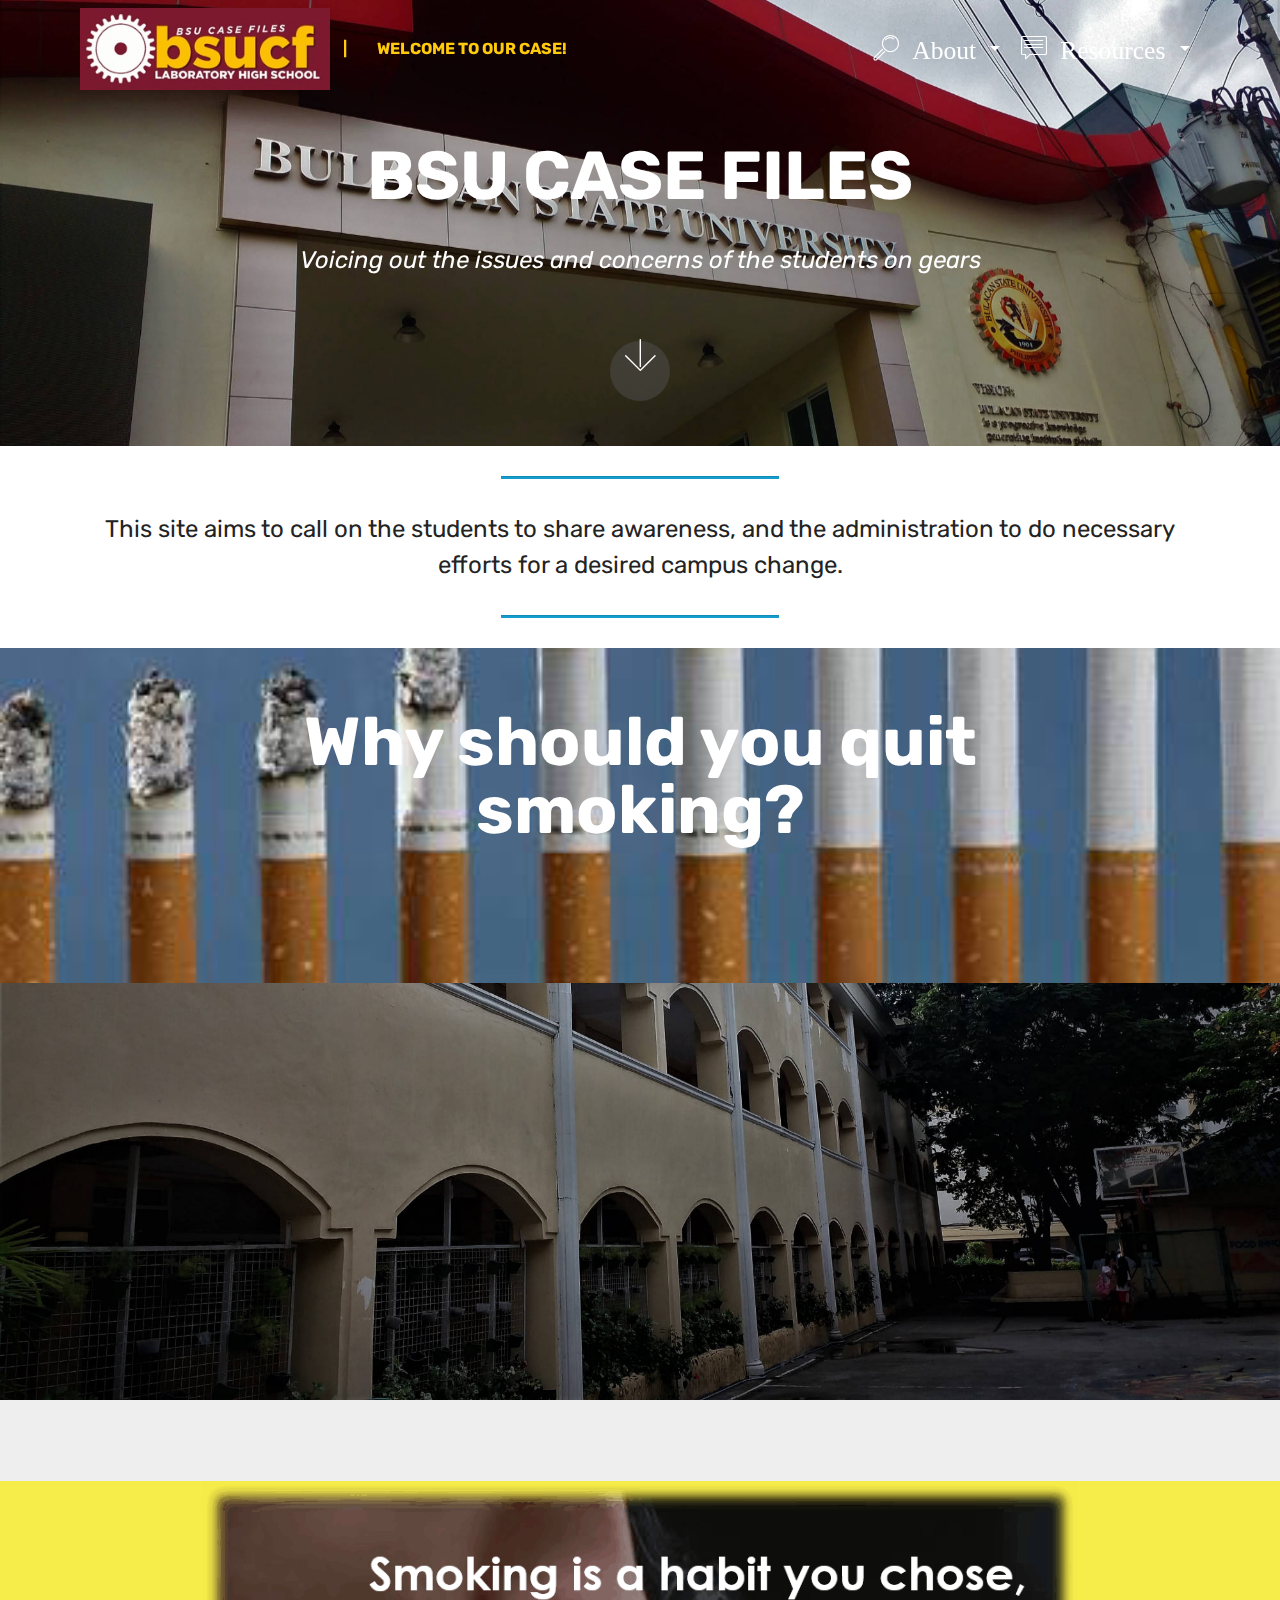
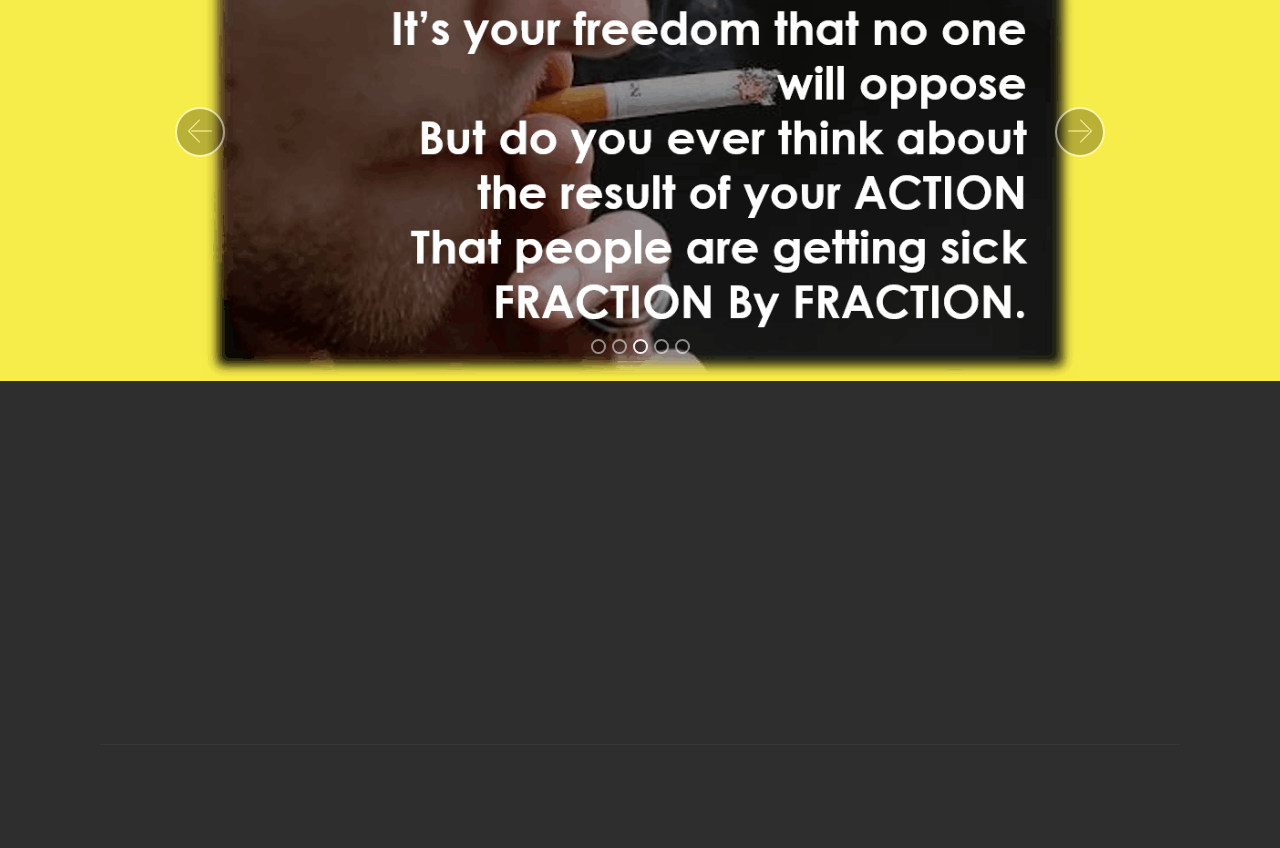
<file: index.html>
<!DOCTYPE html>
<html >
<head>
  <!-- Site made with Mobirise Website Builder v4.8.1, https://mobirise.com -->
  <meta charset="UTF-8">
  <meta http-equiv="X-UA-Compatible" content="IE=edge">
  <meta name="generator" content="Mobirise v4.8.1, mobirise.com">
  <meta name="viewport" content="width=device-width, initial-scale=1, minimum-scale=1">
  <link rel="shortcut icon" href="assets/images/favicon-128x128.png" type="image/x-icon">
  <meta name="description" content="">
  <title>Home</title>
  <link rel="stylesheet" href="assets/web/assets/mobirise-icons/mobirise-icons.css">
  <link rel="stylesheet" href="assets/tether/tether.min.css">
  <link rel="stylesheet" href="assets/bootstrap/css/bootstrap.min.css">
  <link rel="stylesheet" href="assets/bootstrap/css/bootstrap-grid.min.css">
  <link rel="stylesheet" href="assets/bootstrap/css/bootstrap-reboot.min.css">
  <link rel="stylesheet" href="assets/dropdown/css/style.css">
  <link rel="stylesheet" href="assets/socicon/css/styles.css">
  <link rel="stylesheet" href="assets/animatecss/animate.min.css">
  <link rel="stylesheet" href="assets/theme/css/style.css">
  <link rel="stylesheet" href="assets/mobirise/css/mbr-additional.css" type="text/css">
  
  
  
</head>
<body>
  <section class="menu cid-qTkzRZLJNu" once="menu" id="menu1-0">

    

    <nav class="navbar navbar-expand beta-menu navbar-dropdown align-items-center navbar-fixed-top navbar-toggleable-sm bg-color transparent">
        <button class="navbar-toggler navbar-toggler-right" type="button" data-toggle="collapse" data-target="#navbarSupportedContent" aria-controls="navbarSupportedContent" aria-expanded="false" aria-label="Toggle navigation">
            <div class="hamburger">
                <span></span>
                <span></span>
                <span></span>
                <span></span>
            </div>
        </button>
        <div class="menu-logo">
            <div class="navbar-brand">
                <span class="navbar-logo">
                    <a href="index.html">
                         <img src="assets/images/new-logo.gif" alt="Mobirise" title="" style="height: 5.1rem;">
                    </a>
                </span>
                <span class="navbar-caption-wrap"><a class="navbar-caption text-success display-7" href="index.html">| &nbsp; &nbsp; &nbsp; &nbsp; &nbsp;WELCOME TO OUR CASE!</a></span>
            </div>
        </div>
        <div class="collapse navbar-collapse" id="navbarSupportedContent">
            <ul class="navbar-nav nav-dropdown nav-right" data-app-modern-menu="true"><li class="nav-item">
                    <a class="nav-link link text-white display-7" href="https://mobirise.com">
                        </a>
                </li>
                <li class="nav-item">
                    <a class="nav-link link text-white display-7" href="https://mobirise.com">
                        </a>
                </li><li class="nav-item dropdown"><a class="nav-link link dropdown-toggle text-white display-7" href="https://mobirise.com" data-toggle="dropdown-submenu" aria-expanded="false"><span class="mbri-search mbr-iconfont mbr-iconfont-btn">&nbsp;About</span>
                        </a><div class="dropdown-menu"><a class="dropdown-item text-white display-7" href="page1.html">The Creators</a></div></li><li class="nav-item dropdown open"><a class="nav-link link dropdown-toggle text-white display-7" href="https://mobirise.com" data-toggle="dropdown-submenu" aria-expanded="true"><span class="mbri-chat mbr-iconfont mbr-iconfont-btn">&nbsp;Resources</span></a><div class="dropdown-menu"><a class="dropdown-item text-white display-7" href="page4.html">Blog</a><a class="dropdown-item text-white display-7" href="page2.html" aria-expanded="false">Infographics</a><a class="dropdown-item text-white display-7" href="page3.html" aria-expanded="false">Photos</a><a class="text-white dropdown-item display-7" href="page5.html" aria-expanded="false">Community</a></div></li></ul>
            
        </div>
    </nav>
</section>

<section class="engine"><a href="https://mobiri.se/d">free web maker</a></section><section class="cid-qTkA127IK8 mbr-parallax-background" id="header2-1">

    

    

    <div class="container align-center">
        <div class="row justify-content-md-center">
            <div class="mbr-white col-md-10">
                <h1 class="mbr-section-title mbr-bold pb-3 mbr-fonts-style display-1">BSU CASE FILES</h1>
                
                <p class="mbr-text pb-3 mbr-fonts-style display-5"><em>Voicing out the issues and concerns of the students on gears</em></p>
                
            </div>
        </div>
    </div>
    <div class="mbr-arrow hidden-sm-down" aria-hidden="true">
        <a href="#next">
            <i class="mbri-down mbr-iconfont"></i>
        </a>
    </div>
</section>

<section class="mbr-section article content9 cid-r2PkrxFfk8" id="content9-6">
    
     

    <div class="container">
        <div class="inner-container" style="width: 100%;">
            <hr class="line" style="width: 25%;">
            <div class="section-text align-center mbr-fonts-style display-5">
                    This site aims to call on the students to share awareness, and the administration to do necessary efforts for a desired campus change.</div>
            <hr class="line" style="width: 25%;">
        </div>
        </div>
</section>

<section class="mbr-section content5 cid-r2PnZ4PASO mbr-parallax-background" id="content5-9">

    

    

    <div class="container">
        <div class="media-container-row">
            <div class="title col-12 col-md-8">
                <h2 class="align-center mbr-bold mbr-white pb-3 mbr-fonts-style display-1">Why should you quit smoking?</h2>
                <h3 class="mbr-section-subtitle align-center mbr-light mbr-white pb-3 mbr-fonts-style display-5">
                    THIS WEEK'S DISCUSSION</h3>
                
                
            </div>
        </div>
    </div>
</section>

<section class="header7 cid-r4RHWndOwN mbr-parallax-background" id="header7-1h">

    

    

    <div class="container">
        <div class="media-container-row">

            <div class="media-content align-right">
                <h1 class="mbr-section-title mbr-white pb-3 mbr-fonts-style display-1"><strong>ON POINT&nbsp;</strong></h1>
                <div class="mbr-section-text mbr-white pb-3">
                    <p class="mbr-text mbr-fonts-style display-5">
                        It has been very confusing why there are sellers near the campus selling cigarettes especially to students.
                    </p>
                </div>
                <div class="mbr-section-btn"><a class="btn btn-md btn-primary display-4" href="page4.html">CREATORS' BLOG</a>
                        <a class="btn btn-md btn-white-outline display-4" href="page3.html">PHOTO GALLERY</a></div>
            </div>

            <div class="mbr-figure" style="width: 100%;"><iframe class="mbr-embedded-video" src="https://www.youtube.com/embed/vE6XfU8esQk?rel=0&amp;amp;showinfo=0&amp;autoplay=1&amp;loop=1&amp;playlist=vE6XfU8esQk" width="1280" height="720" frameborder="0" allowfullscreen></iframe></div>

        </div>
    </div>
</section>

<section class="carousel slide cid-r2PoutmL9O" data-interval="false" id="slider2-a">

    
    <div class="container content-slider">
        <div class="content-slider-wrap">
            <div><div class="mbr-slider slide carousel" data-pause="true" data-keyboard="false" data-ride="carousel" data-interval="6000"><ol class="carousel-indicators"><li data-app-prevent-settings="" data-target="#slider2-a" data-slide-to="0"></li><li data-app-prevent-settings="" data-target="#slider2-a" data-slide-to="1"></li><li data-app-prevent-settings="" data-target="#slider2-a" class=" active" data-slide-to="2"></li><li data-app-prevent-settings="" data-target="#slider2-a" data-slide-to="3"></li><li data-app-prevent-settings="" data-target="#slider2-a" data-slide-to="4"></li></ol><div class="carousel-inner" role="listbox"><div class="carousel-item slider-fullscreen-image" data-bg-video-slide="false" style="background-image: url(assets/images/picture1-687x393.png);"><div class="container container-slide"><div class="image_wrapper"><img src="assets/images/picture1-687x393.png"><div class="carousel-caption justify-content-center"><div class="col-10 align-center"></div></div></div></div></div><div class="carousel-item slider-fullscreen-image" data-bg-video-slide="false" style="background-image: url(assets/images/picture2-709x460.png);"><div class="container container-slide"><div class="image_wrapper"><img src="assets/images/picture2-709x460.png"><div class="carousel-caption justify-content-center"><div class="col-10 align-center"></div></div></div></div></div><div class="carousel-item slider-fullscreen-image active" data-bg-video-slide="false" style="background-image: url(assets/images/picture4-961x549.png);"><div class="container container-slide"><div class="image_wrapper"><img src="assets/images/picture4-961x549.png"><div class="carousel-caption justify-content-center"><div class="col-10 align-center"></div></div></div></div></div><div class="carousel-item slider-fullscreen-image" data-bg-video-slide="false" style="background-image: url(assets/images/picture5-674x431.png);"><div class="container container-slide"><div class="image_wrapper"><img src="assets/images/picture5-674x431.png"><div class="carousel-caption justify-content-center"><div class="col-10 align-center"></div></div></div></div></div><div class="carousel-item slider-fullscreen-image" data-bg-video-slide="false" style="background-image: url(assets/images/picture3-691x461.png);"><div class="container container-slide"><div class="image_wrapper"><img src="assets/images/picture3-691x461.png"><div class="carousel-caption justify-content-center"><div class="col-10 align-center"></div></div></div></div></div></div><a data-app-prevent-settings="" class="carousel-control carousel-control-prev" role="button" data-slide="prev" href="#slider2-a"><span aria-hidden="true" class="mbri-left mbr-iconfont"></span><span class="sr-only">Previous</span></a><a data-app-prevent-settings="" class="carousel-control carousel-control-next" role="button" data-slide="next" href="#slider2-a"><span aria-hidden="true" class="mbri-right mbr-iconfont"></span><span class="sr-only">Next</span></a></div></div> 
        </div>
    </div>
</section>

<section class="footer4 cid-r4cFCJTnIX" id="footer4-16">

    

    

    <div class="container">
        <div class="media-container-row content mbr-white">
            <div class="col-md-3 col-sm-4">
                <div class="mb-3 img-logo">
                    <a href="index.html">
                        <img src="assets/images/logo-164x187.png" alt="Mobirise" title="">
                    </a>
                </div>
                <p class="mb-3 mbr-fonts-style foot-title display-7">
                    BSU CASE FILES</p>
                <p class="mbr-text mbr-fonts-style mbr-links-column display-7">
                    <a href="#" class="text-white">About Us</a>
                    <br><a href="#" class="text-white">Services</a>
                    <br><a href="#" class="text-white">Selected Work</a>
                    <br><a href="#" class="text-white">Get In Touch</a>
                </p>
            </div>
            <div class="col-md-4 col-sm-8">
                <p class="mb-4 foot-title mbr-fonts-style display-7">
                    BSU CASE FILES</p>
                <p class="mbr-text mbr-fonts-style foot-text display-7">About us:
<br><br>	This site is a collection of case files about the prominent use of cigarettes around the vicinity of the campus which is prohibited by the school and the law. It aims to provide awareness to the school, students and the community to eliminate this kind of action.&nbsp;<br></p>
            </div>
            <div class="col-md-4 offset-md-1 col-sm-12">
                <p class="mb-4 foot-title mbr-fonts-style display-7">
                    SUBSCRIBE
                </p>
                <p class="mbr-text mbr-fonts-style form-text display-7">
                    Get monthly updates and free resources.
                </p>
                <div class="media-container-column" data-form-type="formoid">
                    

                    <form class="form-inline" action="https://mobirise.com/" method="post">
                        
                        <div class="form-group">
                            <input type="email" class="form-control input-sm input-inverse my-2" name="email" required="" data-form-field="Email" placeholder="Email" id="email-footer4-16">
                        </div>
                        <div class="input-group-btn m-2">
                            <button href="" class="btn btn-primary display-4" type="submit" role="button">Subscribe</button>
                        </div>
                    </form>
                </div>
                <p class="mb-4 mbr-fonts-style foot-title display-7">
                    CONNECT WITH US
                </p>
                <div class="social-list pl-0 mb-0">
                        <div class="soc-item">
                            <a href="https://twitter.com/mobirise" target="_blank">
                                <span class="socicon-twitter socicon mbr-iconfont mbr-iconfont-social"></span>
                            </a>
                        </div>
                        <div class="soc-item">
                            <a href="https://www.facebook.com/pages/Mobirise/1616226671953247" target="_blank">
                                <span class="socicon-facebook socicon mbr-iconfont mbr-iconfont-social"></span>
                            </a>
                        </div>
                        <div class="soc-item">
                            <a href="https://www.youtube.com/c/mobirise" target="_blank">
                                <span class="socicon-youtube socicon mbr-iconfont mbr-iconfont-social"></span>
                            </a>
                        </div>
                        <div class="soc-item">
                            <a href="https://instagram.com/mobirise" target="_blank">
                                <span class="socicon-instagram socicon mbr-iconfont mbr-iconfont-social"></span>
                            </a>
                        </div>
                        <div class="soc-item">
                            <a href="https://plus.google.com/u/0/+Mobirise" target="_blank">
                                <span class="socicon-googleplus socicon mbr-iconfont mbr-iconfont-social"></span>
                            </a>
                        </div>
                        <div class="soc-item">
                            <a href="https://www.behance.net/Mobirise" target="_blank">
                                <span class="socicon-behance socicon mbr-iconfont mbr-iconfont-social"></span>
                            </a>
                        </div>
                </div>
            </div>
        </div>
        <div class="footer-lower">
            <div class="media-container-row">
                <div class="col-sm-12">
                    <hr>
                </div>
            </div>
            <div class="media-container-row mbr-white">
                <div class="col-sm-12 copyright">
                    <p class="mbr-text mbr-fonts-style display-7">
                        © Copyright 2018 BSU CASE FILES - All Rights Reserved
                    </p>
                </div>
            </div>
        </div>
    </div>
</section>


  <script src="assets/web/assets/jquery/jquery.min.js"></script>
  <script src="assets/popper/popper.min.js"></script>
  <script src="assets/tether/tether.min.js"></script>
  <script src="assets/bootstrap/js/bootstrap.min.js"></script>
  <script src="assets/smoothscroll/smooth-scroll.js"></script>
  <script src="assets/dropdown/js/script.min.js"></script>
  <script src="assets/touchswipe/jquery.touch-swipe.min.js"></script>
  <script src="assets/viewportchecker/jquery.viewportchecker.js"></script>
  <script src="assets/parallax/jarallax.min.js"></script>
  <script src="assets/ytplayer/jquery.mb.ytplayer.min.js"></script>
  <script src="assets/vimeoplayer/jquery.mb.vimeo_player.js"></script>
  <script src="assets/bootstrapcarouselswipe/bootstrap-carousel-swipe.js"></script>
  <script src="assets/theme/js/script.js"></script>
  <script src="assets/slidervideo/script.js"></script>
  
  
  <input name="animation" type="hidden">
  </body>
</html>
</file>
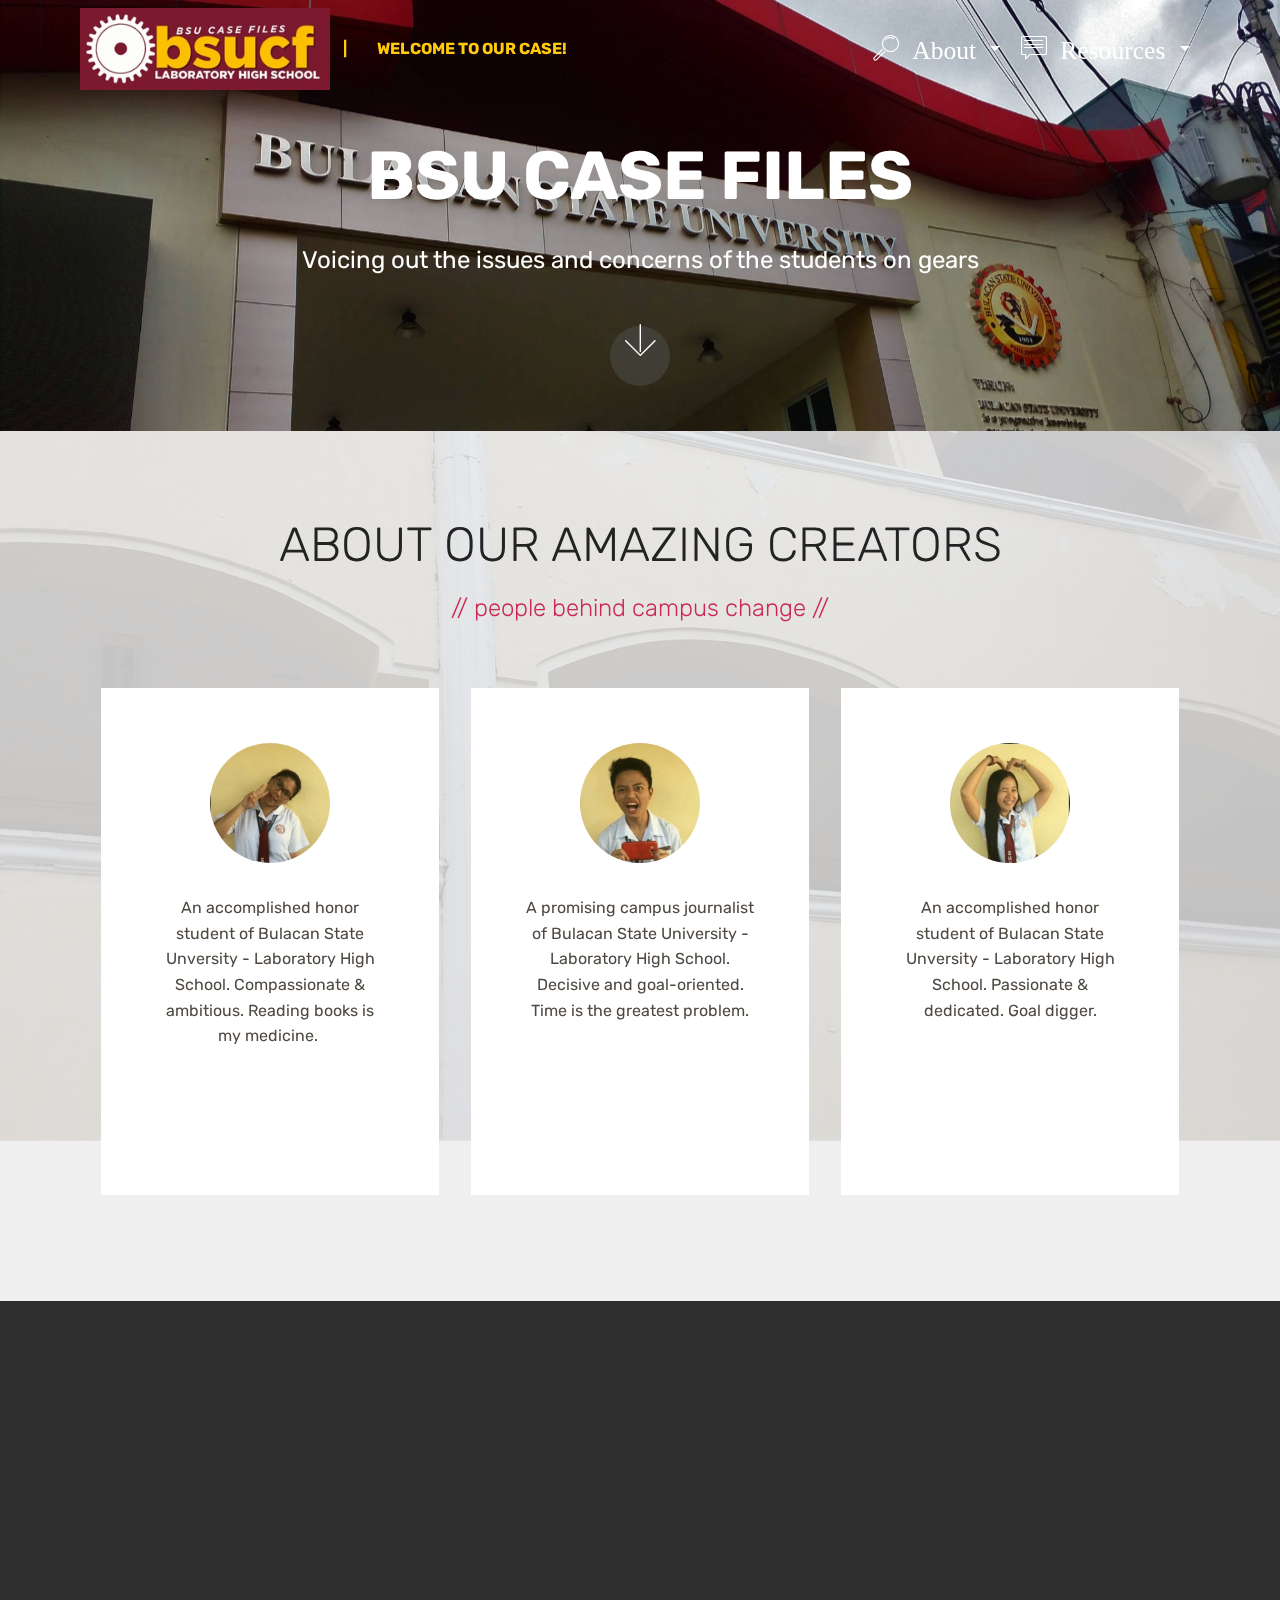
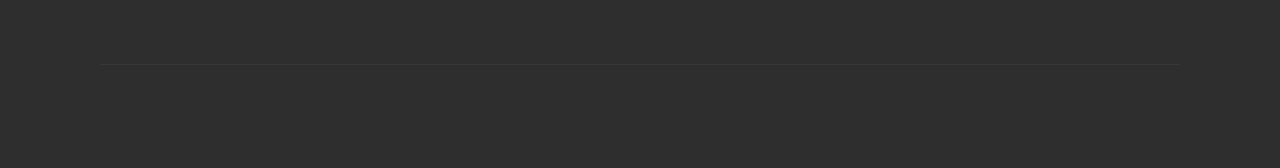
<file: page1.html>
<!DOCTYPE html>
<html >
<head>
  <!-- Site made with Mobirise Website Builder v4.8.1, https://mobirise.com -->
  <meta charset="UTF-8">
  <meta http-equiv="X-UA-Compatible" content="IE=edge">
  <meta name="generator" content="Mobirise v4.8.1, mobirise.com">
  <meta name="viewport" content="width=device-width, initial-scale=1, minimum-scale=1">
  <link rel="shortcut icon" href="assets/images/favicon-128x128.png" type="image/x-icon">
  <meta name="description" content="">
  <title>About</title>
  <link rel="stylesheet" href="assets/web/assets/mobirise-icons/mobirise-icons.css">
  <link rel="stylesheet" href="assets/tether/tether.min.css">
  <link rel="stylesheet" href="assets/bootstrap/css/bootstrap.min.css">
  <link rel="stylesheet" href="assets/bootstrap/css/bootstrap-grid.min.css">
  <link rel="stylesheet" href="assets/bootstrap/css/bootstrap-reboot.min.css">
  <link rel="stylesheet" href="assets/dropdown/css/style.css">
  <link rel="stylesheet" href="assets/animatecss/animate.min.css">
  <link rel="stylesheet" href="assets/socicon/css/styles.css">
  <link rel="stylesheet" href="assets/theme/css/style.css">
  <link rel="stylesheet" href="assets/mobirise/css/mbr-additional.css" type="text/css">
  
  
  
</head>
<body>
  <section class="menu cid-r2PpHRVXXI" once="menu" id="menu1-c">

    

    <nav class="navbar navbar-expand beta-menu navbar-dropdown align-items-center navbar-fixed-top navbar-toggleable-sm bg-color transparent">
        <button class="navbar-toggler navbar-toggler-right" type="button" data-toggle="collapse" data-target="#navbarSupportedContent" aria-controls="navbarSupportedContent" aria-expanded="false" aria-label="Toggle navigation">
            <div class="hamburger">
                <span></span>
                <span></span>
                <span></span>
                <span></span>
            </div>
        </button>
        <div class="menu-logo">
            <div class="navbar-brand">
                <span class="navbar-logo">
                    <a href="index.html">
                         <img src="assets/images/new-logo.gif" alt="Mobirise" title="" style="height: 5.1rem;">
                    </a>
                </span>
                <span class="navbar-caption-wrap"><a class="navbar-caption text-success display-7" href="index.html">| &nbsp; &nbsp; &nbsp; &nbsp; &nbsp;WELCOME TO OUR CASE!</a></span>
            </div>
        </div>
        <div class="collapse navbar-collapse" id="navbarSupportedContent">
            <ul class="navbar-nav nav-dropdown nav-right" data-app-modern-menu="true"><li class="nav-item">
                    <a class="nav-link link text-white display-7" href="https://mobirise.com">
                        </a>
                </li>
                <li class="nav-item">
                    <a class="nav-link link text-white display-7" href="https://mobirise.com">
                        </a>
                </li><li class="nav-item dropdown"><a class="nav-link link dropdown-toggle text-white display-7" href="https://mobirise.com" data-toggle="dropdown-submenu" aria-expanded="false"><span class="mbri-search mbr-iconfont mbr-iconfont-btn">&nbsp;About</span>
                        </a><div class="dropdown-menu"><a class="dropdown-item text-white display-7" href="page1.html">The Creators</a></div></li><li class="nav-item dropdown open"><a class="nav-link link dropdown-toggle text-white display-7" href="https://mobirise.com" data-toggle="dropdown-submenu" aria-expanded="true"><span class="mbri-chat mbr-iconfont mbr-iconfont-btn">&nbsp;Resources</span></a><div class="dropdown-menu"><a class="dropdown-item text-white display-7" href="page4.html">Blog</a><a class="dropdown-item text-white display-7" href="page2.html" aria-expanded="false">Infographics</a><a class="dropdown-item text-white display-7" href="page3.html" aria-expanded="false">Photos</a><a class="text-white dropdown-item display-7" href="page5.html" aria-expanded="false">Community</a></div></li></ul>
            
        </div>
    </nav>
</section>

<section class="engine"><a href="https://mobiri.se/k">develop your own website</a></section><section class="cid-r2PpHV3OyN mbr-parallax-background" id="header2-d">

    

    

    <div class="container align-center">
        <div class="row justify-content-md-center">
            <div class="mbr-white col-md-10">
                <h1 class="mbr-section-title mbr-bold pb-3 mbr-fonts-style display-1">BSU CASE FILES</h1>
                
                <p class="mbr-text pb-3 mbr-fonts-style display-5">Voicing out the issues and concerns of the students on gears</p>
                
            </div>
        </div>
    </div>
    <div class="mbr-arrow hidden-sm-down" aria-hidden="true">
        <a href="#next">
            <i class="mbri-down mbr-iconfont"></i>
        </a>
    </div>
</section>

<section class="testimonials1 cid-r2PpZ6hIc4 mbr-parallax-background" id="testimonials1-j">

    

    <div class="mbr-overlay" style="opacity: 0.8; background-color: rgb(239, 239, 239);">
    </div>
    <div class="container">
        <div class="media-container-row">
            <div class="title col-12 align-center">
                <h2 class="pb-3 mbr-fonts-style display-2">ABOUT OUR AMAZING CREATORS</h2>
                <h3 class="mbr-section-subtitle mbr-light pb-3 mbr-fonts-style display-5">// people behind campus change //</h3>
            </div>
        </div>
    </div>

    <div class="container pt-3 mt-2">
        <div class="media-container-row">
            <div class="mbr-testimonial p-3 align-center col-12 col-md-6 col-lg-4">
                <div class="panel-item p-3">
                    <div class="card-block">
                        <div class="testimonial-photo">
                            <img src="assets/images/thea-4.gif" alt="" title="">
                        </div>
                        <p class="mbr-text mbr-fonts-style display-7">An accomplished honor student of Bulacan State Unversity - Laboratory High School. Compassionate &amp; ambitious.&nbsp;Reading books is my medicine.&nbsp;<br></p>
                    </div>
                    <div class="card-footer">
                        <div class="mbr-author-name mbr-bold mbr-fonts-style display-5">
                             Althea Averion</div>
                        <small class="mbr-author-desc mbr-italic mbr-light mbr-fonts-style display-7">
                               Student</small>
                    </div>
                </div>
            </div>

            <div class="mbr-testimonial p-3 align-center col-12 col-md-6 col-lg-4">
                <div class="panel-item p-3">
                    <div class="card-block">
                        <div class="testimonial-photo">
                            <img src="assets/images/rencie.gif" alt="" title="">
                        </div>
                        <p class="mbr-text mbr-fonts-style display-7">A promising campus journalist
<br>of Bulacan State University - Laboratory High School. Decisive and goal-oriented. Time is the greatest problem.<br>&nbsp;<br></p>
                    </div>
                    <div class="card-footer">
                        <div class="mbr-author-name mbr-bold mbr-fonts-style display-5">
                             Reynald Castro</div>
                        <small class="mbr-author-desc mbr-italic mbr-light mbr-fonts-style display-7">
                               Student</small>
                    </div>
                </div>
            </div>

            <div class="mbr-testimonial p-3 align-center col-12 col-md-6 col-lg-4">
                <div class="panel-item p-3">
                    <div class="card-block">
                        <div class="testimonial-photo">
                            <img src="assets/images/lae.gif" alt="" title="">
                        </div>
                        <p class="mbr-text mbr-fonts-style display-7">An accomplished honor student of Bulacan State Unversity - Laboratory High School. Passionate &amp; dedicated.
Goal digger.<br><br></p>
                    </div>
                    <div class="card-footer">
                        <div class="mbr-author-name mbr-bold mbr-fonts-style display-5">
                             Lae De Castro</div>
                        <small class="mbr-author-desc mbr-italic mbr-light mbr-fonts-style display-7">
                               Student</small>
                    </div>
                </div>
            </div>

            

            

            
        </div>
    </div>   
</section>

<section class="footer4 cid-r2PtMQkcZW" id="footer4-z">

    

    

    <div class="container">
        <div class="media-container-row content mbr-white">
            <div class="col-md-3 col-sm-4">
                <div class="mb-3 img-logo">
                    <a href="index.html">
                        <img src="assets/images/logo-172x196.png" alt="Mobirise" title="">
                    </a>
                </div>
                <p class="mb-3 mbr-fonts-style foot-title display-7">
                    BSU CASE FILES</p>
                <p class="mbr-text mbr-fonts-style mbr-links-column display-7">
                    <a href="page1.html" class="text-white">About Us</a>
                    <br><a href="#" class="text-white">Services</a>
                    <br><a href="#" class="text-white">Selected Work</a>
                    <br><a href="#" class="text-white">Get In Touch</a>
                </p>
            </div>
            <div class="col-md-4 col-sm-8">
                <p class="mb-4 foot-title mbr-fonts-style display-7">
                    BSU CASE FILES</p>
                <p class="mbr-text mbr-fonts-style foot-text display-7">About us:
<br><br>	This site is a collection of case files about the prominent use of cigarettes around the vicinity of the campus which is prohibited by the school and the law. It aims to provide awareness to the school, students and the community to eliminate this kind of action.&nbsp;<br></p>
            </div>
            <div class="col-md-4 offset-md-1 col-sm-12">
                <p class="mb-4 foot-title mbr-fonts-style display-7">
                    SUBSCRIBE
                </p>
                <p class="mbr-text mbr-fonts-style form-text display-7">
                    Get monthly updates and free resources.
                </p>
                <div class="media-container-column" data-form-type="formoid">
                    <div data-form-alert="" hidden="" class="align-center">
                        Thanks for filling out the form!
                    </div>

                    <form class="form-inline" action="https://mobirise.com/" method="post" data-form-title="Mobirise Form">
                        <input type="hidden" value="506f+umJa6wUCTUI/rHVUyTXTfQAgsA64LsMs0a82w8DetXdzW6M+K4Kj9dFDF/zambPYsZXI4IWZIPndSjZRcbLDoAWRklVKnJWqCN+XzGmWz1oWJ22II+xY8/CSvqf" data-form-email="true">
                        <div class="form-group">
                            <input type="email" class="form-control input-sm input-inverse my-2" name="email" required="" data-form-field="Email" placeholder="Email" id="email-footer4-z">
                        </div>
                        <div class="input-group-btn m-2">
                            <button href="" class="btn btn-primary display-4" type="submit" role="button">Subscribe</button>
                        </div>
                    </form>
                </div>
                <p class="mb-4 mbr-fonts-style foot-title display-7">
                    CONNECT WITH US
                </p>
                <div class="social-list pl-0 mb-0">
                        <div class="soc-item">
                            <a href="https://twitter.com/mobirise" target="_blank">
                                <span class="socicon-twitter socicon mbr-iconfont mbr-iconfont-social"></span>
                            </a>
                        </div>
                        <div class="soc-item">
                            <a href="https://www.facebook.com/pages/Mobirise/1616226671953247" target="_blank">
                                <span class="socicon-facebook socicon mbr-iconfont mbr-iconfont-social"></span>
                            </a>
                        </div>
                        <div class="soc-item">
                            <a href="https://www.youtube.com/c/mobirise" target="_blank">
                                <span class="socicon-youtube socicon mbr-iconfont mbr-iconfont-social"></span>
                            </a>
                        </div>
                        <div class="soc-item">
                            <a href="https://instagram.com/mobirise" target="_blank">
                                <span class="socicon-instagram socicon mbr-iconfont mbr-iconfont-social"></span>
                            </a>
                        </div>
                        <div class="soc-item">
                            <a href="https://plus.google.com/u/0/+Mobirise" target="_blank">
                                <span class="socicon-googleplus socicon mbr-iconfont mbr-iconfont-social"></span>
                            </a>
                        </div>
                        <div class="soc-item">
                            <a href="https://www.behance.net/Mobirise" target="_blank">
                                <span class="socicon-behance socicon mbr-iconfont mbr-iconfont-social"></span>
                            </a>
                        </div>
                </div>
            </div>
        </div>
        <div class="footer-lower">
            <div class="media-container-row">
                <div class="col-sm-12">
                    <hr>
                </div>
            </div>
            <div class="media-container-row mbr-white">
                <div class="col-sm-12 copyright">
                    <p class="mbr-text mbr-fonts-style display-7">
                        © Copyright 2018 BSU CASE FILES - All Rights Reserved
                    </p>
                </div>
            </div>
        </div>
    </div>
</section>


  <script src="assets/web/assets/jquery/jquery.min.js"></script>
  <script src="assets/popper/popper.min.js"></script>
  <script src="assets/tether/tether.min.js"></script>
  <script src="assets/bootstrap/js/bootstrap.min.js"></script>
  <script src="assets/smoothscroll/smooth-scroll.js"></script>
  <script src="assets/dropdown/js/script.min.js"></script>
  <script src="assets/touchswipe/jquery.touch-swipe.min.js"></script>
  <script src="assets/viewportchecker/jquery.viewportchecker.js"></script>
  <script src="assets/parallax/jarallax.min.js"></script>
  <script src="assets/theme/js/script.js"></script>
  <script src="assets/formoid/formoid.min.js"></script>
  
  
  <input name="animation" type="hidden">
  </body>
</html>
</file>
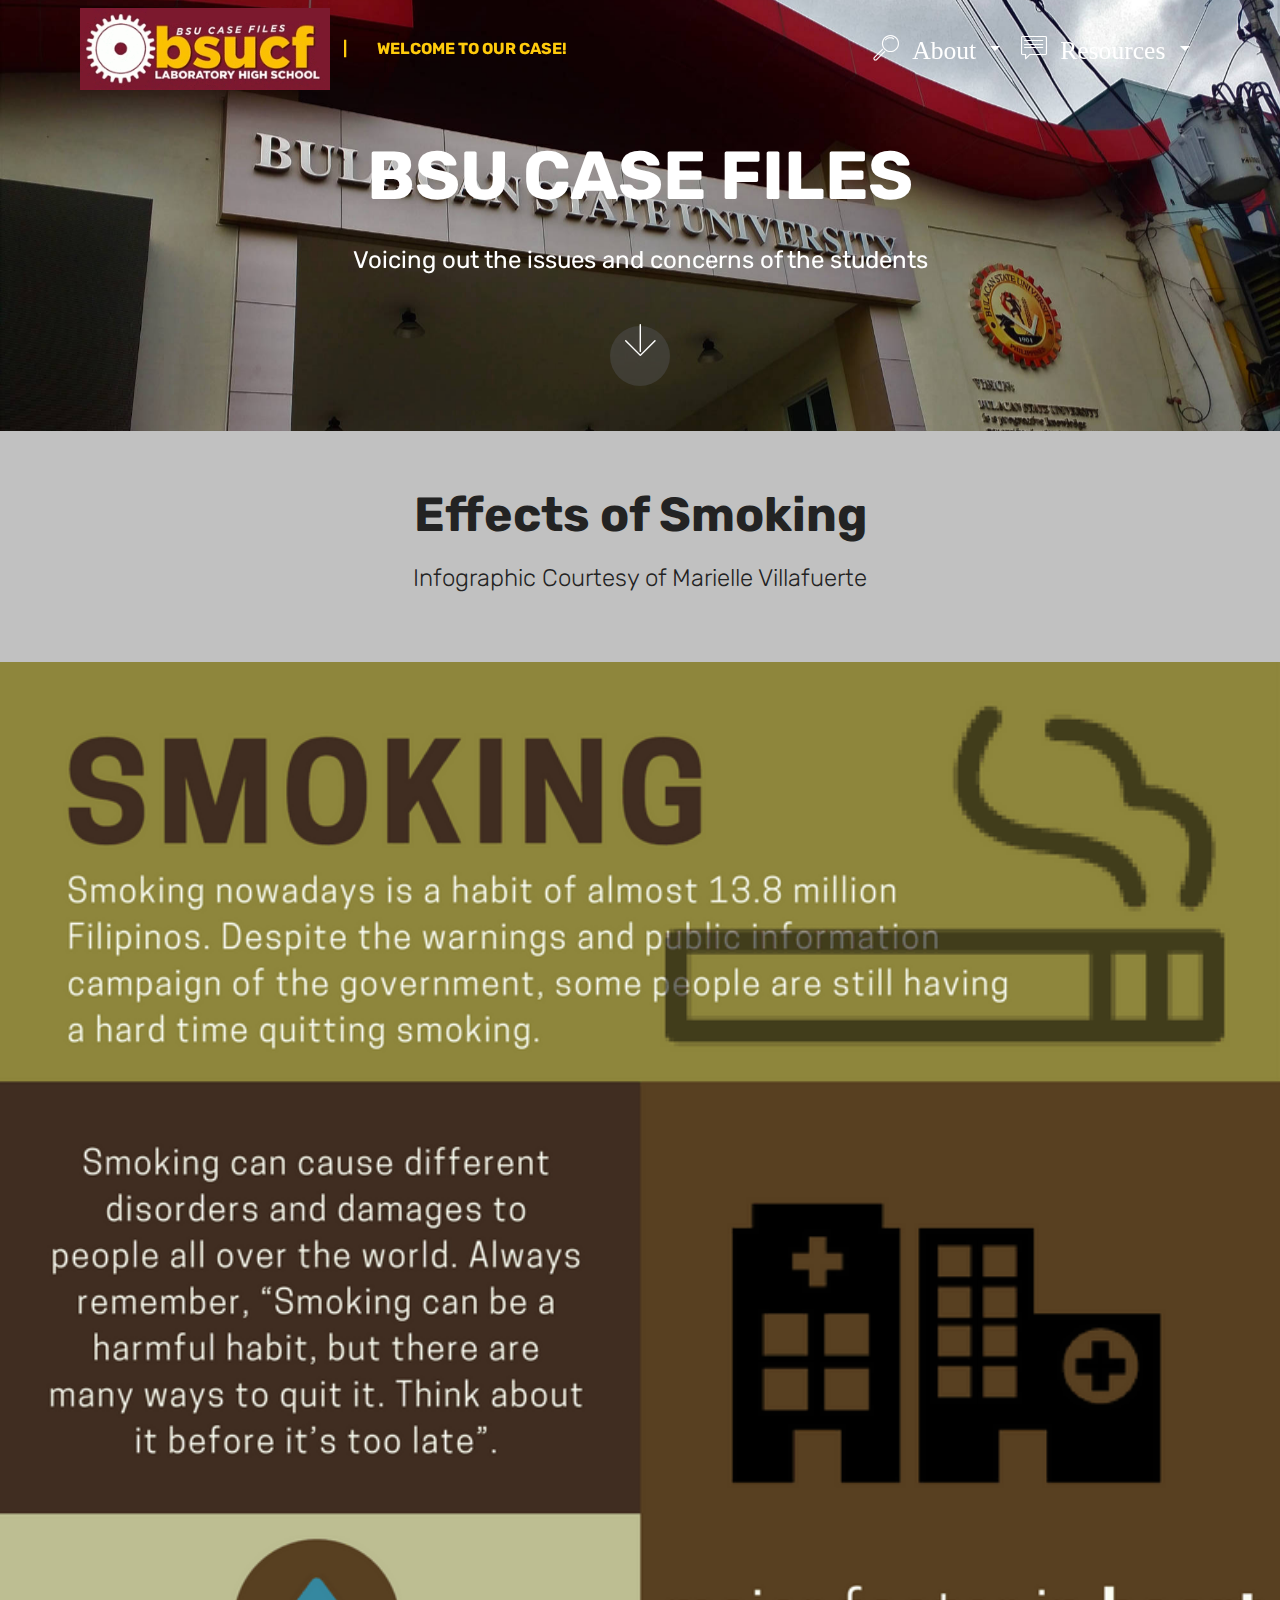
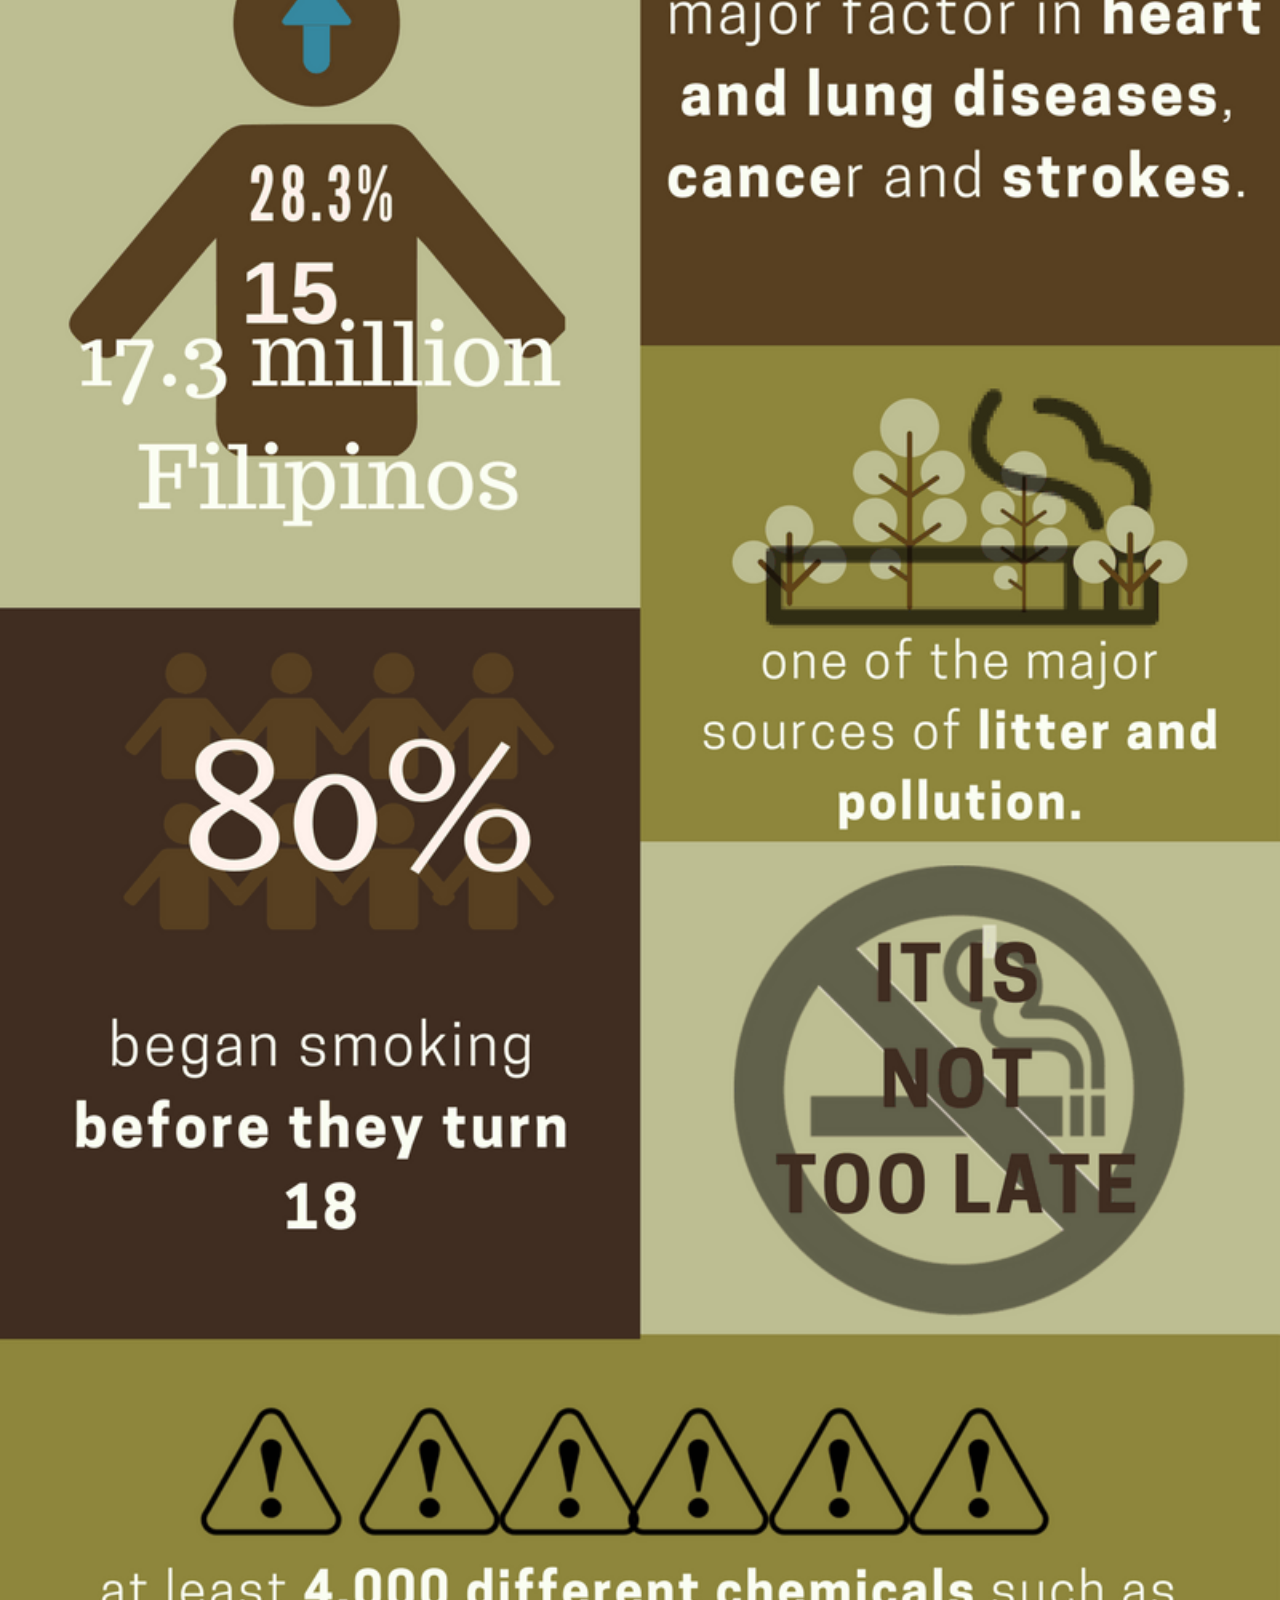
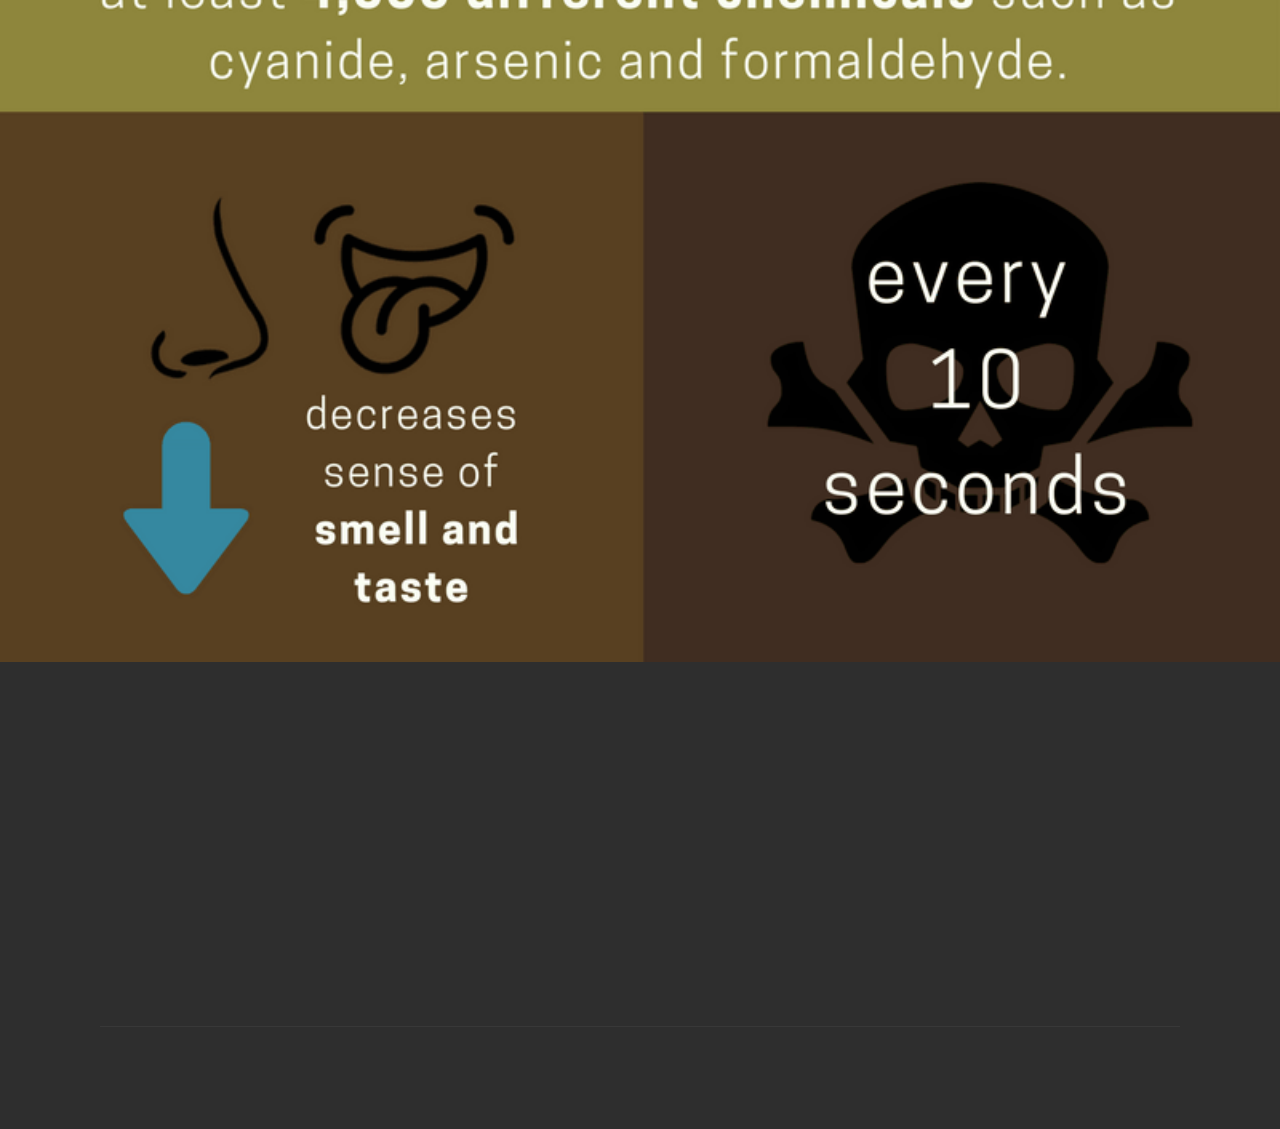
<file: page2.html>
<!DOCTYPE html>
<html >
<head>
  <!-- Site made with Mobirise Website Builder v4.8.1, https://mobirise.com -->
  <meta charset="UTF-8">
  <meta http-equiv="X-UA-Compatible" content="IE=edge">
  <meta name="generator" content="Mobirise v4.8.1, mobirise.com">
  <meta name="viewport" content="width=device-width, initial-scale=1, minimum-scale=1">
  <link rel="shortcut icon" href="assets/images/favicon-128x128.png" type="image/x-icon">
  <meta name="description" content="">
  <title>Infographics</title>
  <link rel="stylesheet" href="assets/web/assets/mobirise-icons/mobirise-icons.css">
  <link rel="stylesheet" href="assets/tether/tether.min.css">
  <link rel="stylesheet" href="assets/bootstrap/css/bootstrap.min.css">
  <link rel="stylesheet" href="assets/bootstrap/css/bootstrap-grid.min.css">
  <link rel="stylesheet" href="assets/bootstrap/css/bootstrap-reboot.min.css">
  <link rel="stylesheet" href="assets/dropdown/css/style.css">
  <link rel="stylesheet" href="assets/animatecss/animate.min.css">
  <link rel="stylesheet" href="assets/socicon/css/styles.css">
  <link rel="stylesheet" href="assets/theme/css/style.css">
  <link rel="stylesheet" href="assets/mobirise/css/mbr-additional.css" type="text/css">
  
  
  
</head>
<body>
  <section class="menu cid-r2Pr5rE7dZ" once="menu" id="menu1-l">

    

    <nav class="navbar navbar-expand beta-menu navbar-dropdown align-items-center navbar-fixed-top navbar-toggleable-sm bg-color transparent">
        <button class="navbar-toggler navbar-toggler-right" type="button" data-toggle="collapse" data-target="#navbarSupportedContent" aria-controls="navbarSupportedContent" aria-expanded="false" aria-label="Toggle navigation">
            <div class="hamburger">
                <span></span>
                <span></span>
                <span></span>
                <span></span>
            </div>
        </button>
        <div class="menu-logo">
            <div class="navbar-brand">
                <span class="navbar-logo">
                    <a href="index.html">
                         <img src="assets/images/new-logo.gif" alt="Mobirise" title="" style="height: 5.1rem;">
                    </a>
                </span>
                <span class="navbar-caption-wrap"><a class="navbar-caption text-success display-7" href="index.html">| &nbsp; &nbsp; &nbsp; &nbsp; &nbsp;WELCOME TO OUR CASE!</a></span>
            </div>
        </div>
        <div class="collapse navbar-collapse" id="navbarSupportedContent">
            <ul class="navbar-nav nav-dropdown nav-right" data-app-modern-menu="true"><li class="nav-item">
                    <a class="nav-link link text-white display-7" href="https://mobirise.com">
                        </a>
                </li>
                <li class="nav-item">
                    <a class="nav-link link text-white display-7" href="https://mobirise.com">
                        </a>
                </li><li class="nav-item dropdown"><a class="nav-link link dropdown-toggle text-white display-7" href="https://mobirise.com" data-toggle="dropdown-submenu" aria-expanded="false"><span class="mbri-search mbr-iconfont mbr-iconfont-btn">&nbsp;About</span>
                        </a><div class="dropdown-menu"><a class="dropdown-item text-white display-7" href="page1.html">The Creators</a></div></li><li class="nav-item dropdown open"><a class="nav-link link dropdown-toggle text-white display-7" href="https://mobirise.com" data-toggle="dropdown-submenu" aria-expanded="true"><span class="mbri-chat mbr-iconfont mbr-iconfont-btn">&nbsp;Resources</span></a><div class="dropdown-menu"><a class="dropdown-item text-white display-7" href="page4.html">Blog</a><a class="dropdown-item text-white display-7" href="page2.html" aria-expanded="false">Infographics</a><a class="dropdown-item text-white display-7" href="page3.html" aria-expanded="false">Photos</a><a class="text-white dropdown-item display-7" href="page5.html" aria-expanded="false">Community</a></div></li></ul>
            
        </div>
    </nav>
</section>

<section class="engine"><a href="https://mobiri.se/x">free css templates</a></section><section class="cid-r2Pr5sYIqk mbr-parallax-background" id="header2-m">

    

    

    <div class="container align-center">
        <div class="row justify-content-md-center">
            <div class="mbr-white col-md-10">
                <h1 class="mbr-section-title mbr-bold pb-3 mbr-fonts-style display-1">BSU CASE FILES</h1>
                
                <p class="mbr-text pb-3 mbr-fonts-style display-5">Voicing out the issues and concerns of the students</p>
                
            </div>
        </div>
    </div>
    <div class="mbr-arrow hidden-sm-down" aria-hidden="true">
        <a href="#next">
            <i class="mbri-down mbr-iconfont"></i>
        </a>
    </div>
</section>

<section class="mbr-section content4 cid-r2PsKVVzCx" id="content4-y">

    

    <div class="container">
        <div class="media-container-row">
            <div class="title col-12 col-md-8">
                <h2 class="align-center pb-3 mbr-fonts-style display-2"><strong>
                    Effects of Smoking</strong></h2>
                <h3 class="mbr-section-subtitle align-center mbr-light mbr-fonts-style display-5">
                    Infographic Courtesy of Marielle Villafuerte</h3>
                
            </div>
        </div>
    </div>
</section>

<section class="cid-r2Psbtvfqn" id="image2-x">

    

    <figure class="mbr-figure">
        <div class="image-block" style="width: 100%;">
            <img src="assets/images/received-1722322984506941-800x2000.png" alt="Mobirise" title="">
            
        </div>
    </figure>
</section>

<section class="footer4 cid-r2PtWB5EZ6" id="footer4-10">

    

    

    <div class="container">
        <div class="media-container-row content mbr-white">
            <div class="col-md-3 col-sm-4">
                <div class="mb-3 img-logo">
                    <a href="index.html">
                        <img src="assets/images/logo-172x196.png" alt="Mobirise" title="">
                    </a>
                </div>
                <p class="mb-3 mbr-fonts-style foot-title display-7">
                    BSU CASE FILES</p>
                <p class="mbr-text mbr-fonts-style mbr-links-column display-7">
                    <a href="page1.html" class="text-white">About Us</a>
                    <br><a href="#" class="text-white">Services</a>
                    <br><a href="#" class="text-white">Selected Work</a>
                    <br><a href="#" class="text-white">Get In Touch</a>
                </p>
            </div>
            <div class="col-md-4 col-sm-8">
                <p class="mb-4 foot-title mbr-fonts-style display-7">
                    BSU CASE FILES</p>
                <p class="mbr-text mbr-fonts-style foot-text display-7">About us:
<br><br>	This site is a collection of case files about the prominent use of cigarettes around the vicinity of the campus which is prohibited by the school and the law. It aims to provide awareness to the school, students and the community to eliminate this kind of action.&nbsp;<br></p>
            </div>
            <div class="col-md-4 offset-md-1 col-sm-12">
                <p class="mb-4 foot-title mbr-fonts-style display-7">
                    SUBSCRIBE
                </p>
                <p class="mbr-text mbr-fonts-style form-text display-7">
                    Get monthly updates and free resources.
                </p>
                <div class="media-container-column" data-form-type="formoid">
                    <div data-form-alert="" hidden="" class="align-center">
                        Thanks for filling out the form!
                    </div>

                    <form class="form-inline" action="https://mobirise.com/" method="post" data-form-title="Mobirise Form">
                        <input type="hidden" value="GP+ws1zsfnSjA4C2XWMhj+j0CFblyC/8abii1mDuzIOGmLBbILSe2Mz4ooqucux4p/cXykKAsPc3V3LytNaxD+QxeEDTB7KiLMsCsehVTV1gO6GZqcEBaUoj14Z5caaB" data-form-email="true">
                        <div class="form-group">
                            <input type="email" class="form-control input-sm input-inverse my-2" name="email" required="" data-form-field="Email" placeholder="Email" id="email-footer4-10">
                        </div>
                        <div class="input-group-btn m-2">
                            <button href="" class="btn btn-primary display-4" type="submit" role="button">Subscribe</button>
                        </div>
                    </form>
                </div>
                <p class="mb-4 mbr-fonts-style foot-title display-7">
                    CONNECT WITH US
                </p>
                <div class="social-list pl-0 mb-0">
                        <div class="soc-item">
                            <a href="https://twitter.com/mobirise" target="_blank">
                                <span class="socicon-twitter socicon mbr-iconfont mbr-iconfont-social"></span>
                            </a>
                        </div>
                        <div class="soc-item">
                            <a href="https://www.facebook.com/pages/Mobirise/1616226671953247" target="_blank">
                                <span class="socicon-facebook socicon mbr-iconfont mbr-iconfont-social"></span>
                            </a>
                        </div>
                        <div class="soc-item">
                            <a href="https://www.youtube.com/c/mobirise" target="_blank">
                                <span class="socicon-youtube socicon mbr-iconfont mbr-iconfont-social"></span>
                            </a>
                        </div>
                        <div class="soc-item">
                            <a href="https://instagram.com/mobirise" target="_blank">
                                <span class="socicon-instagram socicon mbr-iconfont mbr-iconfont-social"></span>
                            </a>
                        </div>
                        <div class="soc-item">
                            <a href="https://plus.google.com/u/0/+Mobirise" target="_blank">
                                <span class="socicon-googleplus socicon mbr-iconfont mbr-iconfont-social"></span>
                            </a>
                        </div>
                        <div class="soc-item">
                            <a href="https://www.behance.net/Mobirise" target="_blank">
                                <span class="socicon-behance socicon mbr-iconfont mbr-iconfont-social"></span>
                            </a>
                        </div>
                </div>
            </div>
        </div>
        <div class="footer-lower">
            <div class="media-container-row">
                <div class="col-sm-12">
                    <hr>
                </div>
            </div>
            <div class="media-container-row mbr-white">
                <div class="col-sm-12 copyright">
                    <p class="mbr-text mbr-fonts-style display-7">
                        © Copyright 2018 BSU CASE FILES - All Rights Reserved
                    </p>
                </div>
            </div>
        </div>
    </div>
</section>


  <script src="assets/web/assets/jquery/jquery.min.js"></script>
  <script src="assets/popper/popper.min.js"></script>
  <script src="assets/tether/tether.min.js"></script>
  <script src="assets/bootstrap/js/bootstrap.min.js"></script>
  <script src="assets/smoothscroll/smooth-scroll.js"></script>
  <script src="assets/dropdown/js/script.min.js"></script>
  <script src="assets/touchswipe/jquery.touch-swipe.min.js"></script>
  <script src="assets/viewportchecker/jquery.viewportchecker.js"></script>
  <script src="assets/parallax/jarallax.min.js"></script>
  <script src="assets/theme/js/script.js"></script>
  <script src="assets/formoid/formoid.min.js"></script>
  
  
  <input name="animation" type="hidden">
  </body>
</html>
</file>
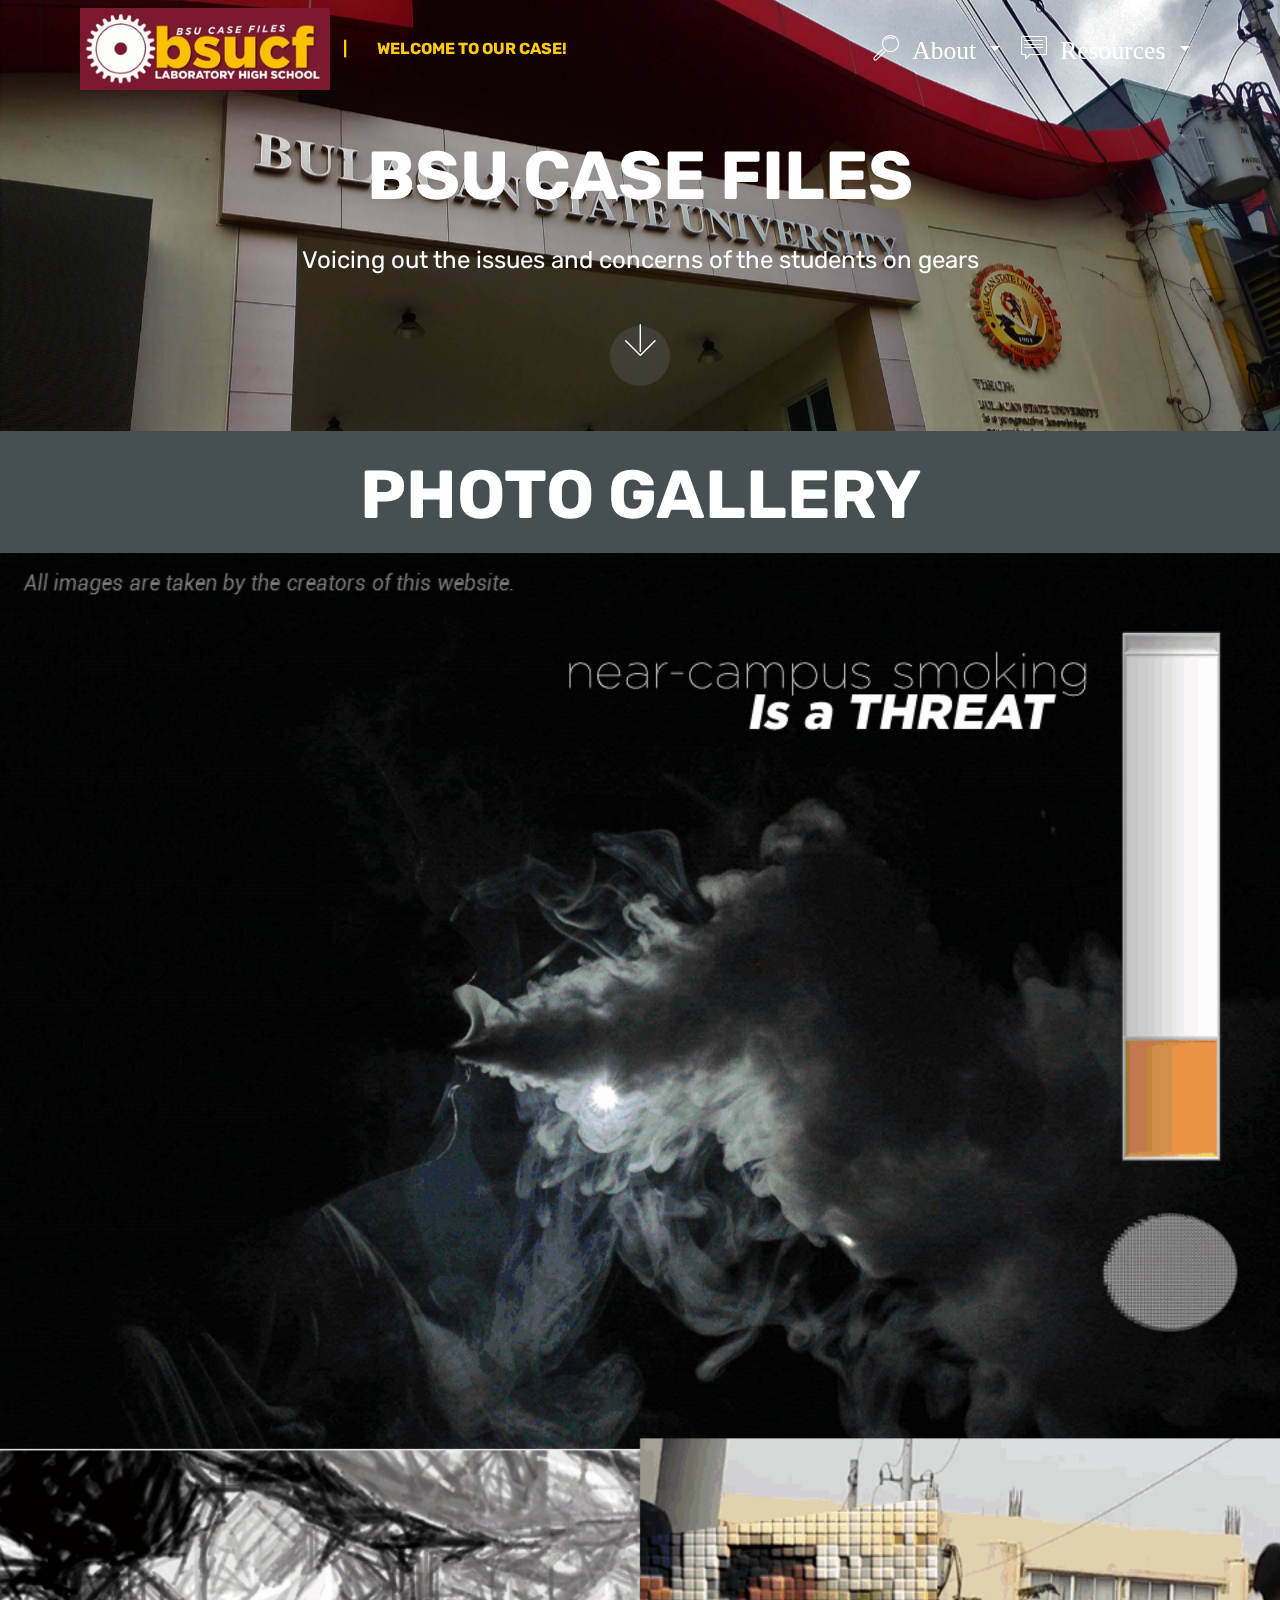
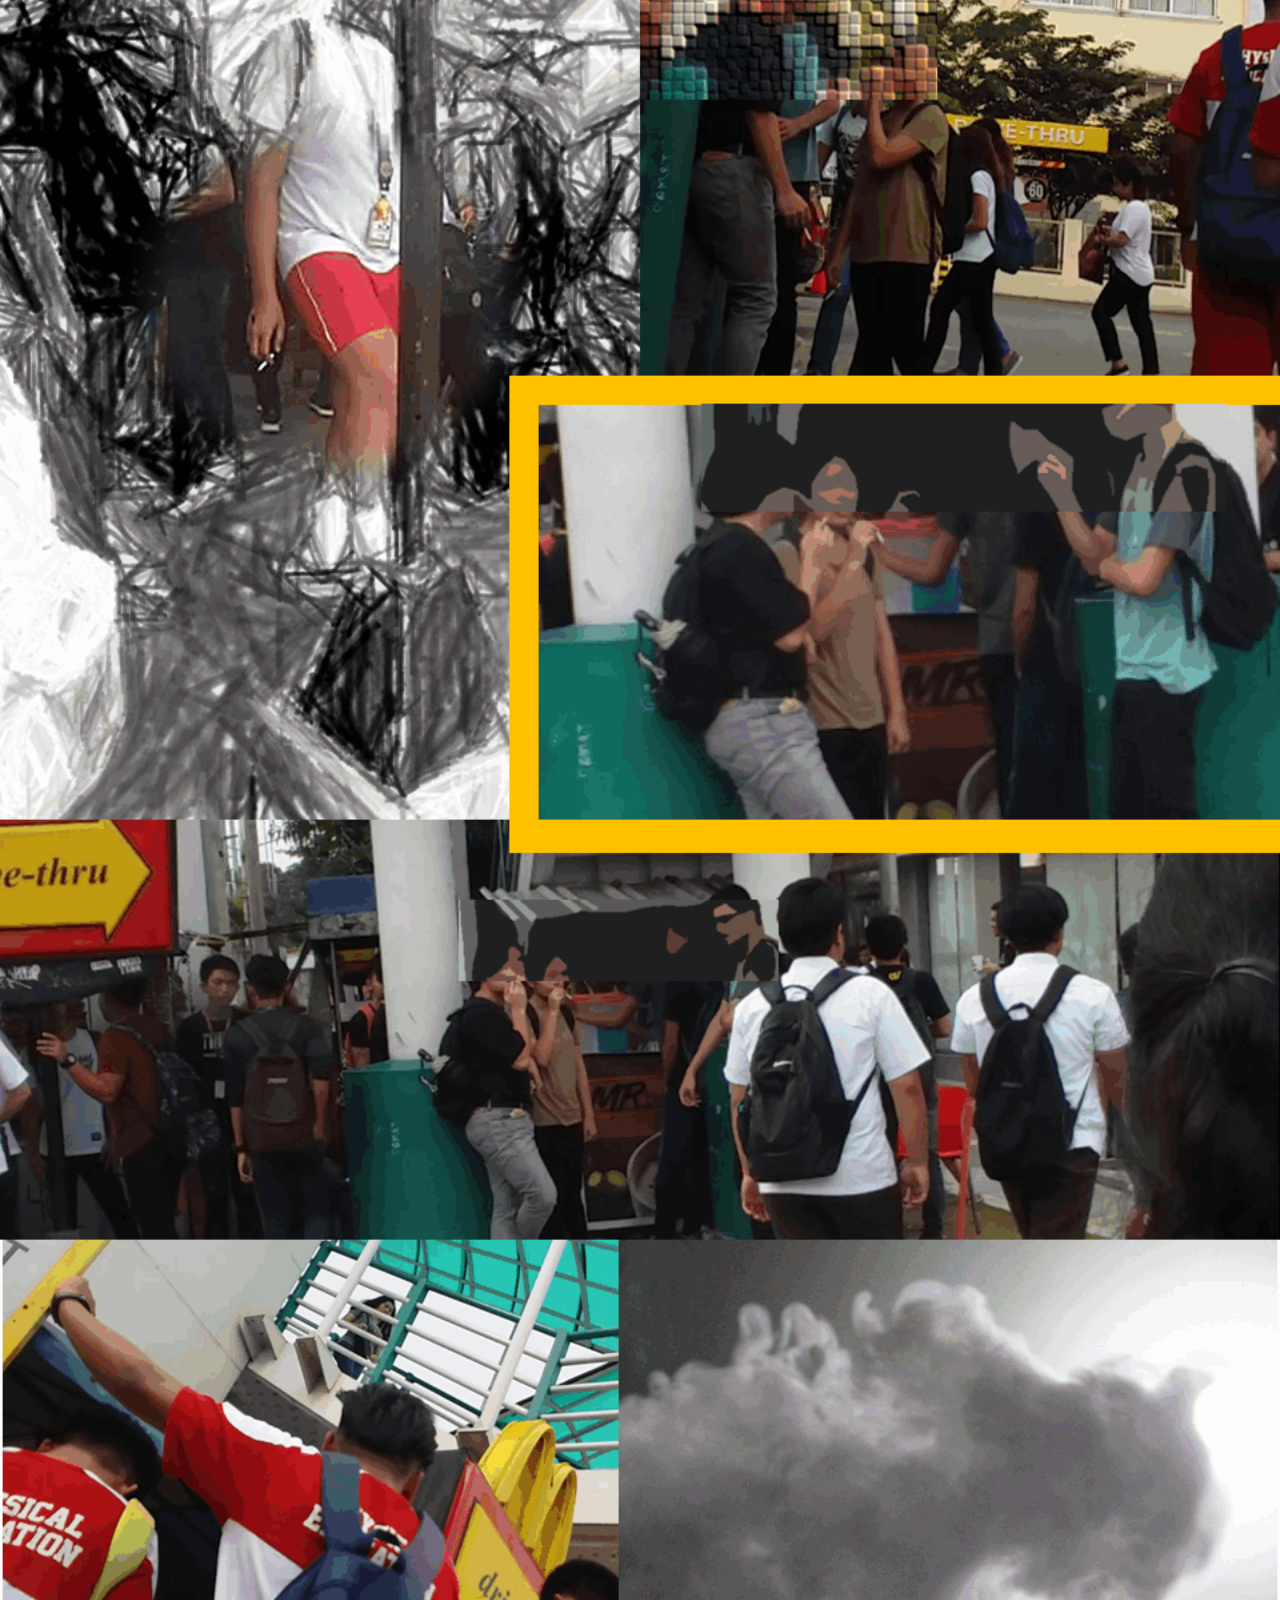
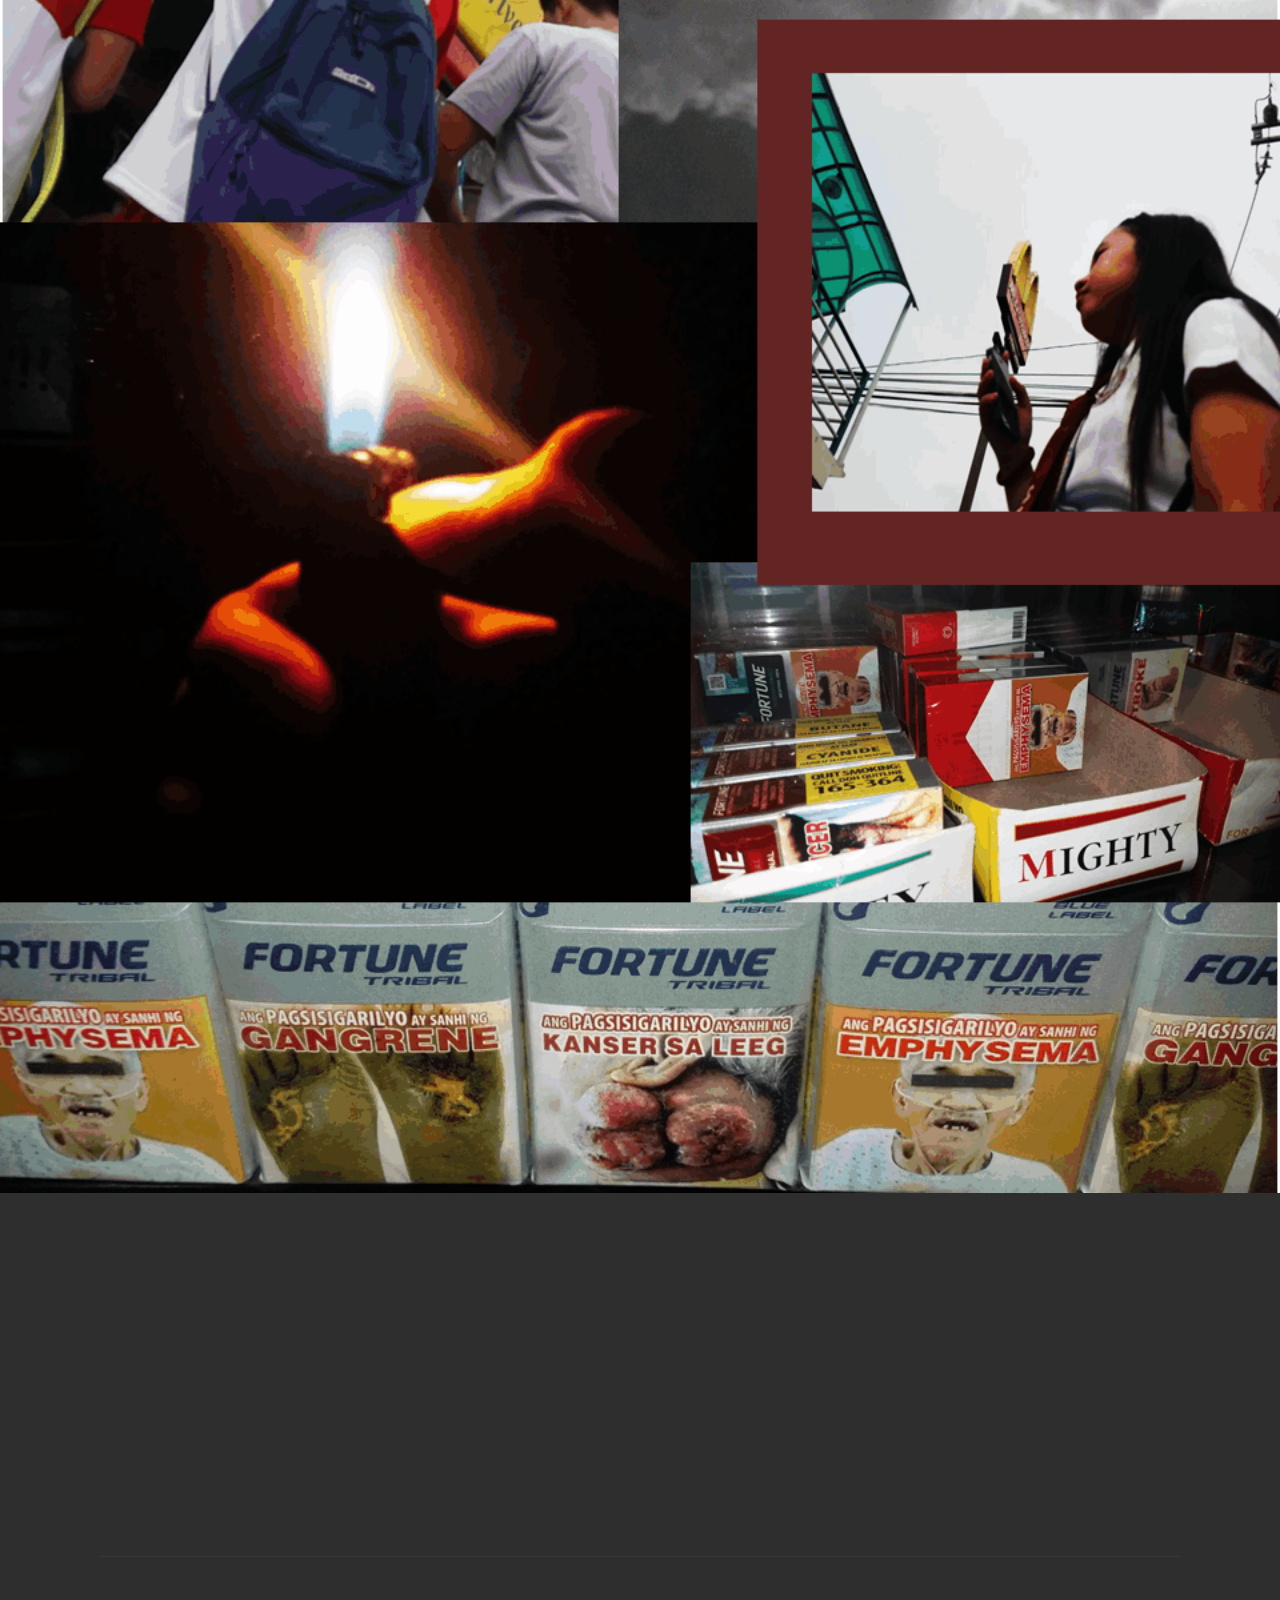
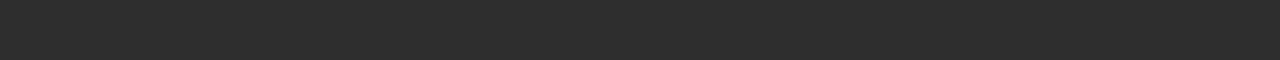
<file: page3.html>
<!DOCTYPE html>
<html >
<head>
  <!-- Site made with Mobirise Website Builder v4.8.1, https://mobirise.com -->
  <meta charset="UTF-8">
  <meta http-equiv="X-UA-Compatible" content="IE=edge">
  <meta name="generator" content="Mobirise v4.8.1, mobirise.com">
  <meta name="viewport" content="width=device-width, initial-scale=1, minimum-scale=1">
  <link rel="shortcut icon" href="assets/images/favicon-128x128.png" type="image/x-icon">
  <meta name="description" content="">
  <title>Photos</title>
  <link rel="stylesheet" href="assets/web/assets/mobirise-icons/mobirise-icons.css">
  <link rel="stylesheet" href="assets/tether/tether.min.css">
  <link rel="stylesheet" href="assets/bootstrap/css/bootstrap.min.css">
  <link rel="stylesheet" href="assets/bootstrap/css/bootstrap-grid.min.css">
  <link rel="stylesheet" href="assets/bootstrap/css/bootstrap-reboot.min.css">
  <link rel="stylesheet" href="assets/dropdown/css/style.css">
  <link rel="stylesheet" href="assets/animatecss/animate.min.css">
  <link rel="stylesheet" href="assets/socicon/css/styles.css">
  <link rel="stylesheet" href="assets/theme/css/style.css">
  <link rel="stylesheet" href="assets/mobirise/css/mbr-additional.css" type="text/css">
  
  
  
</head>
<body>
  <section class="menu cid-r2Pr9yTpd8" once="menu" id="menu1-p">

    

    <nav class="navbar navbar-expand beta-menu navbar-dropdown align-items-center navbar-fixed-top navbar-toggleable-sm bg-color transparent">
        <button class="navbar-toggler navbar-toggler-right" type="button" data-toggle="collapse" data-target="#navbarSupportedContent" aria-controls="navbarSupportedContent" aria-expanded="false" aria-label="Toggle navigation">
            <div class="hamburger">
                <span></span>
                <span></span>
                <span></span>
                <span></span>
            </div>
        </button>
        <div class="menu-logo">
            <div class="navbar-brand">
                <span class="navbar-logo">
                    <a href="index.html">
                         <img src="assets/images/new-logo.gif" alt="Mobirise" title="" style="height: 5.1rem;">
                    </a>
                </span>
                <span class="navbar-caption-wrap"><a class="navbar-caption text-success display-7" href="index.html">| &nbsp; &nbsp; &nbsp; &nbsp; &nbsp;WELCOME TO OUR CASE!</a></span>
            </div>
        </div>
        <div class="collapse navbar-collapse" id="navbarSupportedContent">
            <ul class="navbar-nav nav-dropdown nav-right" data-app-modern-menu="true"><li class="nav-item">
                    <a class="nav-link link text-white display-7" href="https://mobirise.com">
                        </a>
                </li>
                <li class="nav-item">
                    <a class="nav-link link text-white display-7" href="https://mobirise.com">
                        </a>
                </li><li class="nav-item dropdown"><a class="nav-link link dropdown-toggle text-white display-7" href="https://mobirise.com" data-toggle="dropdown-submenu" aria-expanded="false"><span class="mbri-search mbr-iconfont mbr-iconfont-btn">&nbsp;About</span>
                        </a><div class="dropdown-menu"><a class="dropdown-item text-white display-7" href="page1.html">The Creators</a></div></li><li class="nav-item dropdown open"><a class="nav-link link dropdown-toggle text-white display-7" href="https://mobirise.com" data-toggle="dropdown-submenu" aria-expanded="true"><span class="mbri-chat mbr-iconfont mbr-iconfont-btn">&nbsp;Resources</span></a><div class="dropdown-menu"><a class="dropdown-item text-white display-7" href="page4.html">Blog</a><a class="dropdown-item text-white display-7" href="page2.html" aria-expanded="false">Infographics</a><a class="dropdown-item text-white display-7" href="page3.html" aria-expanded="false">Photos</a><a class="text-white dropdown-item display-7" href="page5.html" aria-expanded="false">Community</a></div></li></ul>
            
        </div>
    </nav>
</section>

<section class="engine"><a href="https://mobiri.se/w">free html5 templates</a></section><section class="cid-r2Pr9AoBaF mbr-parallax-background" id="header2-q">

    

    

    <div class="container align-center">
        <div class="row justify-content-md-center">
            <div class="mbr-white col-md-10">
                <h1 class="mbr-section-title mbr-bold pb-3 mbr-fonts-style display-1">BSU CASE FILES</h1>
                
                <p class="mbr-text pb-3 mbr-fonts-style display-5">Voicing out the issues and concerns of the students on gears</p>
                
            </div>
        </div>
    </div>
    <div class="mbr-arrow hidden-sm-down" aria-hidden="true">
        <a href="#next">
            <i class="mbri-down mbr-iconfont"></i>
        </a>
    </div>
</section>

<section class="mbr-section content5 cid-r4RthkvE3l" id="content5-1g">

    

    

    <div class="container">
        <div class="media-container-row">
            <div class="title col-12 col-md-8">
                <h2 class="align-center mbr-bold mbr-white pb-3 mbr-fonts-style display-1">PHOTO GALLERY</h2>
                
                
                
            </div>
        </div>
    </div>
</section>

<section class="cid-r4OabLY4dG" id="image2-1f">

    

    <figure class="mbr-figure">
        <div class="image-block" style="width: 100%;">
            <img src="assets/images/image-gallery-960x2880.png" alt="Mobirise" title="">
            
        </div>
    </figure>
</section>

<section class="footer4 cid-r2Pu39sL4x" id="footer4-11">

    

    

    <div class="container">
        <div class="media-container-row content mbr-white">
            <div class="col-md-3 col-sm-4">
                <div class="mb-3 img-logo">
                    <a href="index.html">
                        <img src="assets/images/logo-172x196.png" alt="Mobirise" title="">
                    </a>
                </div>
                <p class="mb-3 mbr-fonts-style foot-title display-7">
                    BSU CASE FILES</p>
                <p class="mbr-text mbr-fonts-style mbr-links-column display-7">
                    <a href="page1.html" class="text-white">About Us</a>
                    <br><a href="#" class="text-white">Services</a>
                    <br><a href="#" class="text-white">Selected Work</a>
                    <br><a href="#" class="text-white">Get In Touch</a>
                </p>
            </div>
            <div class="col-md-4 col-sm-8">
                <p class="mb-4 foot-title mbr-fonts-style display-7">
                    BSU CASE FILES</p>
                <p class="mbr-text mbr-fonts-style foot-text display-7">About us:
<br><br>	This site is a collection of case files about the prominent use of cigarettes around the vicinity of the campus which is prohibited by the school and the law. It aims to provide awareness to the school, students and the community to eliminate this kind of action.&nbsp;<br></p>
            </div>
            <div class="col-md-4 offset-md-1 col-sm-12">
                <p class="mb-4 foot-title mbr-fonts-style display-7">
                    SUBSCRIBE
                </p>
                <p class="mbr-text mbr-fonts-style form-text display-7">
                    Get monthly updates and free resources.
                </p>
                <div class="media-container-column" data-form-type="formoid">
                    <div data-form-alert="" hidden="" class="align-center">
                        Thanks for filling out the form!
                    </div>

                    <form class="form-inline" action="https://mobirise.com/" method="post" data-form-title="Mobirise Form">
                        <input type="hidden" value="Q3wJyEFCYveNlpvib7V1pEYWtawyRWJVIRf6t8g2+RURZl29sJggJIgn9Rlbnu2SDaJQkq0VQpybOkjkXaMRUPbAuPpwDqbtOHvpVmfOM0zfHzh312aHjQ10PVka978y" data-form-email="true">
                        <div class="form-group">
                            <input type="email" class="form-control input-sm input-inverse my-2" name="email" required="" data-form-field="Email" placeholder="Email" id="email-footer4-11">
                        </div>
                        <div class="input-group-btn m-2">
                            <button href="" class="btn btn-primary display-4" type="submit" role="button">Subscribe</button>
                        </div>
                    </form>
                </div>
                <p class="mb-4 mbr-fonts-style foot-title display-7">
                    CONNECT WITH US
                </p>
                <div class="social-list pl-0 mb-0">
                        <div class="soc-item">
                            <a href="https://twitter.com/mobirise" target="_blank">
                                <span class="socicon-twitter socicon mbr-iconfont mbr-iconfont-social"></span>
                            </a>
                        </div>
                        <div class="soc-item">
                            <a href="https://www.facebook.com/pages/Mobirise/1616226671953247" target="_blank">
                                <span class="socicon-facebook socicon mbr-iconfont mbr-iconfont-social"></span>
                            </a>
                        </div>
                        <div class="soc-item">
                            <a href="https://www.youtube.com/c/mobirise" target="_blank">
                                <span class="socicon-youtube socicon mbr-iconfont mbr-iconfont-social"></span>
                            </a>
                        </div>
                        <div class="soc-item">
                            <a href="https://instagram.com/mobirise" target="_blank">
                                <span class="socicon-instagram socicon mbr-iconfont mbr-iconfont-social"></span>
                            </a>
                        </div>
                        <div class="soc-item">
                            <a href="https://plus.google.com/u/0/+Mobirise" target="_blank">
                                <span class="socicon-googleplus socicon mbr-iconfont mbr-iconfont-social"></span>
                            </a>
                        </div>
                        <div class="soc-item">
                            <a href="https://www.behance.net/Mobirise" target="_blank">
                                <span class="socicon-behance socicon mbr-iconfont mbr-iconfont-social"></span>
                            </a>
                        </div>
                </div>
            </div>
        </div>
        <div class="footer-lower">
            <div class="media-container-row">
                <div class="col-sm-12">
                    <hr>
                </div>
            </div>
            <div class="media-container-row mbr-white">
                <div class="col-sm-12 copyright">
                    <p class="mbr-text mbr-fonts-style display-7">
                        © Copyright 2018 BSU CASE FILES - All Rights Reserved
                    </p>
                </div>
            </div>
        </div>
    </div>
</section>


  <script src="assets/web/assets/jquery/jquery.min.js"></script>
  <script src="assets/popper/popper.min.js"></script>
  <script src="assets/tether/tether.min.js"></script>
  <script src="assets/bootstrap/js/bootstrap.min.js"></script>
  <script src="assets/smoothscroll/smooth-scroll.js"></script>
  <script src="assets/dropdown/js/script.min.js"></script>
  <script src="assets/touchswipe/jquery.touch-swipe.min.js"></script>
  <script src="assets/viewportchecker/jquery.viewportchecker.js"></script>
  <script src="assets/parallax/jarallax.min.js"></script>
  <script src="assets/theme/js/script.js"></script>
  <script src="assets/formoid/formoid.min.js"></script>
  
  
  <input name="animation" type="hidden">
  </body>
</html>
</file>
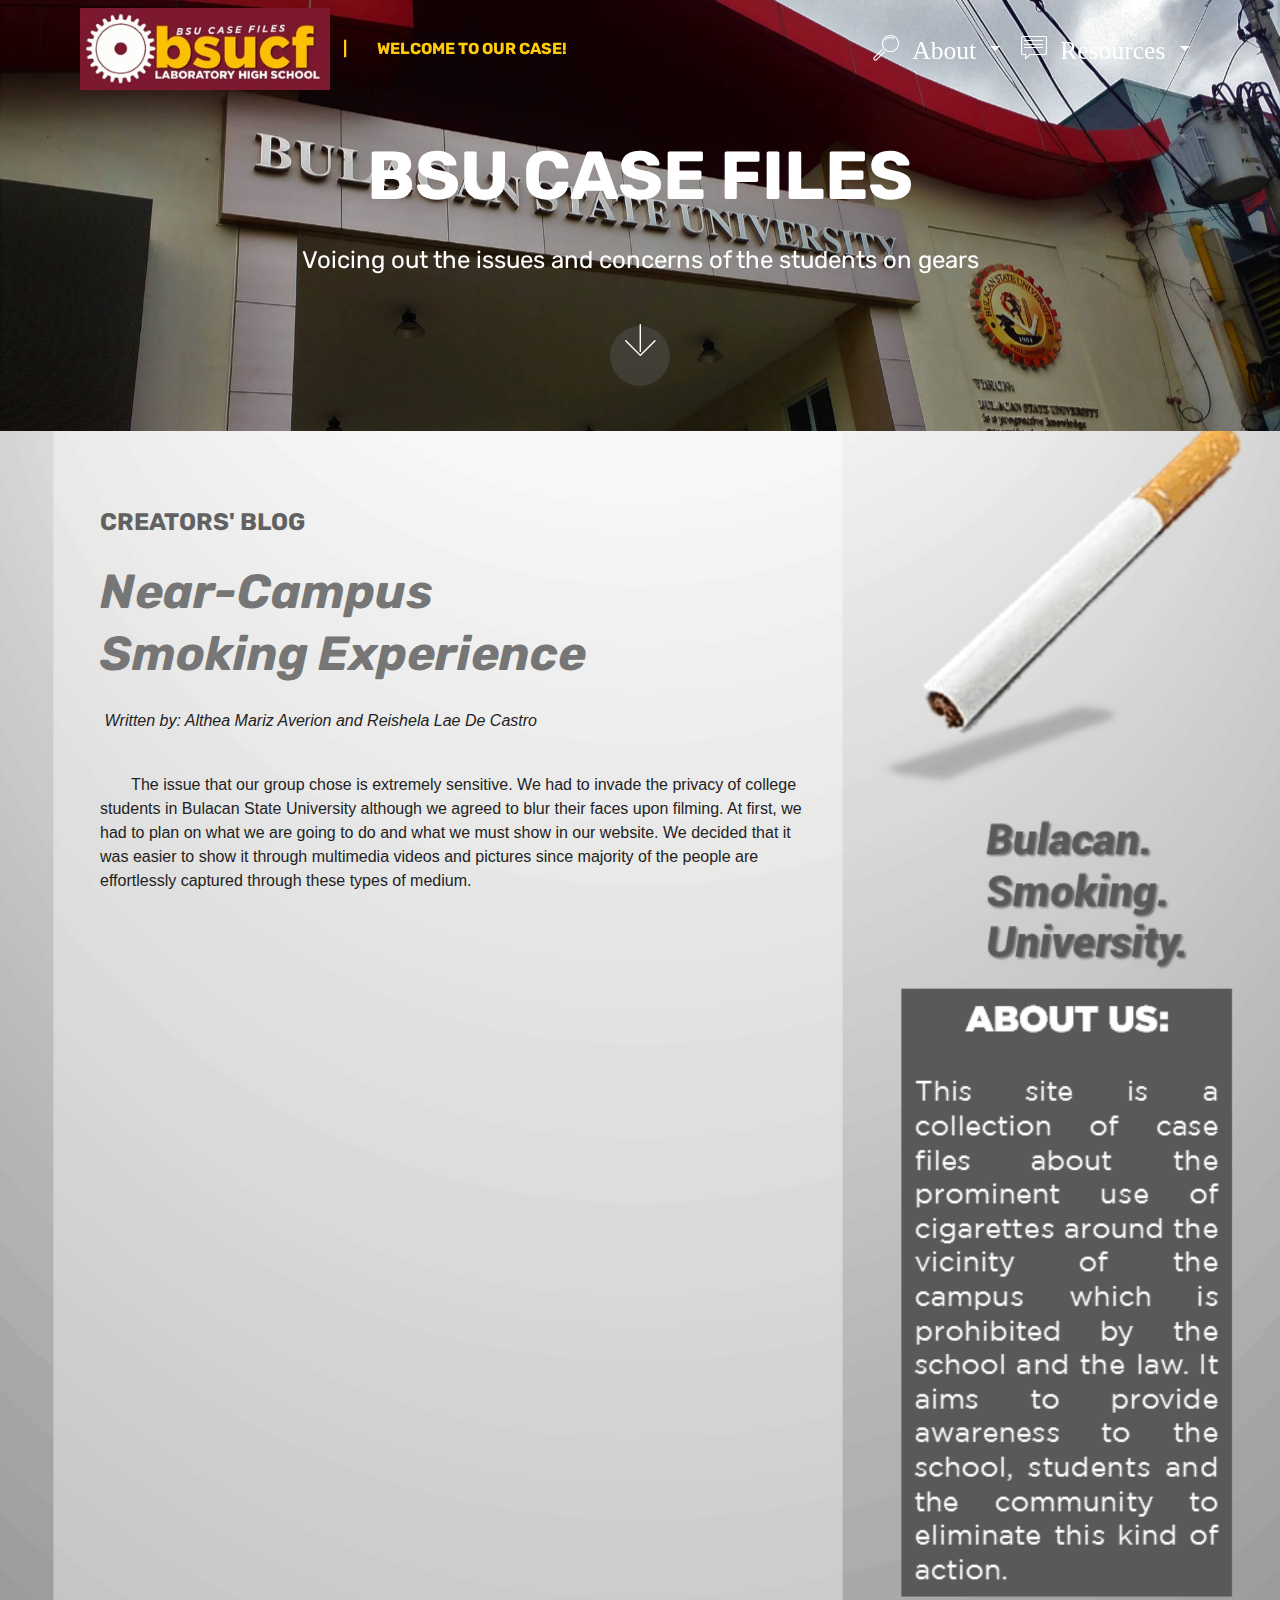
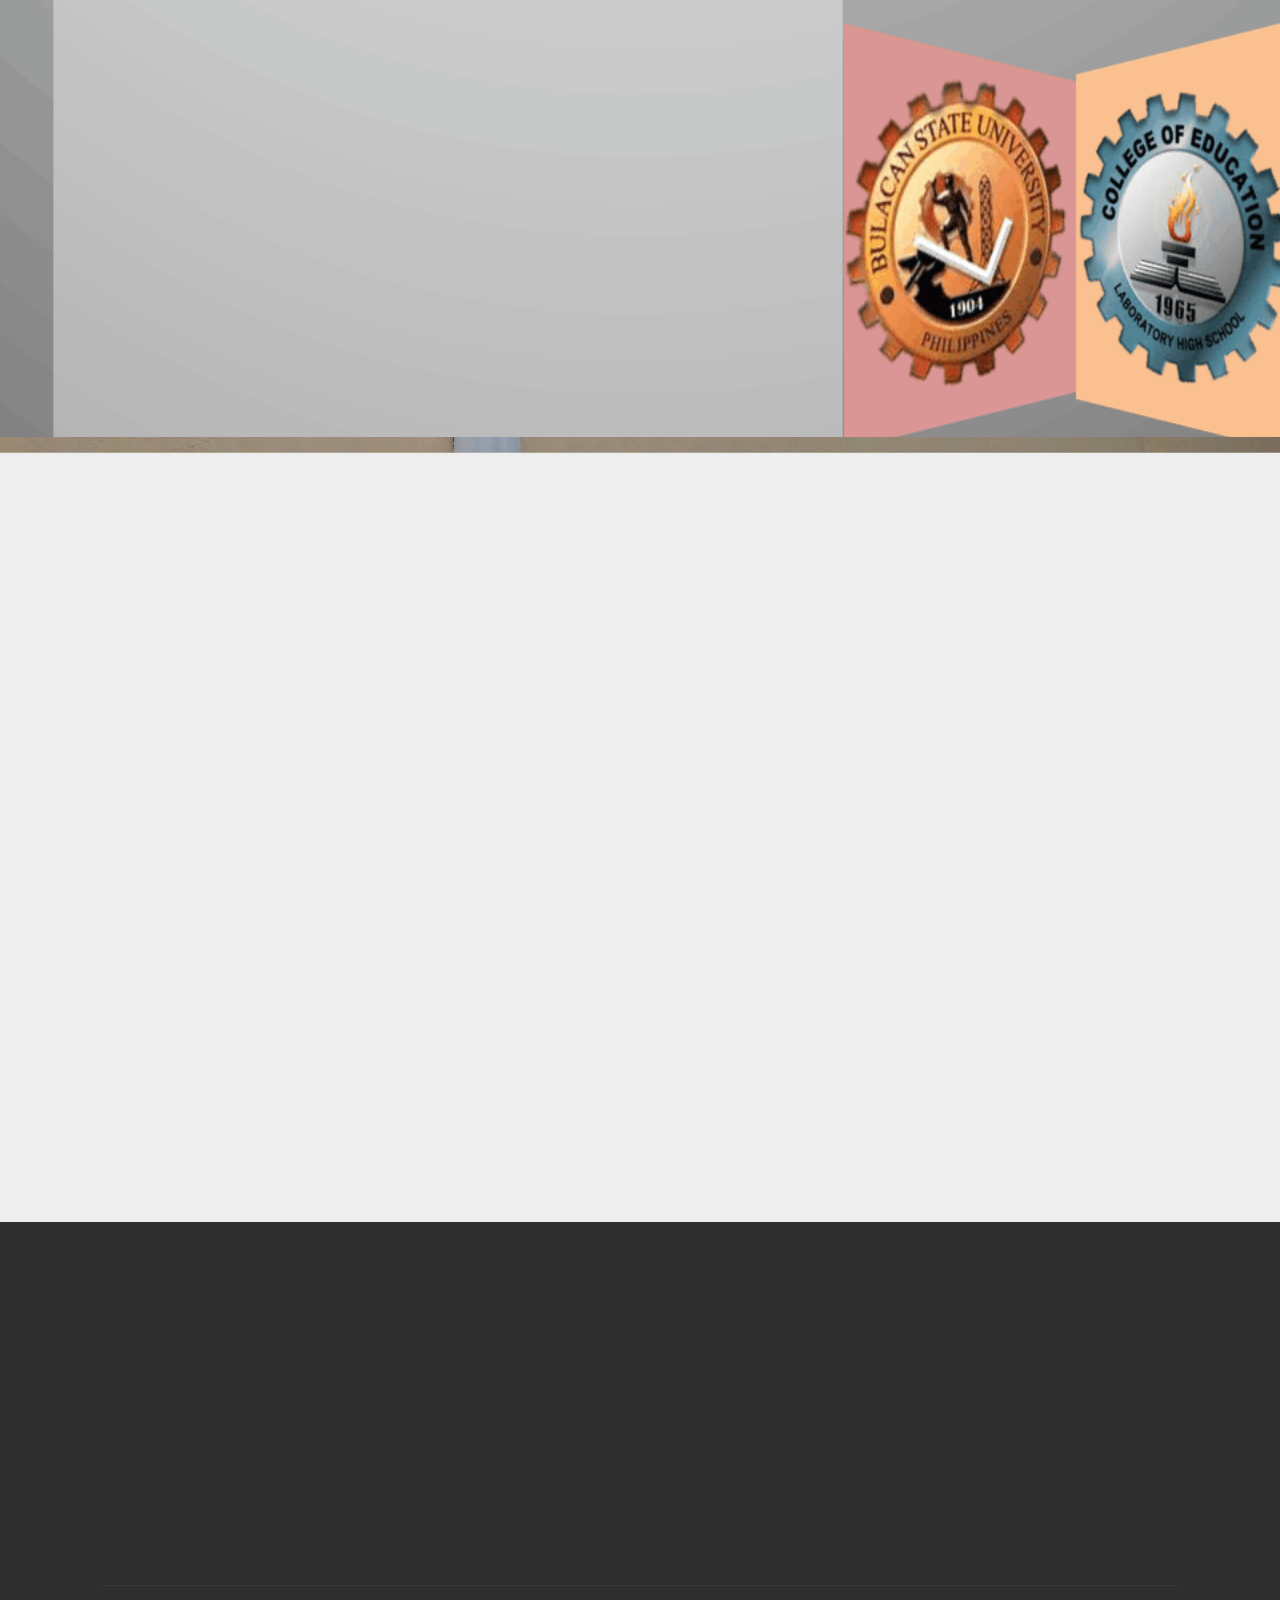
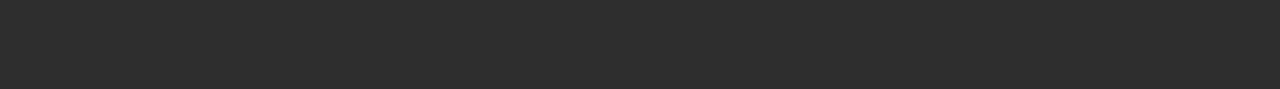
<file: page4.html>
<!DOCTYPE html>
<html >
<head>
  <!-- Site made with Mobirise Website Builder v4.8.1, https://mobirise.com -->
  <meta charset="UTF-8">
  <meta http-equiv="X-UA-Compatible" content="IE=edge">
  <meta name="generator" content="Mobirise v4.8.1, mobirise.com">
  <meta name="viewport" content="width=device-width, initial-scale=1, minimum-scale=1">
  <link rel="shortcut icon" href="assets/images/favicon-128x128.png" type="image/x-icon">
  <meta name="description" content="">
  <title>Blog</title>
  <link rel="stylesheet" href="assets/web/assets/mobirise-icons/mobirise-icons.css">
  <link rel="stylesheet" href="assets/tether/tether.min.css">
  <link rel="stylesheet" href="assets/bootstrap/css/bootstrap.min.css">
  <link rel="stylesheet" href="assets/bootstrap/css/bootstrap-grid.min.css">
  <link rel="stylesheet" href="assets/bootstrap/css/bootstrap-reboot.min.css">
  <link rel="stylesheet" href="assets/dropdown/css/style.css">
  <link rel="stylesheet" href="assets/animatecss/animate.min.css">
  <link rel="stylesheet" href="assets/socicon/css/styles.css">
  <link rel="stylesheet" href="assets/theme/css/style.css">
  <link rel="stylesheet" href="assets/mobirise/css/mbr-additional.css" type="text/css">
  
  
  
</head>
<body>
  <section class="menu cid-r2Prh9smRN" once="menu" id="menu1-t">

    

    <nav class="navbar navbar-expand beta-menu navbar-dropdown align-items-center navbar-fixed-top navbar-toggleable-sm bg-color transparent">
        <button class="navbar-toggler navbar-toggler-right" type="button" data-toggle="collapse" data-target="#navbarSupportedContent" aria-controls="navbarSupportedContent" aria-expanded="false" aria-label="Toggle navigation">
            <div class="hamburger">
                <span></span>
                <span></span>
                <span></span>
                <span></span>
            </div>
        </button>
        <div class="menu-logo">
            <div class="navbar-brand">
                <span class="navbar-logo">
                    <a href="index.html">
                         <img src="assets/images/new-logo.gif" alt="Mobirise" title="" style="height: 5.1rem;">
                    </a>
                </span>
                <span class="navbar-caption-wrap"><a class="navbar-caption text-success display-7" href="index.html">| &nbsp; &nbsp; &nbsp; &nbsp; &nbsp;WELCOME TO OUR CASE!</a></span>
            </div>
        </div>
        <div class="collapse navbar-collapse" id="navbarSupportedContent">
            <ul class="navbar-nav nav-dropdown nav-right" data-app-modern-menu="true"><li class="nav-item">
                    <a class="nav-link link text-white display-7" href="https://mobirise.com">
                        </a>
                </li>
                <li class="nav-item">
                    <a class="nav-link link text-white display-7" href="https://mobirise.com">
                        </a>
                </li><li class="nav-item dropdown"><a class="nav-link link dropdown-toggle text-white display-7" href="https://mobirise.com" data-toggle="dropdown-submenu" aria-expanded="false"><span class="mbri-search mbr-iconfont mbr-iconfont-btn">&nbsp;About</span>
                        </a><div class="dropdown-menu"><a class="dropdown-item text-white display-7" href="page1.html">The Creators</a></div></li><li class="nav-item dropdown open"><a class="nav-link link dropdown-toggle text-white display-7" href="https://mobirise.com" data-toggle="dropdown-submenu" aria-expanded="true"><span class="mbri-chat mbr-iconfont mbr-iconfont-btn">&nbsp;Resources</span></a><div class="dropdown-menu"><a class="dropdown-item text-white display-7" href="page4.html">Blog</a><a class="dropdown-item text-white display-7" href="page2.html" aria-expanded="false">Infographics</a><a class="dropdown-item text-white display-7" href="page3.html" aria-expanded="false">Photos</a><a class="text-white dropdown-item display-7" href="page5.html" aria-expanded="false">Community</a></div></li></ul>
            
        </div>
    </nav>
</section>

<section class="engine"><a href="https://mobiri.se/r">bootstrap templates</a></section><section class="cid-r2PrhbN1hZ mbr-parallax-background" id="header2-u">

    

    

    <div class="container align-center">
        <div class="row justify-content-md-center">
            <div class="mbr-white col-md-10">
                <h1 class="mbr-section-title mbr-bold pb-3 mbr-fonts-style display-1">BSU CASE FILES</h1>
                
                <p class="mbr-text pb-3 mbr-fonts-style display-5">Voicing out the issues and concerns of the students on gears</p>
                
            </div>
        </div>
    </div>
    <div class="mbr-arrow hidden-sm-down" aria-hidden="true">
        <a href="#next">
            <i class="mbri-down mbr-iconfont"></i>
        </a>
    </div>
</section>

<section class="header9 cid-r4f40UpDtn mbr-fullscreen" id="header9-1c">

    

    

    <div class="container">
        <div class="media-container-column mbr-white col-md-8">
            <h1 class="mbr-section-title align-left mbr-bold pb-3 mbr-fonts-style display-5"><br>CREATORS' BLOG<br></h1>
            <h3 class="mbr-section-subtitle align-left mbr-light pb-3 mbr-fonts-style display-2"><strong>Near-Campus </strong><br><strong>Smoking Experience</strong></h3>
            <p><em>&nbsp;Written by: Althea Mariz Averion and Reishela Lae De Castro</em></p><br><p>&nbsp;&nbsp;&nbsp;&nbsp;&nbsp;&nbsp;&nbsp;The issue that our group chose is extremely sensitive. We had to invade the privacy of college students in Bulacan State University although we agreed to blur their faces upon filming. At first, we had to plan on what we are going to do and what we must show in our website. We decided that it was easier to show it through multimedia videos and pictures since majority of the people are effortlessly captured through these types of medium.</p><p><br></p><p> &nbsp;&nbsp;&nbsp;&nbsp;&nbsp;&nbsp;&nbsp;&nbsp;It was hard for us to get material such as videos and pictures. When we went outside the campus, catching the smoking college students near the BSU McDonalds was harder that it looks. We had the perfect timing but filming videos and capturing pictures made it hard because the students were compiled in a single place and it looked like they were hiding each other. We loitered in different areas near the university where we can spot smoking students. Our videos were not so vivid because we had to do it in secret. We even thought that some students caught our motives.&nbsp;</p><p><br></p><p>&nbsp;&nbsp;&nbsp;&nbsp;&nbsp;&nbsp;&nbsp;&nbsp;We know that it was wrong for us to invade their privacy, but we also believe that it will raise awareness to these students to stop doing such acts within the vicinity of the institution and notify the university and the community.</p><p><br></p><p>&nbsp;&nbsp;&nbsp;&nbsp;&nbsp;&nbsp;&nbsp;&nbsp;<span style="font-size: 1rem;">We also had to research about the rules of the university and the law implemented by the government regarding this issue.&nbsp;</span></p><p><span style="font-size: 1rem;"><br></span></p><p>&nbsp;&nbsp;&nbsp;&nbsp;&nbsp;&nbsp;&nbsp;&nbsp;We decided that we want to achieve a smoke free campus and promote mindfulness to the smokers that their actions can affect the passerby students since they do their bad habit just beside the campus main gate where students come and go.</p><p><br></p><p>&nbsp;&nbsp;&nbsp;&nbsp;&nbsp;&nbsp;&nbsp;<em>&nbsp;<span style="font-size: 1rem;">Isa rin itong paraan upang mabawasan ang kaso ng lung cancer at mga kabataang nalululong sa ganitong bisyo. Prevention is better than cure kaya bilang kabataan ay nais naming mabuksan ang isipan ng bawat isa upang maipagpatuloy ang pagiging pag-asa ng ating bayan. Hindi lang ito para sa mga estudyante ng Bulacan State University kung hindi para sa iyo rin. Ipalaganap ang magandang intensiyon ng aming group para makatulong sa iyong kapwa. Sa maliit na mapaparaan kapag ito ay pinagsamasama ay malaking epekto sa pagbabago ng ating bansa. Malaking tulong din ito hindi lang sa ating kalusugan pati na rin sa ating kalikasan at para rin sa mga susunod na henerasyon. Iparanas natin ang malinis na hangin na ating nalanghap.&nbsp;</span></em></p><br><br><br><br><br><br><br><br><br><p><em><span style="font-size: 1rem;"><br></span></em></p><p></p>
            
        </div>
    </div>

    
</section>

<section class="mbr-section form1 cid-r4NYNbs9yb mbr-parallax-background" id="form1-1d">

    

    
    <div class="container">
        <div class="row justify-content-center">
            <div class="title col-12 col-lg-8">
                <h2 class="mbr-section-title align-center pb-3 mbr-fonts-style display-1"><strong>
                    COMMENT SECTION</strong></h2>
                <h3 class="mbr-section-subtitle align-center mbr-light pb-3 mbr-fonts-style display-5"><strong><em>
                    Share to us your thoughts!</em></strong></h3>
            </div>
        </div>
    </div>
    <div class="container">
        <div class="row justify-content-center">
            <div class="media-container-column col-lg-8" data-form-type="formoid">
                    <div data-form-alert="" hidden="">
                        Thanks for filling out the form!
                    </div>
            
                    <form class="mbr-form" action="https://mobirise.com/" method="post" data-form-title="Mobirise Form"><input type="hidden" name="email" data-form-email="true" value="hF/OBuFVeooiheENW3y3UcAC9NVAZrGyPKMiUVIKFid+jKSQm3E5YWFiLHQABKiDXPAlyxJT7SD5B3qh2TM1chYtgD4VXVT2lFkDIJnXugpOu3YFRV8B4UrEEBGB3j9o" data-form-field="Email">
                        <div class="row row-sm-offset">
                            <div class="col-md-4 multi-horizontal" data-for="name">
                                <div class="form-group">
                                    <label class="form-control-label mbr-fonts-style display-7" for="name-form1-1d"><strong>Name</strong></label>
                                    <input type="text" class="form-control" name="name" data-form-field="Name" required="" id="name-form1-1d">
                                </div>
                            </div>
                            <div class="col-md-4 multi-horizontal" data-for="email">
                                <div class="form-group">
                                    <label class="form-control-label mbr-fonts-style display-7" for="email-form1-1d"><strong>Email</strong></label>
                                    <input type="email" class="form-control" name="email" data-form-field="Email" required="" id="email-form1-1d">
                                </div>
                            </div>
                            <div class="col-md-4 multi-horizontal" data-for="phone">
                                <div class="form-group">
                                    <label class="form-control-label mbr-fonts-style display-7" for="phone-form1-1d"><strong>Phone</strong></label>
                                    <input type="tel" class="form-control" name="phone" data-form-field="Phone" id="phone-form1-1d">
                                </div>
                            </div>
                        </div>
                        <div class="form-group" data-for="message">
                            <label class="form-control-label mbr-fonts-style display-7" for="message-form1-1d"><strong>Message</strong></label>
                            <textarea type="text" class="form-control" name="message" rows="7" data-form-field="Message" id="message-form1-1d"></textarea>
                        </div>
            
                        <span class="input-group-btn"><button href="" type="submit" class="btn btn-primary btn-form display-4">SEND FORM</button></span>
                    </form>
            </div>
        </div>
    </div>
</section>

<section class="footer4 cid-r2Pud1UxMX" id="footer4-12">

    

    

    <div class="container">
        <div class="media-container-row content mbr-white">
            <div class="col-md-3 col-sm-4">
                <div class="mb-3 img-logo">
                    <a href="index.html">
                        <img src="assets/images/logo-138x157.png" alt="Mobirise" title="">
                    </a>
                </div>
                <p class="mb-3 mbr-fonts-style foot-title display-7">
                    BSU CASE FILES</p>
                <p class="mbr-text mbr-fonts-style mbr-links-column display-7">
                    <a href="page1.html" class="text-white">About Us</a>
                    <br><a href="#" class="text-white">Services</a>
                    <br><a href="#" class="text-white">Selected Work</a>
                    <br><a href="#" class="text-white">Get In Touch</a>
                </p>
            </div>
            <div class="col-md-4 col-sm-8">
                <p class="mb-4 foot-title mbr-fonts-style display-7">
                    BSU CASE FILES</p>
                <p class="mbr-text mbr-fonts-style foot-text display-7">About us:
<br><br>	This site is a collection of case files about the prominent use of cigarettes around the vicinity of the campus which is prohibited by the school and the law. It aims to provide awareness to the school, students and the community to eliminate this kind of action.&nbsp;<br></p>
            </div>
            <div class="col-md-4 offset-md-1 col-sm-12">
                <p class="mb-4 foot-title mbr-fonts-style display-7">
                    SUBSCRIBE
                </p>
                <p class="mbr-text mbr-fonts-style form-text display-7">
                    Get monthly updates and free resources.
                </p>
                <div class="media-container-column" data-form-type="formoid">
                    <div data-form-alert="" hidden="" class="align-center">
                        Thanks for filling out the form!
                    </div>

                    <form class="form-inline" action="https://mobirise.com/" method="post" data-form-title="Mobirise Form">
                        <input type="hidden" value="eoXZ9/stTmut2740rA42Zr+gk+hT6GgvjcwdMKJyUtd1IjfPYhIqUqR1q9g/aCGX28tT69+QqXDQhFPgCjhbxfAjlE6WZ6WcTc06mxwRAUUIoXT7o2w2ojeYT8bPX8vE" data-form-email="true">
                        <div class="form-group">
                            <input type="email" class="form-control input-sm input-inverse my-2" name="email" required="" data-form-field="Email" placeholder="Email" id="email-footer4-12">
                        </div>
                        <div class="input-group-btn m-2">
                            <button href="" class="btn btn-primary display-4" type="submit" role="button">Subscribe</button>
                        </div>
                    </form>
                </div>
                <p class="mb-4 mbr-fonts-style foot-title display-7">
                    CONNECT WITH US
                </p>
                <div class="social-list pl-0 mb-0">
                        <div class="soc-item">
                            <a href="https://twitter.com/mobirise" target="_blank">
                                <span class="socicon-twitter socicon mbr-iconfont mbr-iconfont-social"></span>
                            </a>
                        </div>
                        <div class="soc-item">
                            <a href="https://www.facebook.com/pages/Mobirise/1616226671953247" target="_blank">
                                <span class="socicon-facebook socicon mbr-iconfont mbr-iconfont-social"></span>
                            </a>
                        </div>
                        <div class="soc-item">
                            <a href="https://www.youtube.com/c/mobirise" target="_blank">
                                <span class="socicon-youtube socicon mbr-iconfont mbr-iconfont-social"></span>
                            </a>
                        </div>
                        <div class="soc-item">
                            <a href="https://instagram.com/mobirise" target="_blank">
                                <span class="socicon-instagram socicon mbr-iconfont mbr-iconfont-social"></span>
                            </a>
                        </div>
                        <div class="soc-item">
                            <a href="https://plus.google.com/u/0/+Mobirise" target="_blank">
                                <span class="socicon-googleplus socicon mbr-iconfont mbr-iconfont-social"></span>
                            </a>
                        </div>
                        <div class="soc-item">
                            <a href="https://www.behance.net/Mobirise" target="_blank">
                                <span class="socicon-behance socicon mbr-iconfont mbr-iconfont-social"></span>
                            </a>
                        </div>
                </div>
            </div>
        </div>
        <div class="footer-lower">
            <div class="media-container-row">
                <div class="col-sm-12">
                    <hr>
                </div>
            </div>
            <div class="media-container-row mbr-white">
                <div class="col-sm-12 copyright">
                    <p class="mbr-text mbr-fonts-style display-7">
                        © Copyright 2018 BSU CASE FILES - All Rights Reserved
                    </p>
                </div>
            </div>
        </div>
    </div>
</section>


  <script src="assets/web/assets/jquery/jquery.min.js"></script>
  <script src="assets/popper/popper.min.js"></script>
  <script src="assets/tether/tether.min.js"></script>
  <script src="assets/bootstrap/js/bootstrap.min.js"></script>
  <script src="assets/smoothscroll/smooth-scroll.js"></script>
  <script src="assets/dropdown/js/script.min.js"></script>
  <script src="assets/touchswipe/jquery.touch-swipe.min.js"></script>
  <script src="assets/viewportchecker/jquery.viewportchecker.js"></script>
  <script src="assets/parallax/jarallax.min.js"></script>
  <script src="assets/theme/js/script.js"></script>
  <script src="assets/formoid/formoid.min.js"></script>
  
  
  <input name="animation" type="hidden">
  </body>
</html>
</file>
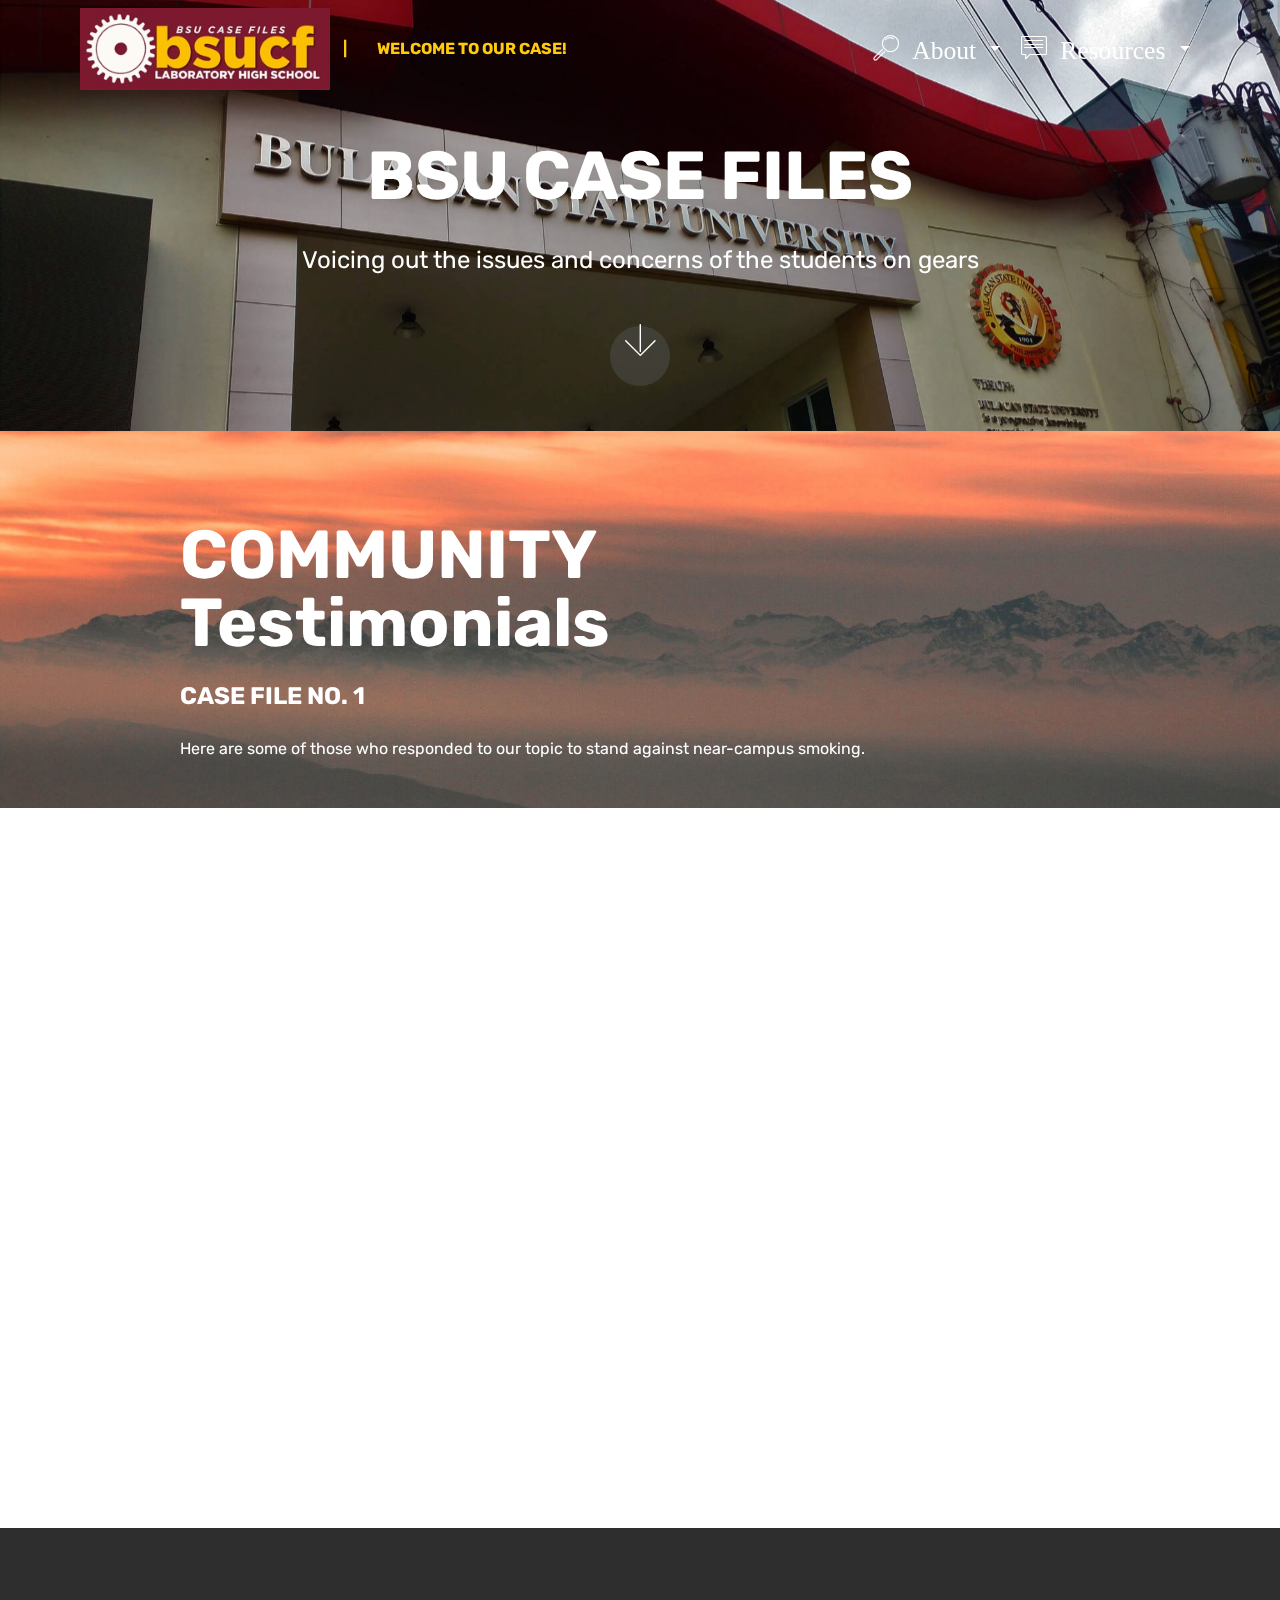
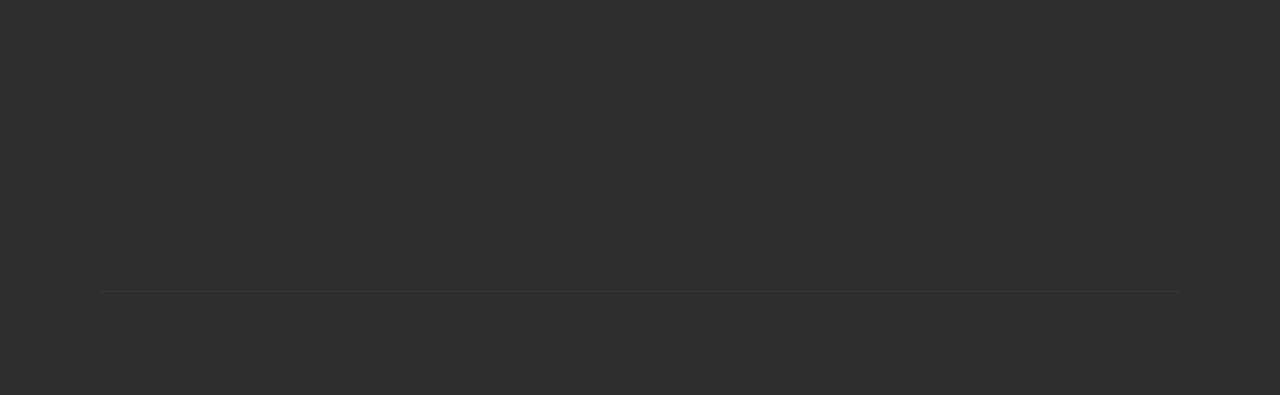
<file: page5.html>
<!DOCTYPE html>
<html >
<head>
  <!-- Site made with Mobirise Website Builder v4.8.1, https://mobirise.com -->
  <meta charset="UTF-8">
  <meta http-equiv="X-UA-Compatible" content="IE=edge">
  <meta name="generator" content="Mobirise v4.8.1, mobirise.com">
  <meta name="viewport" content="width=device-width, initial-scale=1, minimum-scale=1">
  <link rel="shortcut icon" href="assets/images/favicon-128x128.png" type="image/x-icon">
  <meta name="description" content="">
  <title>Community</title>
  <link rel="stylesheet" href="assets/web/assets/mobirise-icons/mobirise-icons.css">
  <link rel="stylesheet" href="assets/tether/tether.min.css">
  <link rel="stylesheet" href="assets/bootstrap/css/bootstrap.min.css">
  <link rel="stylesheet" href="assets/bootstrap/css/bootstrap-grid.min.css">
  <link rel="stylesheet" href="assets/bootstrap/css/bootstrap-reboot.min.css">
  <link rel="stylesheet" href="assets/dropdown/css/style.css">
  <link rel="stylesheet" href="assets/animatecss/animate.min.css">
  <link rel="stylesheet" href="assets/socicon/css/styles.css">
  <link rel="stylesheet" href="assets/theme/css/style.css">
  <link rel="stylesheet" href="assets/mobirise/css/mbr-additional.css" type="text/css">
  
  
  
</head>
<body>
  <section class="menu cid-r4eYJluzYs" once="menu" id="menu1-17">

    

    <nav class="navbar navbar-expand beta-menu navbar-dropdown align-items-center navbar-fixed-top navbar-toggleable-sm bg-color transparent">
        <button class="navbar-toggler navbar-toggler-right" type="button" data-toggle="collapse" data-target="#navbarSupportedContent" aria-controls="navbarSupportedContent" aria-expanded="false" aria-label="Toggle navigation">
            <div class="hamburger">
                <span></span>
                <span></span>
                <span></span>
                <span></span>
            </div>
        </button>
        <div class="menu-logo">
            <div class="navbar-brand">
                <span class="navbar-logo">
                    <a href="index.html">
                         <img src="assets/images/new-logo.gif" alt="Mobirise" title="" style="height: 5.1rem;">
                    </a>
                </span>
                <span class="navbar-caption-wrap"><a class="navbar-caption text-success display-7" href="index.html">| &nbsp; &nbsp; &nbsp; &nbsp; &nbsp;WELCOME TO OUR CASE!</a></span>
            </div>
        </div>
        <div class="collapse navbar-collapse" id="navbarSupportedContent">
            <ul class="navbar-nav nav-dropdown nav-right" data-app-modern-menu="true"><li class="nav-item">
                    <a class="nav-link link text-white display-7" href="https://mobirise.com">
                        </a>
                </li>
                <li class="nav-item">
                    <a class="nav-link link text-white display-7" href="https://mobirise.com">
                        </a>
                </li><li class="nav-item dropdown"><a class="nav-link link dropdown-toggle text-white display-7" href="https://mobirise.com" data-toggle="dropdown-submenu" aria-expanded="false"><span class="mbri-search mbr-iconfont mbr-iconfont-btn">&nbsp;About</span>
                        </a><div class="dropdown-menu"><a class="dropdown-item text-white display-7" href="page1.html">The Creators</a></div></li><li class="nav-item dropdown open"><a class="nav-link link dropdown-toggle text-white display-7" href="https://mobirise.com" data-toggle="dropdown-submenu" aria-expanded="true"><span class="mbri-chat mbr-iconfont mbr-iconfont-btn">&nbsp;Resources</span></a><div class="dropdown-menu"><a class="dropdown-item text-white display-7" href="page4.html">Blog</a><a class="dropdown-item text-white display-7" href="page2.html" aria-expanded="false">Infographics</a><a class="dropdown-item text-white display-7" href="page3.html" aria-expanded="false">Photos</a><a class="text-white dropdown-item display-7" href="page5.html" aria-expanded="false">Community</a></div></li></ul>
            
        </div>
    </nav>
</section>

<section class="engine"><a href="https://mobiri.se/y">html site templates</a></section><section class="cid-r4eYJo8s0d mbr-parallax-background" id="header2-18">

    

    

    <div class="container align-center">
        <div class="row justify-content-md-center">
            <div class="mbr-white col-md-10">
                <h1 class="mbr-section-title mbr-bold pb-3 mbr-fonts-style display-1">BSU CASE FILES</h1>
                
                <p class="mbr-text pb-3 mbr-fonts-style display-5">Voicing out the issues and concerns of the students on gears</p>
                
            </div>
        </div>
    </div>
    <div class="mbr-arrow hidden-sm-down" aria-hidden="true">
        <a href="#next">
            <i class="mbri-down mbr-iconfont"></i>
        </a>
    </div>
</section>

<section class="mbr-section info3 cid-r4O3RtvQpo mbr-parallax-background" id="info3-1e">

    

    

    <div class="container">
        <div class="row justify-content-center">
            <div class="media-container-column title col-12 col-md-10">
                <h2 class="align-left mbr-bold mbr-white pb-3 mbr-fonts-style display-1">
                    COMMUNITY
                <div>Testimonials</div></h2>
                <h3 class="mbr-section-subtitle align-left mbr-light mbr-white pb-3 mbr-fonts-style display-5"><strong>
                    CASE FILE NO. 1</strong></h3>
                <p class="mbr-text align-left mbr-white mbr-fonts-style display-7">
                    Here are some of those who responded to our topic to stand against near-campus smoking.
                </p>
                
            </div>
        </div>
    </div>
</section>

<section class="cid-r4f1PrCaz3" id="video2-1b">

    
    
    <figure class="mbr-figure align-center">
        <div class="video-block" style="width: 100%;">
            <div><iframe class="mbr-embedded-video" src="https://www.youtube.com/embed/vsmr8QYNaV8?rel=0&amp;amp;showinfo=0&amp;autoplay=0&amp;loop=0" width="1280" height="720" frameborder="0" allowfullscreen></iframe></div>
        </div>
    </figure>
</section>

<section class="footer4 cid-r4eYJs0wSQ" id="footer4-1a">

    

    

    <div class="container">
        <div class="media-container-row content mbr-white">
            <div class="col-md-3 col-sm-4">
                <div class="mb-3 img-logo">
                    <a href="index.html">
                        <img src="assets/images/logo-172x196.png" alt="Mobirise" title="">
                    </a>
                </div>
                <p class="mb-3 mbr-fonts-style foot-title display-7">
                    BSU CASE FILES</p>
                <p class="mbr-text mbr-fonts-style mbr-links-column display-7">
                    <a href="page1.html" class="text-white">About Us</a>
                    <br><a href="#" class="text-white">Services</a>
                    <br><a href="#" class="text-white">Selected Work</a>
                    <br><a href="#" class="text-white">Get In Touch</a>
                </p>
            </div>
            <div class="col-md-4 col-sm-8">
                <p class="mb-4 foot-title mbr-fonts-style display-7">
                    BSU CASE FILES</p>
                <p class="mbr-text mbr-fonts-style foot-text display-7">About us:
<br><br>	This site is a collection of case files about the prominent use of cigarettes around the vicinity of the campus which is prohibited by the school and the law. It aims to provide awareness to the school, students and the community to eliminate this kind of action.&nbsp;<br></p>
            </div>
            <div class="col-md-4 offset-md-1 col-sm-12">
                <p class="mb-4 foot-title mbr-fonts-style display-7">
                    SUBSCRIBE
                </p>
                <p class="mbr-text mbr-fonts-style form-text display-7">
                    Get monthly updates and free resources.
                </p>
                <div class="media-container-column" data-form-type="formoid">
                    <div data-form-alert="" hidden="" class="align-center">
                        Thanks for filling out the form!
                    </div>

                    <form class="form-inline" action="https://mobirise.com/" method="post" data-form-title="Mobirise Form">
                        <input type="hidden" value="dNIKsalPiQ/d0TrSXt+fX0t64wlbFrwmIzCrqZKEZfXGQmKXXvzbBSATwpEN/NxBK/8b+K0QVJzoCfyPHHJX7+m/VUg62CeytvbRSAwLF8WCYK9aNMISlX1HuMO1CedM" data-form-email="true">
                        <div class="form-group">
                            <input type="email" class="form-control input-sm input-inverse my-2" name="email" required="" data-form-field="Email" placeholder="Email" id="email-footer4-1a">
                        </div>
                        <div class="input-group-btn m-2">
                            <button href="" class="btn btn-primary display-4" type="submit" role="button">Subscribe</button>
                        </div>
                    </form>
                </div>
                <p class="mb-4 mbr-fonts-style foot-title display-7">
                    CONNECT WITH US
                </p>
                <div class="social-list pl-0 mb-0">
                        <div class="soc-item">
                            <a href="https://twitter.com/mobirise" target="_blank">
                                <span class="socicon-twitter socicon mbr-iconfont mbr-iconfont-social"></span>
                            </a>
                        </div>
                        <div class="soc-item">
                            <a href="https://www.facebook.com/pages/Mobirise/1616226671953247" target="_blank">
                                <span class="socicon-facebook socicon mbr-iconfont mbr-iconfont-social"></span>
                            </a>
                        </div>
                        <div class="soc-item">
                            <a href="https://www.youtube.com/c/mobirise" target="_blank">
                                <span class="socicon-youtube socicon mbr-iconfont mbr-iconfont-social"></span>
                            </a>
                        </div>
                        <div class="soc-item">
                            <a href="https://instagram.com/mobirise" target="_blank">
                                <span class="socicon-instagram socicon mbr-iconfont mbr-iconfont-social"></span>
                            </a>
                        </div>
                        <div class="soc-item">
                            <a href="https://plus.google.com/u/0/+Mobirise" target="_blank">
                                <span class="socicon-googleplus socicon mbr-iconfont mbr-iconfont-social"></span>
                            </a>
                        </div>
                        <div class="soc-item">
                            <a href="https://www.behance.net/Mobirise" target="_blank">
                                <span class="socicon-behance socicon mbr-iconfont mbr-iconfont-social"></span>
                            </a>
                        </div>
                </div>
            </div>
        </div>
        <div class="footer-lower">
            <div class="media-container-row">
                <div class="col-sm-12">
                    <hr>
                </div>
            </div>
            <div class="media-container-row mbr-white">
                <div class="col-sm-12 copyright">
                    <p class="mbr-text mbr-fonts-style display-7">
                        © Copyright 2018 BSU CASE FILES - All Rights Reserved
                    </p>
                </div>
            </div>
        </div>
    </div>
</section>


  <script src="assets/web/assets/jquery/jquery.min.js"></script>
  <script src="assets/popper/popper.min.js"></script>
  <script src="assets/tether/tether.min.js"></script>
  <script src="assets/bootstrap/js/bootstrap.min.js"></script>
  <script src="assets/smoothscroll/smooth-scroll.js"></script>
  <script src="assets/dropdown/js/script.min.js"></script>
  <script src="assets/touchswipe/jquery.touch-swipe.min.js"></script>
  <script src="assets/viewportchecker/jquery.viewportchecker.js"></script>
  <script src="assets/parallax/jarallax.min.js"></script>
  <script src="assets/theme/js/script.js"></script>
  <script src="assets/formoid/formoid.min.js"></script>
  
  
  <input name="animation" type="hidden">
  </body>
</html>
</file>
<file: assets/web/assets/mobirise-icons/mobirise-icons.css>
@font-face {
  font-family: 'MobiriseIcons';
  src:  url('mobirise-icons.eot?spat4u');
  src:  url('mobirise-icons.eot?spat4u#iefix') format('embedded-opentype'),
    url('mobirise-icons.ttf?spat4u') format('truetype'),
    url('mobirise-icons.woff?spat4u') format('woff'),
    url('mobirise-icons.svg?spat4u#MobiriseIcons') format('svg');
  font-weight: normal;
  font-style: normal;
}

[class^="mbri-"], [class*=" mbri-"] {
  /* use !important to prevent issues with browser extensions that change fonts */
  font-family: MobiriseIcons !important;
  speak: none;
  font-style: normal;
  font-weight: normal;
  font-variant: normal;
  text-transform: none;
  line-height: 1;

  /* Better Font Rendering =========== */
  -webkit-font-smoothing: antialiased;
  -moz-osx-font-smoothing: grayscale;
}

.mbri-add-submenu:before {
  content: "\e900";
}
.mbri-alert:before {
  content: "\e901";
}
.mbri-align-center:before {
  content: "\e902";
}
.mbri-align-justify:before {
  content: "\e903";
}
.mbri-align-left:before {
  content: "\e904";
}
.mbri-align-right:before {
  content: "\e905";
}
.mbri-android:before {
  content: "\e906";
}
.mbri-apple:before {
  content: "\e907";
}
.mbri-arrow-down:before {
  content: "\e908";
}
.mbri-arrow-next:before {
  content: "\e909";
}
.mbri-arrow-prev:before {
  content: "\e90a";
}
.mbri-arrow-up:before {
  content: "\e90b";
}
.mbri-bold:before {
  content: "\e90c";
}
.mbri-bookmark:before {
  content: "\e90d";
}
.mbri-bootstrap:before {
  content: "\e90e";
}
.mbri-briefcase:before {
  content: "\e90f";
}
.mbri-browse:before {
  content: "\e910";
}
.mbri-bulleted-list:before {
  content: "\e911";
}
.mbri-calendar:before {
  content: "\e912";
}
.mbri-camera:before {
  content: "\e913";
}
.mbri-cart-add:before {
  content: "\e914";
}
.mbri-cart-full:before {
  content: "\e915";
}
.mbri-cash:before {
  content: "\e916";
}
.mbri-change-style:before {
  content: "\e917";
}
.mbri-chat:before {
  content: "\e918";
}
.mbri-clock:before {
  content: "\e919";
}
.mbri-close:before {
  content: "\e91a";
}
.mbri-cloud:before {
  content: "\e91b";
}
.mbri-code:before {
  content: "\e91c";
}
.mbri-contact-form:before {
  content: "\e91d";
}
.mbri-credit-card:before {
  content: "\e91e";
}
.mbri-cursor-click:before {
  content: "\e91f";
}
.mbri-cust-feedback:before {
  content: "\e920";
}
.mbri-database:before {
  content: "\e921";
}
.mbri-delivery:before {
  content: "\e922";
}
.mbri-desktop:before {
  content: "\e923";
}
.mbri-devices:before {
  content: "\e924";
}
.mbri-down:before {
  content: "\e925";
}
.mbri-download:before {
  content: "\e989";
}
.mbri-drag-n-drop:before {
  content: "\e927";
}
.mbri-drag-n-drop2:before {
  content: "\e928";
}
.mbri-edit:before {
  content: "\e929";
}
.mbri-edit2:before {
  content: "\e92a";
}
.mbri-error:before {
  content: "\e92b";
}
.mbri-extension:before {
  content: "\e92c";
}
.mbri-features:before {
  content: "\e92d";
}
.mbri-file:before {
  content: "\e92e";
}
.mbri-flag:before {
  content: "\e92f";
}
.mbri-folder:before {
  content: "\e930";
}
.mbri-gift:before {
  content: "\e931";
}
.mbri-github:before {
  content: "\e932";
}
.mbri-globe:before {
  content: "\e933";
}
.mbri-globe-2:before {
  content: "\e934";
}
.mbri-growing-chart:before {
  content: "\e935";
}
.mbri-hearth:before {
  content: "\e936";
}
.mbri-help:before {
  content: "\e937";
}
.mbri-home:before {
  content: "\e938";
}
.mbri-hot-cup:before {
  content: "\e939";
}
.mbri-idea:before {
  content: "\e93a";
}
.mbri-image-gallery:before {
  content: "\e93b";
}
.mbri-image-slider:before {
  content: "\e93c";
}
.mbri-info:before {
  content: "\e93d";
}
.mbri-italic:before {
  content: "\e93e";
}
.mbri-key:before {
  content: "\e93f";
}
.mbri-laptop:before {
  content: "\e940";
}
.mbri-layers:before {
  content: "\e941";
}
.mbri-left-right:before {
  content: "\e942";
}
.mbri-left:before {
  content: "\e943";
}
.mbri-letter:before {
  content: "\e944";
}
.mbri-like:before {
  content: "\e945";
}
.mbri-link:before {
  content: "\e946";
}
.mbri-lock:before {
  content: "\e947";
}
.mbri-login:before {
  content: "\e948";
}
.mbri-logout:before {
  content: "\e949";
}
.mbri-magic-stick:before {
  content: "\e94a";
}
.mbri-map-pin:before {
  content: "\e94b";
}
.mbri-menu:before {
  content: "\e94c";
}
.mbri-mobile:before {
  content: "\e94d";
}
.mbri-mobile2:before {
  content: "\e94e";
}
.mbri-mobirise:before {
  content: "\e94f";
}
.mbri-more-horizontal:before {
  content: "\e950";
}
.mbri-more-vertical:before {
  content: "\e951";
}
.mbri-music:before {
  content: "\e952";
}
.mbri-new-file:before {
  content: "\e953";
}
.mbri-numbered-list:before {
  content: "\e954";
}
.mbri-opened-folder:before {
  content: "\e955";
}
.mbri-pages:before {
  content: "\e956";
}
.mbri-paper-plane:before {
  content: "\e957";
}
.mbri-paperclip:before {
  content: "\e958";
}
.mbri-photo:before {
  content: "\e959";
}
.mbri-photos:before {
  content: "\e95a";
}
.mbri-pin:before {
  content: "\e95b";
}
.mbri-play:before {
  content: "\e95c";
}
.mbri-plus:before {
  content: "\e95d";
}
.mbri-preview:before {
  content: "\e95e";
}
.mbri-print:before {
  content: "\e95f";
}
.mbri-protect:before {
  content: "\e960";
}
.mbri-question:before {
  content: "\e961";
}
.mbri-quote-left:before {
  content: "\e962";
}
.mbri-quote-right:before {
  content: "\e963";
}
.mbri-refresh:before {
  content: "\e964";
}
.mbri-responsive:before {
  content: "\e965";
}
.mbri-right:before {
  content: "\e966";
}
.mbri-rocket:before {
  content: "\e967";
}
.mbri-sad-face:before {
  content: "\e968";
}
.mbri-sale:before {
  content: "\e969";
}
.mbri-save:before {
  content: "\e96a";
}
.mbri-search:before {
  content: "\e96b";
}
.mbri-setting:before {
  content: "\e96c";
}
.mbri-setting2:before {
  content: "\e96d";
}
.mbri-setting3:before {
  content: "\e96e";
}
.mbri-share:before {
  content: "\e96f";
}
.mbri-shopping-bag:before {
  content: "\e970";
}
.mbri-shopping-basket:before {
  content: "\e971";
}
.mbri-shopping-cart:before {
  content: "\e972";
}
.mbri-sites:before {
  content: "\e973";
}
.mbri-smile-face:before {
  content: "\e974";
}
.mbri-speed:before {
  content: "\e975";
}
.mbri-star:before {
  content: "\e976";
}
.mbri-success:before {
  content: "\e977";
}
.mbri-sun:before {
  content: "\e978";
}
.mbri-sun2:before {
  content: "\e979";
}
.mbri-tablet:before {
  content: "\e97a";
}
.mbri-tablet-vertical:before {
  content: "\e97b";
}
.mbri-target:before {
  content: "\e97c";
}
.mbri-timer:before {
  content: "\e97d";
}
.mbri-to-ftp:before {
  content: "\e97e";
}
.mbri-to-local-drive:before {
  content: "\e97f";
}
.mbri-touch-swipe:before {
  content: "\e980";
}
.mbri-touch:before {
  content: "\e981";
}
.mbri-trash:before {
  content: "\e982";
}
.mbri-underline:before {
  content: "\e983";
}
.mbri-unlink:before {
  content: "\e984";
}
.mbri-unlock:before {
  content: "\e985";
}
.mbri-up-down:before {
  content: "\e986";
}
.mbri-up:before {
  content: "\e987";
}
.mbri-update:before {
  content: "\e988";
}
.mbri-upload:before {
 content: "\e926"; 
}
.mbri-user:before {
  content: "\e98a";
}
.mbri-user2:before {
  content: "\e98b";
}
.mbri-users:before {
  content: "\e98c";
}
.mbri-video:before {
  content: "\e98d";
}
.mbri-video-play:before {
  content: "\e98e";
}
.mbri-watch:before {
  content: "\e98f";
}
.mbri-website-theme:before {
  content: "\e990";
}
.mbri-wifi:before {
  content: "\e991";
}
.mbri-windows:before {
  content: "\e992";
}
.mbri-zoom-out:before {
  content: "\e993";
}
.mbri-redo:before {
  content: "\e994";
}
.mbri-undo:before {
  content: "\e995";
}
</file>
<file: assets/dropdown/css/style.css>
.navbar-dropdown {
  left: 0;
  padding: 0;
  position: absolute;
  right: 0;
  top: 0;
  transition: all 0.45s ease;
  z-index: 1030;
  background: #282828; }
  .navbar-dropdown .navbar-logo {
    margin-right: 0.8rem;
    transition: margin 0.3s ease-in-out;
    vertical-align: middle; }
    .navbar-dropdown .navbar-logo img {
      height: 3.125rem;
      transition: all 0.3s ease-in-out; }
    .navbar-dropdown .navbar-logo.mbr-iconfont {
      font-size: 3.125rem;
      line-height: 3.125rem; }
  .navbar-dropdown .navbar-caption {
    font-weight: 700;
    white-space: normal;
    vertical-align: -4px;
    line-height: 3.125rem !important; }
    .navbar-dropdown .navbar-caption, .navbar-dropdown .navbar-caption:hover {
      color: inherit;
      text-decoration: none; }
  .navbar-dropdown .mbr-iconfont + .navbar-caption {
    vertical-align: -1px; }
  .navbar-dropdown.navbar-fixed-top {
    position: fixed; }
  .navbar-dropdown .navbar-brand span {
    vertical-align: -4px; }
  .navbar-dropdown.bg-color.transparent {
    background: none; }
  .navbar-dropdown.navbar-short .navbar-brand {
    padding: 0.625rem 0; }
    .navbar-dropdown.navbar-short .navbar-brand span {
      vertical-align: -1px; }
  .navbar-dropdown.navbar-short .navbar-caption {
    line-height: 2.375rem !important;
    vertical-align: -2px; }
  .navbar-dropdown.navbar-short .navbar-logo {
    margin-right: 0.5rem; }
    .navbar-dropdown.navbar-short .navbar-logo img {
      height: 2.375rem; }
    .navbar-dropdown.navbar-short .navbar-logo.mbr-iconfont {
      font-size: 2.375rem;
      line-height: 2.375rem; }
  .navbar-dropdown.navbar-short .mbr-table-cell {
    height: 3.625rem; }
  .navbar-dropdown .navbar-close {
    left: 0.6875rem;
    position: fixed;
    top: 0.75rem;
    z-index: 1000; }
  .navbar-dropdown .hamburger-icon {
    content: "";
    display: inline-block;
    vertical-align: middle;
    width: 16px;
    -webkit-box-shadow: 0 -6px 0 1px #282828,0 0 0 1px #282828,0 6px 0 1px #282828;
    -moz-box-shadow: 0 -6px 0 1px #282828,0 0 0 1px #282828,0 6px 0 1px #282828;
    box-shadow: 0 -6px 0 1px #282828,0 0 0 1px #282828,0 6px 0 1px #282828; }

.dropdown-menu .dropdown-toggle[data-toggle="dropdown-submenu"]::after {
  border-bottom: 0.35em solid transparent;
  border-left: 0.35em solid;
  border-right: 0;
  border-top: 0.35em solid transparent;
  margin-left: 0.3rem; }

.dropdown-menu .dropdown-item:focus {
  outline: 0; }

.nav-dropdown {
  font-size: 0.75rem;
  font-weight: 500;
  height: auto !important; }
  .nav-dropdown .nav-btn {
    padding-left: 1rem; }
  .nav-dropdown .link {
    margin: .667em 1.667em;
    font-weight: 500;
    padding: 0;
    transition: color .2s ease-in-out; }
    .nav-dropdown .link.dropdown-toggle {
      margin-right: 2.583em; }
      .nav-dropdown .link.dropdown-toggle::after {
        margin-left: .25rem;
        border-top: 0.35em solid;
        border-right: 0.35em solid transparent;
        border-left: 0.35em solid transparent;
        border-bottom: 0; }
      .nav-dropdown .link.dropdown-toggle[aria-expanded="true"] {
        margin: 0;
        padding: 0.667em 3.263em  0.667em 1.667em; }
  .nav-dropdown .link::after,
  .nav-dropdown .dropdown-item::after {
    color: inherit; }
  .nav-dropdown .btn {
    font-size: 0.75rem;
    font-weight: 700;
    letter-spacing: 0;
    margin-bottom: 0;
    padding-left: 1.25rem;
    padding-right: 1.25rem; }
  .nav-dropdown .dropdown-menu {
    border-radius: 0;
    border: 0;
    left: 0;
    margin: 0;
    padding-bottom: 1.25rem;
    padding-top: 1.25rem;
    position: relative; }
  .nav-dropdown .dropdown-submenu {
    margin-left: 0.125rem;
    top: 0; }
  .nav-dropdown .dropdown-item {
    font-weight: 500;
    line-height: 2;
    padding: 0.3846em 4.615em 0.3846em 1.5385em;
    position: relative;
    transition: color .2s ease-in-out, background-color .2s ease-in-out; }
    .nav-dropdown .dropdown-item::after {
      margin-top: -0.3077em;
      position: absolute;
      right: 1.1538em;
      top: 50%; }
    .nav-dropdown .dropdown-item:focus, .nav-dropdown .dropdown-item:hover {
      background: none; }

@media (max-width: 767px) {
  .nav-dropdown.navbar-toggleable-sm {
    bottom: 0;
    display: none;
    left: 0;
    overflow-x: hidden;
    position: fixed;
    top: 0;
    transform: translateX(-100%);
    -ms-transform: translateX(-100%);
    -webkit-transform: translateX(-100%);
    width: 18.75rem;
    z-index: 999; } }
.nav-dropdown.navbar-toggleable-xl {
  bottom: 0;
  display: none;
  left: 0;
  overflow-x: hidden;
  position: fixed;
  top: 0;
  transform: translateX(-100%);
  -ms-transform: translateX(-100%);
  -webkit-transform: translateX(-100%);
  width: 18.75rem;
  z-index: 999; }

.nav-dropdown-sm {
  display: block !important;
  overflow-x: hidden;
  overflow: auto;
  padding-top: 3.875rem; }
  .nav-dropdown-sm::after {
    content: "";
    display: block;
    height: 3rem;
    width: 100%; }
  .nav-dropdown-sm.collapse.in ~ .navbar-close {
    display: block !important; }
  .nav-dropdown-sm.collapsing, .nav-dropdown-sm.collapse.in {
    transform: translateX(0);
    -ms-transform: translateX(0);
    -webkit-transform: translateX(0);
    transition: all 0.25s ease-out;
    -webkit-transition: all 0.25s ease-out;
    background: #282828; }
  .nav-dropdown-sm.collapsing[aria-expanded="false"] {
    transform: translateX(-100%);
    -ms-transform: translateX(-100%);
    -webkit-transform: translateX(-100%); }
  .nav-dropdown-sm .nav-item {
    display: block;
    margin-left: 0 !important;
    padding-left: 0; }
  .nav-dropdown-sm .link,
  .nav-dropdown-sm .dropdown-item {
    border-top: 1px dotted rgba(255, 255, 255, 0.1);
    font-size: 0.8125rem;
    line-height: 1.6;
    margin: 0 !important;
    padding: 0.875rem 2.4rem 0.875rem 1.5625rem !important;
    position: relative;
    white-space: normal; }
    .nav-dropdown-sm .link:focus, .nav-dropdown-sm .link:hover,
    .nav-dropdown-sm .dropdown-item:focus,
    .nav-dropdown-sm .dropdown-item:hover {
      background: rgba(0, 0, 0, 0.2) !important;
      color: #c0a375; }
  .nav-dropdown-sm .nav-btn {
    position: relative;
    padding: 1.5625rem 1.5625rem 0 1.5625rem; }
    .nav-dropdown-sm .nav-btn::before {
      border-top: 1px dotted rgba(255, 255, 255, 0.1);
      content: "";
      left: 0;
      position: absolute;
      top: 0;
      width: 100%; }
    .nav-dropdown-sm .nav-btn + .nav-btn {
      padding-top: 0.625rem; }
      .nav-dropdown-sm .nav-btn + .nav-btn::before {
        display: none; }
  .nav-dropdown-sm .btn {
    padding: 0.625rem 0; }
  .nav-dropdown-sm .dropdown-toggle[data-toggle="dropdown-submenu"]::after {
    margin-left: .25rem;
    border-top: 0.35em solid;
    border-right: 0.35em solid transparent;
    border-left: 0.35em solid transparent;
    border-bottom: 0; }
  .nav-dropdown-sm .dropdown-toggle[data-toggle="dropdown-submenu"][aria-expanded="true"]::after {
    border-top: 0;
    border-right: 0.35em solid transparent;
    border-left: 0.35em solid transparent;
    border-bottom: 0.35em solid; }
  .nav-dropdown-sm .dropdown-menu {
    margin: 0;
    padding: 0;
    position: relative;
    top: 0;
    left: 0;
    width: 100%;
    border: 0;
    float: none;
    border-radius: 0;
    background: none; }
  .nav-dropdown-sm .dropdown-submenu {
    left: 100%;
    margin-left: 0.125rem;
    margin-top: -1.25rem;
    top: 0; }

.navbar-toggleable-sm .nav-dropdown .dropdown-menu {
  position: absolute; }

.navbar-toggleable-sm .nav-dropdown .dropdown-submenu {
  left: 100%;
  margin-left: 0.125rem;
  margin-top: -1.25rem;
  top: 0; }

.navbar-toggleable-sm.opened .nav-dropdown .dropdown-menu {
  position: relative; }

.navbar-toggleable-sm.opened .nav-dropdown .dropdown-submenu {
  left: 0;
  margin-left: 00rem;
  margin-top: 0rem;
  top: 0; }

.is-builder .nav-dropdown.collapsing {
  transition: none !important; }

/*# sourceMappingURL=style.css.map */
</file>
<file: assets/socicon/css/styles.css>
@charset "UTF-8";

@font-face {
  font-family: "socicon";
  src:url("../fonts/socicon.eot");
  src:url("../fonts/socicon.eot?#iefix") format("embedded-opentype"),
    url("../fonts/socicon.woff") format("woff"),
    url("../fonts/socicon.ttf") format("truetype"),
    url("../fonts/socicon.svg#socicon") format("svg");
  font-weight: normal;
  font-style: normal;

}

[data-icon]:before {
  font-family: "socicon" !important;
  content: attr(data-icon);
  font-style: normal !important;
  font-weight: normal !important;
  font-variant: normal !important;
  text-transform: none !important;
  speak: none;
  line-height: 1;
  -webkit-font-smoothing: antialiased;
  -moz-osx-font-smoothing: grayscale;
}

[class^="socicon-"]:before,
[class*=" socicon-"]:before {
  font-family: "socicon" !important;
  font-style: normal !important;
  font-weight: normal !important;
  font-variant: normal !important;
  text-transform: none !important;
  speak: none;
  line-height: 1;
  -webkit-font-smoothing: antialiased;
  -moz-osx-font-smoothing: grayscale;
}

.socicon-modelmayhem:before {
  content: "\e000";
}
.socicon-mixcloud:before {
  content: "\e001";
}
.socicon-drupal:before {
  content: "\e002";
}
.socicon-swarm:before {
  content: "\e003";
}
.socicon-istock:before {
  content: "\e004";
}
.socicon-yammer:before {
  content: "\e005";
}
.socicon-ello:before {
  content: "\e006";
}
.socicon-stackoverflow:before {
  content: "\e007";
}
.socicon-persona:before {
  content: "\e008";
}
.socicon-triplej:before {
  content: "\e009";
}
.socicon-houzz:before {
  content: "\e00a";
}
.socicon-rss:before {
  content: "\e00b";
}
.socicon-paypal:before {
  content: "\e00c";
}
.socicon-odnoklassniki:before {
  content: "\e00d";
}
.socicon-airbnb:before {
  content: "\e00e";
}
.socicon-periscope:before {
  content: "\e00f";
}
.socicon-outlook:before {
  content: "\e010";
}
.socicon-coderwall:before {
  content: "\e011";
}
.socicon-tripadvisor:before {
  content: "\e012";
}
.socicon-appnet:before {
  content: "\e013";
}
.socicon-goodreads:before {
  content: "\e014";
}
.socicon-tripit:before {
  content: "\e015";
}
.socicon-lanyrd:before {
  content: "\e016";
}
.socicon-slideshare:before {
  content: "\e017";
}
.socicon-buffer:before {
  content: "\e018";
}
.socicon-disqus:before {
  content: "\e019";
}
.socicon-vkontakte:before {
  content: "\e01a";
}
.socicon-whatsapp:before {
  content: "\e01b";
}
.socicon-patreon:before {
  content: "\e01c";
}
.socicon-storehouse:before {
  content: "\e01d";
}
.socicon-pocket:before {
  content: "\e01e";
}
.socicon-mail:before {
  content: "\e01f";
}
.socicon-blogger:before {
  content: "\e020";
}
.socicon-technorati:before {
  content: "\e021";
}
.socicon-reddit:before {
  content: "\e022";
}
.socicon-dribbble:before {
  content: "\e023";
}
.socicon-stumbleupon:before {
  content: "\e024";
}
.socicon-digg:before {
  content: "\e025";
}
.socicon-envato:before {
  content: "\e026";
}
.socicon-behance:before {
  content: "\e027";
}
.socicon-delicious:before {
  content: "\e028";
}
.socicon-deviantart:before {
  content: "\e029";
}
.socicon-forrst:before {
  content: "\e02a";
}
.socicon-play:before {
  content: "\e02b";
}
.socicon-zerply:before {
  content: "\e02c";
}
.socicon-wikipedia:before {
  content: "\e02d";
}
.socicon-apple:before {
  content: "\e02e";
}
.socicon-flattr:before {
  content: "\e02f";
}
.socicon-github:before {
  content: "\e030";
}
.socicon-renren:before {
  content: "\e031";
}
.socicon-friendfeed:before {
  content: "\e032";
}
.socicon-newsvine:before {
  content: "\e033";
}
.socicon-identica:before {
  content: "\e034";
}
.socicon-bebo:before {
  content: "\e035";
}
.socicon-zynga:before {
  content: "\e036";
}
.socicon-steam:before {
  content: "\e037";
}
.socicon-xbox:before {
  content: "\e038";
}
.socicon-windows:before {
  content: "\e039";
}
.socicon-qq:before {
  content: "\e03a";
}
.socicon-douban:before {
  content: "\e03b";
}
.socicon-meetup:before {
  content: "\e03c";
}
.socicon-playstation:before {
  content: "\e03d";
}
.socicon-android:before {
  content: "\e03e";
}
.socicon-snapchat:before {
  content: "\e03f";
}
.socicon-twitter:before {
  content: "\e040";
}
.socicon-facebook:before {
  content: "\e041";
}
.socicon-googleplus:before {
  content: "\e042";
}
.socicon-pinterest:before {
  content: "\e043";
}
.socicon-foursquare:before {
  content: "\e044";
}
.socicon-yahoo:before {
  content: "\e045";
}
.socicon-skype:before {
  content: "\e046";
}
.socicon-yelp:before {
  content: "\e047";
}
.socicon-feedburner:before {
  content: "\e048";
}
.socicon-linkedin:before {
  content: "\e049";
}
.socicon-viadeo:before {
  content: "\e04a";
}
.socicon-xing:before {
  content: "\e04b";
}
.socicon-myspace:before {
  content: "\e04c";
}
.socicon-soundcloud:before {
  content: "\e04d";
}
.socicon-spotify:before {
  content: "\e04e";
}
.socicon-grooveshark:before {
  content: "\e04f";
}
.socicon-lastfm:before {
  content: "\e050";
}
.socicon-youtube:before {
  content: "\e051";
}
.socicon-vimeo:before {
  content: "\e052";
}
.socicon-dailymotion:before {
  content: "\e053";
}
.socicon-vine:before {
  content: "\e054";
}
.socicon-flickr:before {
  content: "\e055";
}
.socicon-500px:before {
  content: "\e056";
}
.socicon-wordpress:before {
  content: "\e058";
}
.socicon-tumblr:before {
  content: "\e059";
}
.socicon-twitch:before {
  content: "\e05a";
}
.socicon-8tracks:before {
  content: "\e05b";
}
.socicon-amazon:before {
  content: "\e05c";
}
.socicon-icq:before {
  content: "\e05d";
}
.socicon-smugmug:before {
  content: "\e05e";
}
.socicon-ravelry:before {
  content: "\e05f";
}
.socicon-weibo:before {
  content: "\e060";
}
.socicon-baidu:before {
  content: "\e061";
}
.socicon-angellist:before {
  content: "\e062";
}
.socicon-ebay:before {
  content: "\e063";
}
.socicon-imdb:before {
  content: "\e064";
}
.socicon-stayfriends:before {
  content: "\e065";
}
.socicon-residentadvisor:before {
  content: "\e066";
}
.socicon-google:before {
  content: "\e067";
}
.socicon-yandex:before {
  content: "\e068";
}
.socicon-sharethis:before {
  content: "\e069";
}
.socicon-bandcamp:before {
  content: "\e06a";
}
.socicon-itunes:before {
  content: "\e06b";
}
.socicon-deezer:before {
  content: "\e06c";
}
.socicon-telegram:before {
  content: "\e06e";
}
.socicon-openid:before {
  content: "\e06f";
}
.socicon-amplement:before {
  content: "\e070";
}
.socicon-viber:before {
  content: "\e071";
}
.socicon-zomato:before {
  content: "\e072";
}
.socicon-draugiem:before {
  content: "\e074";
}
.socicon-endomodo:before {
  content: "\e075";
}
.socicon-filmweb:before {
  content: "\e076";
}
.socicon-stackexchange:before {
  content: "\e077";
}
.socicon-wykop:before {
  content: "\e078";
}
.socicon-teamspeak:before {
  content: "\e079";
}
.socicon-teamviewer:before {
  content: "\e07a";
}
.socicon-ventrilo:before {
  content: "\e07b";
}
.socicon-younow:before {
  content: "\e07c";
}
.socicon-raidcall:before {
  content: "\e07d";
}
.socicon-mumble:before {
  content: "\e07e";
}
.socicon-medium:before {
  content: "\e06d";
}
.socicon-bebee:before {
  content: "\e07f";
}
.socicon-hitbox:before {
  content: "\e080";
}
.socicon-reverbnation:before {
  content: "\e081";
}
.socicon-formulr:before {
  content: "\e082";
}
.socicon-instagram:before {
  content: "\e057";
}
.socicon-battlenet:before {
  content: "\e083";
}
.socicon-chrome:before {
  content: "\e084";
}
.socicon-discord:before {
  content: "\e086";
}
.socicon-issuu:before {
  content: "\e087";
}
.socicon-macos:before {
  content: "\e088";
}
.socicon-firefox:before {
  content: "\e089";
}
.socicon-opera:before {
  content: "\e08d";
}
.socicon-keybase:before {
  content: "\e090";
}
.socicon-alliance:before {
  content: "\e091";
}
.socicon-livejournal:before {
  content: "\e092";
}
.socicon-googlephotos:before {
  content: "\e093";
}
.socicon-horde:before {
  content: "\e094";
}
.socicon-etsy:before {
  content: "\e095";
}
.socicon-zapier:before {
  content: "\e096";
}
.socicon-google-scholar:before {
  content: "\e097";
}
.socicon-researchgate:before {
  content: "\e098";
}
.socicon-wechat:before {
  content: "\e099";
}
.socicon-strava:before {
  content: "\e09a";
}
.socicon-line:before {
  content: "\e09b";
}
.socicon-lyft:before {
  content: "\e09c";
}
.socicon-uber:before {
  content: "\e09d";
}
.socicon-songkick:before {
  content: "\e09e";
}
.socicon-viewbug:before {
  content: "\e09f";
}
.socicon-googlegroups:before {
  content: "\e0a0";
}
.socicon-quora:before {
  content: "\e073";
}
.socicon-diablo:before {
  content: "\e085";
}
.socicon-blizzard:before {
  content: "\e0a1";
}
.socicon-hearthstone:before {
  content: "\e08b";
}
.socicon-heroes:before {
  content: "\e08a";
}
.socicon-overwatch:before {
  content: "\e08c";
}
.socicon-warcraft:before {
  content: "\e08e";
}
.socicon-starcraft:before {
  content: "\e08f";
}
.socicon-beam:before {
  content: "\e0a2";
}
.socicon-curse:before {
  content: "\e0a3";
}
.socicon-player:before {
  content: "\e0a4";
}
.socicon-streamjar:before {
  content: "\e0a5";
}
.socicon-nintendo:before {
  content: "\e0a6";
}
.socicon-hellocoton:before {
  content: "\e0a7";
}
</file>
<file: assets/theme/css/style.css>
/*!
 * Mobirise v4 theme (https://mobirise.com/)
 * Copyright 2017 Mobirise
 */
section {
  background-color: #eeeeee; }

section,
.container,
.container-fluid {
  position: relative;
  word-wrap: break-word; }

a.mbr-iconfont:hover {
  text-decoration: none; }

.article .lead p, .article .lead ul, .article .lead ol, .article .lead pre, .article .lead blockquote {
  margin-bottom: 0; }

a {
  font-style: normal;
  font-weight: 400;
  cursor: pointer; }
  a, a:hover {
    text-decoration: none; }

figure {
  margin-bottom: 0; }

body {
  color: #232323; }

h1, h2, h3, h4, h5, h6,
.h1, .h2, .h3, .h4, .h5, .h6,
.display-1, .display-2, .display-3, .display-4 {
  line-height: 1;
  word-break: break-word;
  word-wrap: break-word; }

b, strong {
  font-weight: bold; }

blockquote {
  padding: 10px 0 10px 20px;
  position: relative;
  border-left: 2px solid;
  border-color: #ff3366; }

input:-webkit-autofill, input:-webkit-autofill:hover, input:-webkit-autofill:focus, input:-webkit-autofill:active {
  transition-delay: 9999s;
  transition-property: background-color, color; }

textarea[type="hidden"] {
  display: none; }

body {
  position: relative; }

section {
  background-position: 50% 50%;
  background-repeat: no-repeat;
  background-size: cover; }
  section .mbr-background-video,
  section .mbr-background-video-preview {
    position: absolute;
    bottom: 0;
    left: 0;
    right: 0;
    top: 0; }

.hidden {
  visibility: hidden; }

.mbr-z-index20 {
  z-index: 20; }

/*! Base colors */
.mbr-white {
  color: #ffffff; }

.mbr-black {
  color: #000000; }

.mbr-bg-white {
  background-color: #ffffff; }

.mbr-bg-black {
  background-color: #000000; }

/*! Text-aligns */
.align-left {
  text-align: left; }

.align-center {
  text-align: center; }

.align-right {
  text-align: right; }

@media (max-width: 767px) {
  .align-left, .align-center, .align-right, .mbr-section-btn, .mbr-section-title {
    text-align: center; } }
/*! Font-weight  */
.mbr-light {
  font-weight: 300; }

.mbr-regular {
  font-weight: 400; }

.mbr-semibold {
  font-weight: 500; }

.mbr-bold {
  font-weight: 700; }

/*! Media  */
.media-size-item {
  -webkit-flex: 1 1 auto;
  -moz-flex: 1 1 auto;
  -ms-flex: 1 1 auto;
  -o-flex: 1 1 auto;
  flex: 1 1 auto; }

.media-content {
  -webkit-flex-basis: 100%;
  flex-basis: 100%; }

.media-container-row {
  display: -ms-flexbox;
  display: -webkit-flex;
  display: flex;
  -webkit-flex-direction: row;
  -ms-flex-direction: row;
  flex-direction: row;
  -webkit-flex-wrap: wrap;
  -ms-flex-wrap: wrap;
  flex-wrap: wrap;
  -webkit-justify-content: center;
  -ms-flex-pack: center;
  justify-content: center;
  -webkit-align-content: center;
  -ms-flex-line-pack: center;
  align-content: center;
  -webkit-align-items: start;
  -ms-flex-align: start;
  align-items: start; }
  .media-container-row .media-size-item {
    width: 400px; }

.media-container-column {
  display: -ms-flexbox;
  display: -webkit-flex;
  display: flex;
  -webkit-flex-direction: column;
  -ms-flex-direction: column;
  flex-direction: column;
  -webkit-flex-wrap: wrap;
  -ms-flex-wrap: wrap;
  flex-wrap: wrap;
  -webkit-justify-content: center;
  -ms-flex-pack: center;
  justify-content: center;
  -webkit-align-content: center;
  -ms-flex-line-pack: center;
  align-content: center;
  -webkit-align-items: stretch;
  -ms-flex-align: stretch;
  align-items: stretch; }
  .media-container-column > * {
    width: 100%; }

@media (min-width: 992px) {
  .media-container-row {
    -webkit-flex-wrap: nowrap;
    -ms-flex-wrap: nowrap;
    flex-wrap: nowrap; } }
figure {
  overflow: hidden; }

figure[mbr-media-size] {
  transition: width 0.1s; }

.mbr-figure img, .mbr-figure iframe {
  display: block;
  width: 100%; }

.card {
  background-color: transparent;
  border: none; }

.card-img {
  text-align: center;
  flex-shrink: 0; }

.media {
  max-width: 100%;
  margin: 0 auto; }

.mbr-figure {
  -ms-flex-item-align: center;
  -ms-grid-row-align: center;
  -webkit-align-self: center;
  align-self: center; }

.media-container > div {
  max-width: 100%; }

.mbr-figure img, .card-img img {
  width: 100%; }

@media (max-width: 991px) {
  .media-size-item {
    width: auto !important; }

  .media {
    width: auto; }

  .mbr-figure {
    width: 100% !important; } }
/*! Buttons */
.mbr-section-btn {
  margin-left: -.25rem;
  margin-right: -.25rem;
  font-size: 0; }

nav .mbr-section-btn {
  margin-left: 0rem;
  margin-right: 0rem; }

/*! Btn icon margin */
.btn .mbr-iconfont, .btn.btn-sm .mbr-iconfont {
  cursor: pointer;
  margin-right: 0.5rem; }

.btn.btn-md .mbr-iconfont, .btn.btn-md .mbr-iconfont {
  margin-right: 0.8rem; }

.mbr-regular {
  font-weight: 400; }

.mbr-semibold {
  font-weight: 500; }

.mbr-bold {
  font-weight: 700; }

[type="submit"] {
  -webkit-appearance: none; }

/*! Full-screen */
.mbr-fullscreen .mbr-overlay {
  min-height: 100vh; }

.mbr-fullscreen {
  display: flex;
  display: -webkit-flex;
  display: -moz-flex;
  display: -ms-flex;
  display: -o-flex;
  align-items: center;
  -webkit-align-items: center;
  min-height: 100vh;
  padding-top: 3rem;
  padding-bottom: 3rem; }

/*! Map */
.map {
  height: 25rem;
  position: relative; }
  .map iframe {
    width: 100%;
    height: 100%; }

/* Form */
.form-asterisk {
  font-family: initial;
  position: absolute;
  top: -2px;
  font-weight: normal; }

/*! Scroll to top arrow */
.mbr-arrow-up {
  bottom: 25px;
  right: 90px;
  position: fixed;
  text-align: right;
  z-index: 5000;
  color: #ffffff;
  font-size: 32px;
  transform: rotate(180deg);
  -webkit-transform: rotate(180deg); }

.mbr-arrow-up a {
  background: rgba(0, 0, 0, 0.2);
  border-radius: 3px;
  color: #fff;
  display: inline-block;
  height: 60px;
  width: 60px;
  outline-style: none !important;
  position: relative;
  text-decoration: none;
  transition: all .3s ease-in-out;
  cursor: pointer;
  text-align: center; }
  .mbr-arrow-up a:hover {
    background-color: rgba(0, 0, 0, 0.4); }
  .mbr-arrow-up a i {
    line-height: 60px; }

.mbr-arrow-up-icon {
  display: block;
  color: #fff; }

.mbr-arrow-up-icon::before {
  content: "\203a";
  display: inline-block;
  font-family: serif;
  font-size: 32px;
  line-height: 1;
  font-style: normal;
  position: relative;
  top: 6px;
  left: -4px;
  -webkit-transform: rotate(-90deg);
  transform: rotate(-90deg); }

/*! Arrow Down */
.mbr-arrow {
  position: absolute;
  bottom: 45px;
  left: 50%;
  width: 60px;
  height: 60px;
  cursor: pointer;
  background-color: rgba(80, 80, 80, 0.5);
  border-radius: 50%;
  -webkit-transform: translateX(-50%);
  transform: translateX(-50%); }
  .mbr-arrow > a {
    display: inline-block;
    text-decoration: none;
    outline-style: none;
    -webkit-animation: arrowdown 1.7s ease-in-out infinite;
    animation: arrowdown 1.7s ease-in-out infinite; }
    .mbr-arrow > a > i {
      position: absolute;
      top: -2px;
      left: 15px;
      font-size: 2rem; }

@keyframes arrowdown {
  0% {
    transform: translateY(0px);
    -webkit-transform: translateY(0px); }
  50% {
    transform: translateY(-5px);
    -webkit-transform: translateY(-5px); }
  100% {
    transform: translateY(0px);
    -webkit-transform: translateY(0px); } }
@-webkit-keyframes arrowdown {
  0% {
    transform: translateY(0px);
    -webkit-transform: translateY(0px); }
  50% {
    transform: translateY(-5px);
    -webkit-transform: translateY(-5px); }
  100% {
    transform: translateY(0px);
    -webkit-transform: translateY(0px); } }
@media (max-width: 500px) {
  .mbr-arrow-up {
    left: 50%;
    right: auto;
    transform: translateX(-50%) rotate(180deg);
    -webkit-transform: translateX(-50%) rotate(180deg); } }
/*Gradients animation*/
@keyframes gradient-animation {
  from {
    background-position: 0% 100%;
    animation-timing-function: ease-in-out; }
  to {
    background-position: 100% 0%;
    animation-timing-function: ease-in-out; } }
@-webkit-keyframes gradient-animation {
  from {
    background-position: 0% 100%;
    animation-timing-function: ease-in-out; }
  to {
    background-position: 100% 0%;
    animation-timing-function: ease-in-out; } }
.bg-gradient {
  background-size: 200% 200%;
  animation: gradient-animation 5s infinite alternate;
  -webkit-animation: gradient-animation 5s infinite alternate; }

.menu .navbar-brand {
  display: -webkit-flex; }
  .menu .navbar-brand span {
    display: flex;
    display: -webkit-flex; }
  .menu .navbar-brand .navbar-caption-wrap {
    display: -webkit-flex; }
  .menu .navbar-brand .navbar-logo img {
    display: -webkit-flex; }
@media (min-width: 768px) and (max-width: 991px) {
  .menu .navbar-toggleable-sm .navbar-nav {
    display: -webkit-box;
    display: -webkit-flex;
    display: -ms-flexbox; } }
@media (min-width: 992px) {
  .menu .navbar-nav.nav-dropdown {
    display: -webkit-flex; }
  .menu .navbar-toggleable-sm .navbar-collapse {
    display: -webkit-flex !important; } }

/*# sourceMappingURL=style.css.map */
.engine {
	position: absolute;
	text-indent: -2400px;
	text-align: center;
	padding: 0;
	top: 0;
	left: -2400px;
}
</file>
<file: assets/mobirise/css/mbr-additional.css>
@import url(https://fonts.googleapis.com/css?family=Rubik:300,300i,400,400i,500,500i,700,700i,900,900i);





body {
  font-style: normal;
  line-height: 1.5;
}
.mbr-section-title {
  font-style: normal;
  line-height: 1.2;
}
.mbr-section-subtitle {
  line-height: 1.3;
}
.mbr-text {
  font-style: normal;
  line-height: 1.6;
}
.display-1 {
  font-family: 'Rubik', sans-serif;
  font-size: 4.25rem;
}
.display-1 > .mbr-iconfont {
  font-size: 6.8rem;
}
.display-2 {
  font-family: 'Rubik', sans-serif;
  font-size: 3rem;
}
.display-2 > .mbr-iconfont {
  font-size: 4.8rem;
}
.display-4 {
  font-family: 'Rubik', sans-serif;
  font-size: 1rem;
}
.display-4 > .mbr-iconfont {
  font-size: 1.6rem;
}
.display-5 {
  font-family: 'Rubik', sans-serif;
  font-size: 1.5rem;
}
.display-5 > .mbr-iconfont {
  font-size: 2.4rem;
}
.display-7 {
  font-family: 'Rubik', sans-serif;
  font-size: 1rem;
}
.display-7 > .mbr-iconfont {
  font-size: 1.6rem;
}
/* ---- Fluid typography for mobile devices ---- */
/* 1.4 - font scale ratio ( bootstrap == 1.42857 ) */
/* 100vw - current viewport width */
/* (48 - 20)  48 == 48rem == 768px, 20 == 20rem == 320px(minimal supported viewport) */
/* 0.65 - min scale variable, may vary */
@media (max-width: 768px) {
  .display-1 {
    font-size: 3.4rem;
    font-size: calc( 2.1374999999999997rem + (4.25 - 2.1374999999999997) * ((100vw - 20rem) / (48 - 20)));
    line-height: calc( 1.4 * (2.1374999999999997rem + (4.25 - 2.1374999999999997) * ((100vw - 20rem) / (48 - 20))));
  }
  .display-2 {
    font-size: 2.4rem;
    font-size: calc( 1.7rem + (3 - 1.7) * ((100vw - 20rem) / (48 - 20)));
    line-height: calc( 1.4 * (1.7rem + (3 - 1.7) * ((100vw - 20rem) / (48 - 20))));
  }
  .display-4 {
    font-size: 0.8rem;
    font-size: calc( 1rem + (1 - 1) * ((100vw - 20rem) / (48 - 20)));
    line-height: calc( 1.4 * (1rem + (1 - 1) * ((100vw - 20rem) / (48 - 20))));
  }
  .display-5 {
    font-size: 1.2rem;
    font-size: calc( 1.175rem + (1.5 - 1.175) * ((100vw - 20rem) / (48 - 20)));
    line-height: calc( 1.4 * (1.175rem + (1.5 - 1.175) * ((100vw - 20rem) / (48 - 20))));
  }
}
/* Buttons */
.btn {
  font-weight: 500;
  border-width: 2px;
  font-style: normal;
  letter-spacing: 1px;
  margin: .4rem .8rem;
  white-space: normal;
  -webkit-transition: all 0.3s ease-in-out;
  -moz-transition: all 0.3s ease-in-out;
  transition: all 0.3s ease-in-out;
  padding: 1rem 3rem;
  border-radius: 3px;
  display: inline-flex;
  align-items: center;
  justify-content: center;
  word-break: break-word;
}
.btn-sm {
  font-weight: 500;
  letter-spacing: 1px;
  -webkit-transition: all 0.3s ease-in-out;
  -moz-transition: all 0.3s ease-in-out;
  transition: all 0.3s ease-in-out;
  padding: 0.6rem 1.5rem;
  border-radius: 3px;
}
.btn-md {
  font-weight: 500;
  letter-spacing: 1px;
  margin: .4rem .8rem !important;
  -webkit-transition: all 0.3s ease-in-out;
  -moz-transition: all 0.3s ease-in-out;
  transition: all 0.3s ease-in-out;
  padding: 1rem 3rem;
  border-radius: 3px;
}
.btn-lg {
  font-weight: 500;
  letter-spacing: 1px;
  margin: .4rem .8rem !important;
  -webkit-transition: all 0.3s ease-in-out;
  -moz-transition: all 0.3s ease-in-out;
  transition: all 0.3s ease-in-out;
  padding: 1.2rem 3.2rem;
  border-radius: 3px;
}
.bg-primary {
  background-color: #f7ed4a !important;
}
.bg-success {
  background-color: #ffcb0c !important;
}
.bg-info {
  background-color: #c4bc3b !important;
}
.bg-warning {
  background-color: #879a9f !important;
}
.bg-danger {
  background-color: #7f1933 !important;
}
.btn-primary,
.btn-primary:active {
  background-color: #f7ed4a !important;
  border-color: #f7ed4a !important;
  color: #3f3c03 !important;
}
.btn-primary:hover,
.btn-primary:focus,
.btn-primary.focus,
.btn-primary.active {
  color: #3f3c03 !important;
  background-color: #eadd0a !important;
  border-color: #eadd0a !important;
}
.btn-primary.disabled,
.btn-primary:disabled {
  color: #3f3c03 !important;
  background-color: #eadd0a !important;
  border-color: #eadd0a !important;
}
.btn-secondary,
.btn-secondary:active {
  background-color: #ffffff !important;
  border-color: #ffffff !important;
  color: #808080 !important;
}
.btn-secondary:hover,
.btn-secondary:focus,
.btn-secondary.focus,
.btn-secondary.active {
  color: #808080 !important;
  background-color: #d9d9d9 !important;
  border-color: #d9d9d9 !important;
}
.btn-secondary.disabled,
.btn-secondary:disabled {
  color: #808080 !important;
  background-color: #d9d9d9 !important;
  border-color: #d9d9d9 !important;
}
.btn-info,
.btn-info:active {
  background-color: #c4bc3b !important;
  border-color: #c4bc3b !important;
  color: #ffffff !important;
}
.btn-info:hover,
.btn-info:focus,
.btn-info.focus,
.btn-info.active {
  color: #ffffff !important;
  background-color: #898429 !important;
  border-color: #898429 !important;
}
.btn-info.disabled,
.btn-info:disabled {
  color: #ffffff !important;
  background-color: #898429 !important;
  border-color: #898429 !important;
}
.btn-success,
.btn-success:active {
  background-color: #ffcb0c !important;
  border-color: #ffcb0c !important;
  color: #0c0900 !important;
}
.btn-success:hover,
.btn-success:focus,
.btn-success.focus,
.btn-success.active {
  color: #0c0900 !important;
  background-color: #bf9600 !important;
  border-color: #bf9600 !important;
}
.btn-success.disabled,
.btn-success:disabled {
  color: #0c0900 !important;
  background-color: #bf9600 !important;
  border-color: #bf9600 !important;
}
.btn-warning,
.btn-warning:active {
  background-color: #879a9f !important;
  border-color: #879a9f !important;
  color: #ffffff !important;
}
.btn-warning:hover,
.btn-warning:focus,
.btn-warning.focus,
.btn-warning.active {
  color: #ffffff !important;
  background-color: #617479 !important;
  border-color: #617479 !important;
}
.btn-warning.disabled,
.btn-warning:disabled {
  color: #ffffff !important;
  background-color: #617479 !important;
  border-color: #617479 !important;
}
.btn-danger,
.btn-danger:active {
  background-color: #7f1933 !important;
  border-color: #7f1933 !important;
  color: #ffffff !important;
}
.btn-danger:hover,
.btn-danger:focus,
.btn-danger.focus,
.btn-danger.active {
  color: #ffffff !important;
  background-color: #3f0c19 !important;
  border-color: #3f0c19 !important;
}
.btn-danger.disabled,
.btn-danger:disabled {
  color: #ffffff !important;
  background-color: #3f0c19 !important;
  border-color: #3f0c19 !important;
}
.btn-white {
  color: #333333 !important;
}
.btn-white,
.btn-white:active {
  background-color: #ffffff !important;
  border-color: #ffffff !important;
  color: #808080 !important;
}
.btn-white:hover,
.btn-white:focus,
.btn-white.focus,
.btn-white.active {
  color: #808080 !important;
  background-color: #d9d9d9 !important;
  border-color: #d9d9d9 !important;
}
.btn-white.disabled,
.btn-white:disabled {
  color: #808080 !important;
  background-color: #d9d9d9 !important;
  border-color: #d9d9d9 !important;
}
.btn-black,
.btn-black:active {
  background-color: #333333 !important;
  border-color: #333333 !important;
  color: #ffffff !important;
}
.btn-black:hover,
.btn-black:focus,
.btn-black.focus,
.btn-black.active {
  color: #ffffff !important;
  background-color: #0d0d0d !important;
  border-color: #0d0d0d !important;
}
.btn-black.disabled,
.btn-black:disabled {
  color: #ffffff !important;
  background-color: #0d0d0d !important;
  border-color: #0d0d0d !important;
}
.btn-primary-outline,
.btn-primary-outline:active {
  background: none;
  border-color: #d2c609;
  color: #d2c609;
}
.btn-primary-outline:hover,
.btn-primary-outline:focus,
.btn-primary-outline.focus,
.btn-primary-outline.active {
  color: #3f3c03;
  background-color: #f7ed4a;
  border-color: #f7ed4a;
}
.btn-primary-outline.disabled,
.btn-primary-outline:disabled {
  color: #3f3c03 !important;
  background-color: #f7ed4a !important;
  border-color: #f7ed4a !important;
}
.btn-secondary-outline,
.btn-secondary-outline:active {
  background: none;
  border-color: #cccccc;
  color: #cccccc;
}
.btn-secondary-outline:hover,
.btn-secondary-outline:focus,
.btn-secondary-outline.focus,
.btn-secondary-outline.active {
  color: #808080;
  background-color: #ffffff;
  border-color: #ffffff;
}
.btn-secondary-outline.disabled,
.btn-secondary-outline:disabled {
  color: #808080 !important;
  background-color: #ffffff !important;
  border-color: #ffffff !important;
}
.btn-info-outline,
.btn-info-outline:active {
  background: none;
  border-color: #767123;
  color: #767123;
}
.btn-info-outline:hover,
.btn-info-outline:focus,
.btn-info-outline.focus,
.btn-info-outline.active {
  color: #ffffff;
  background-color: #c4bc3b;
  border-color: #c4bc3b;
}
.btn-info-outline.disabled,
.btn-info-outline:disabled {
  color: #ffffff !important;
  background-color: #c4bc3b !important;
  border-color: #c4bc3b !important;
}
.btn-success-outline,
.btn-success-outline:active {
  background: none;
  border-color: #a58200;
  color: #a58200;
}
.btn-success-outline:hover,
.btn-success-outline:focus,
.btn-success-outline.focus,
.btn-success-outline.active {
  color: #0c0900;
  background-color: #ffcb0c;
  border-color: #ffcb0c;
}
.btn-success-outline.disabled,
.btn-success-outline:disabled {
  color: #0c0900 !important;
  background-color: #ffcb0c !important;
  border-color: #ffcb0c !important;
}
.btn-warning-outline,
.btn-warning-outline:active {
  background: none;
  border-color: #55666b;
  color: #55666b;
}
.btn-warning-outline:hover,
.btn-warning-outline:focus,
.btn-warning-outline.focus,
.btn-warning-outline.active {
  color: #ffffff;
  background-color: #879a9f;
  border-color: #879a9f;
}
.btn-warning-outline.disabled,
.btn-warning-outline:disabled {
  color: #ffffff !important;
  background-color: #879a9f !important;
  border-color: #879a9f !important;
}
.btn-danger-outline,
.btn-danger-outline:active {
  background: none;
  border-color: #2a0811;
  color: #2a0811;
}
.btn-danger-outline:hover,
.btn-danger-outline:focus,
.btn-danger-outline.focus,
.btn-danger-outline.active {
  color: #ffffff;
  background-color: #7f1933;
  border-color: #7f1933;
}
.btn-danger-outline.disabled,
.btn-danger-outline:disabled {
  color: #ffffff !important;
  background-color: #7f1933 !important;
  border-color: #7f1933 !important;
}
.btn-black-outline,
.btn-black-outline:active {
  background: none;
  border-color: #000000;
  color: #000000;
}
.btn-black-outline:hover,
.btn-black-outline:focus,
.btn-black-outline.focus,
.btn-black-outline.active {
  color: #ffffff;
  background-color: #333333;
  border-color: #333333;
}
.btn-black-outline.disabled,
.btn-black-outline:disabled {
  color: #ffffff !important;
  background-color: #333333 !important;
  border-color: #333333 !important;
}
.btn-white-outline,
.btn-white-outline:active,
.btn-white-outline.active {
  background: none;
  border-color: #ffffff;
  color: #ffffff;
}
.btn-white-outline:hover,
.btn-white-outline:focus,
.btn-white-outline.focus {
  color: #333333;
  background-color: #ffffff;
  border-color: #ffffff;
}
.text-primary {
  color: #f7ed4a !important;
}
.text-secondary {
  color: #ffffff !important;
}
.text-success {
  color: #ffcb0c !important;
}
.text-info {
  color: #c4bc3b !important;
}
.text-warning {
  color: #879a9f !important;
}
.text-danger {
  color: #7f1933 !important;
}
.text-white {
  color: #ffffff !important;
}
.text-black {
  color: #000000 !important;
}
a.text-primary:hover,
a.text-primary:focus {
  color: #d2c609 !important;
}
a.text-secondary:hover,
a.text-secondary:focus {
  color: #cccccc !important;
}
a.text-success:hover,
a.text-success:focus {
  color: #a58200 !important;
}
a.text-info:hover,
a.text-info:focus {
  color: #767123 !important;
}
a.text-warning:hover,
a.text-warning:focus {
  color: #55666b !important;
}
a.text-danger:hover,
a.text-danger:focus {
  color: #2a0811 !important;
}
a.text-white:hover,
a.text-white:focus {
  color: #b3b3b3 !important;
}
a.text-black:hover,
a.text-black:focus {
  color: #4d4d4d !important;
}
.alert-success {
  background-color: #70c770;
}
.alert-info {
  background-color: #c4bc3b;
}
.alert-warning {
  background-color: #879a9f;
}
.alert-danger {
  background-color: #7f1933;
}
.mbr-section-btn a.btn:not(.btn-form) {
  border-radius: 100px;
}
.mbr-section-btn a.btn:not(.btn-form):hover,
.mbr-section-btn a.btn:not(.btn-form):focus {
  box-shadow: none !important;
}
.mbr-section-btn a.btn:not(.btn-form):hover,
.mbr-section-btn a.btn:not(.btn-form):focus {
  box-shadow: 0 10px 40px 0 rgba(0, 0, 0, 0.2) !important;
  -webkit-box-shadow: 0 10px 40px 0 rgba(0, 0, 0, 0.2) !important;
}
.mbr-gallery-filter li a {
  border-radius: 100px !important;
}
.mbr-gallery-filter li.active .btn {
  background-color: #f7ed4a;
  border-color: #f7ed4a;
  color: #585304;
}
.mbr-gallery-filter li.active .btn:focus {
  box-shadow: none;
}
.nav-tabs .nav-link {
  border-radius: 100px !important;
}
.btn-form {
  border-radius: 0;
}
.btn-form:hover {
  cursor: pointer;
}
a,
a:hover {
  color: #f7ed4a;
}
.mbr-plan-header.bg-primary .mbr-plan-subtitle,
.mbr-plan-header.bg-primary .mbr-plan-price-desc {
  color: #ffffff;
}
.mbr-plan-header.bg-success .mbr-plan-subtitle,
.mbr-plan-header.bg-success .mbr-plan-price-desc {
  color: #fff7d8;
}
.mbr-plan-header.bg-info .mbr-plan-subtitle,
.mbr-plan-header.bg-info .mbr-plan-price-desc {
  color: #e2dd9d;
}
.mbr-plan-header.bg-warning .mbr-plan-subtitle,
.mbr-plan-header.bg-warning .mbr-plan-price-desc {
  color: #ced6d8;
}
.mbr-plan-header.bg-danger .mbr-plan-subtitle,
.mbr-plan-header.bg-danger .mbr-plan-price-desc {
  color: #d93e66;
}
/* Scroll to top button*/
.scrollToTop_wraper {
  display: none;
}
#scrollToTop a i:before {
  content: '';
  position: absolute;
  height: 40%;
  top: 25%;
  background: #fff;
  width: 2px;
  left: calc(50% - 1px);
}
#scrollToTop a i:after {
  content: '';
  position: absolute;
  display: block;
  border-top: 2px solid #fff;
  border-right: 2px solid #fff;
  width: 40%;
  height: 40%;
  left: 30%;
  bottom: 30%;
  transform: rotate(135deg);
}
/* Others*/
.note-check a[data-value=Rubik] {
  font-style: normal;
}
.mbr-arrow a {
  color: #ffffff;
}
@media (max-width: 767px) {
  .mbr-arrow {
    display: none;
  }
}
.form-control-label {
  position: relative;
  cursor: pointer;
  margin-bottom: .357em;
  padding: 0;
}
.alert {
  color: #ffffff;
  border-radius: 0;
  border: 0;
  font-size: .875rem;
  line-height: 1.5;
  margin-bottom: 1.875rem;
  padding: 1.25rem;
  position: relative;
}
.alert.alert-form::after {
  background-color: inherit;
  bottom: -7px;
  content: "";
  display: block;
  height: 14px;
  left: 50%;
  margin-left: -7px;
  position: absolute;
  transform: rotate(45deg);
  width: 14px;
}
.form-control {
  background-color: #f5f5f5;
  box-shadow: none;
  color: #565656;
  font-family: 'Rubik', sans-serif;
  font-size: 1rem;
  line-height: 1.43;
  min-height: 3.5em;
  padding: 1.07em .5em;
}
.form-control > .mbr-iconfont {
  font-size: 1.6rem;
}
.form-control,
.form-control:focus {
  border: 1px solid #e8e8e8;
}
.form-active .form-control:invalid {
  border-color: red;
}
.mbr-overlay {
  background-color: #000;
  bottom: 0;
  left: 0;
  opacity: .5;
  position: absolute;
  right: 0;
  top: 0;
  z-index: 0;
}
blockquote {
  font-style: italic;
  padding: 10px 0 10px 20px;
  font-size: 1.09rem;
  position: relative;
  border-color: #f7ed4a;
  border-width: 3px;
}
ul,
ol,
pre,
blockquote {
  margin-bottom: 2.3125rem;
}
pre {
  background: #f4f4f4;
  padding: 10px 24px;
  white-space: pre-wrap;
}
.inactive {
  -webkit-user-select: none;
  -moz-user-select: none;
  -ms-user-select: none;
  user-select: none;
  pointer-events: none;
  -webkit-user-drag: none;
  user-drag: none;
}
.mbr-section__comments .row {
  justify-content: center;
}
/* Forms */
.mbr-form .btn {
  margin: .4rem 0;
}
.mbr-form .input-group-btn a.btn {
  border-radius: 100px !important;
}
.mbr-form .input-group-btn a.btn:hover {
  box-shadow: 0 10px 40px 0 rgba(0, 0, 0, 0.2);
}
.mbr-form .input-group-btn button[type="submit"] {
  border-radius: 100px !important;
  padding: 1rem 3rem;
}
.mbr-form .input-group-btn button[type="submit"]:hover {
  box-shadow: 0 10px 40px 0 rgba(0, 0, 0, 0.2);
}
.form2 .form-control {
  border-top-left-radius: 100px;
  border-bottom-left-radius: 100px;
}
.form2 .input-group-btn a.btn {
  border-top-left-radius: 0 !important;
  border-bottom-left-radius: 0 !important;
}
.form2 .input-group-btn button[type="submit"] {
  border-top-left-radius: 0 !important;
  border-bottom-left-radius: 0 !important;
}
.form3 input[type="email"] {
  border-radius: 100px !important;
}
@media (max-width: 349px) {
  .form2 input[type="email"] {
    border-radius: 100px !important;
  }
  .form2 .input-group-btn a.btn {
    border-radius: 100px !important;
  }
  .form2 .input-group-btn button[type="submit"] {
    border-radius: 100px !important;
  }
}
@media (max-width: 767px) {
  .btn {
    font-size: .75rem !important;
  }
  .btn .mbr-iconfont {
    font-size: 1rem !important;
  }
}
/* Social block */
.btn-social {
  font-size: 20px;
  border-radius: 50%;
  padding: 0;
  width: 44px;
  height: 44px;
  line-height: 44px;
  text-align: center;
  position: relative;
  border: 2px solid #c0a375;
  border-color: #f7ed4a;
  color: #232323;
  cursor: pointer;
}
.btn-social i {
  top: 0;
  line-height: 44px;
  width: 44px;
}
.btn-social:hover {
  color: #fff;
  background: #f7ed4a;
}
.btn-social + .btn {
  margin-left: .1rem;
}
/* Footer */
.mbr-footer-content li::before,
.mbr-footer .mbr-contacts li::before {
  background: #f7ed4a;
}
.mbr-footer-content li a:hover,
.mbr-footer .mbr-contacts li a:hover {
  color: #f7ed4a;
}
.footer3 input[type="email"],
.footer4 input[type="email"] {
  border-radius: 100px !important;
}
.footer3 .input-group-btn a.btn,
.footer4 .input-group-btn a.btn {
  border-radius: 100px !important;
}
.footer3 .input-group-btn button[type="submit"],
.footer4 .input-group-btn button[type="submit"] {
  border-radius: 100px !important;
}
/* Headers*/
.header13 .form-inline input[type="email"],
.header14 .form-inline input[type="email"] {
  border-radius: 100px;
}
.header13 .form-inline input[type="text"],
.header14 .form-inline input[type="text"] {
  border-radius: 100px;
}
.header13 .form-inline input[type="tel"],
.header14 .form-inline input[type="tel"] {
  border-radius: 100px;
}
.header13 .form-inline a.btn,
.header14 .form-inline a.btn {
  border-radius: 100px;
}
.header13 .form-inline button,
.header14 .form-inline button {
  border-radius: 100px !important;
}
.offset-1 {
  margin-left: 8.33333%;
}
.offset-2 {
  margin-left: 16.66667%;
}
.offset-3 {
  margin-left: 25%;
}
.offset-4 {
  margin-left: 33.33333%;
}
.offset-5 {
  margin-left: 41.66667%;
}
.offset-6 {
  margin-left: 50%;
}
.offset-7 {
  margin-left: 58.33333%;
}
.offset-8 {
  margin-left: 66.66667%;
}
.offset-9 {
  margin-left: 75%;
}
.offset-10 {
  margin-left: 83.33333%;
}
.offset-11 {
  margin-left: 91.66667%;
}
@media (min-width: 576px) {
  .offset-sm-0 {
    margin-left: 0%;
  }
  .offset-sm-1 {
    margin-left: 8.33333%;
  }
  .offset-sm-2 {
    margin-left: 16.66667%;
  }
  .offset-sm-3 {
    margin-left: 25%;
  }
  .offset-sm-4 {
    margin-left: 33.33333%;
  }
  .offset-sm-5 {
    margin-left: 41.66667%;
  }
  .offset-sm-6 {
    margin-left: 50%;
  }
  .offset-sm-7 {
    margin-left: 58.33333%;
  }
  .offset-sm-8 {
    margin-left: 66.66667%;
  }
  .offset-sm-9 {
    margin-left: 75%;
  }
  .offset-sm-10 {
    margin-left: 83.33333%;
  }
  .offset-sm-11 {
    margin-left: 91.66667%;
  }
}
@media (min-width: 768px) {
  .offset-md-0 {
    margin-left: 0%;
  }
  .offset-md-1 {
    margin-left: 8.33333%;
  }
  .offset-md-2 {
    margin-left: 16.66667%;
  }
  .offset-md-3 {
    margin-left: 25%;
  }
  .offset-md-4 {
    margin-left: 33.33333%;
  }
  .offset-md-5 {
    margin-left: 41.66667%;
  }
  .offset-md-6 {
    margin-left: 50%;
  }
  .offset-md-7 {
    margin-left: 58.33333%;
  }
  .offset-md-8 {
    margin-left: 66.66667%;
  }
  .offset-md-9 {
    margin-left: 75%;
  }
  .offset-md-10 {
    margin-left: 83.33333%;
  }
  .offset-md-11 {
    margin-left: 91.66667%;
  }
}
@media (min-width: 992px) {
  .offset-lg-0 {
    margin-left: 0%;
  }
  .offset-lg-1 {
    margin-left: 8.33333%;
  }
  .offset-lg-2 {
    margin-left: 16.66667%;
  }
  .offset-lg-3 {
    margin-left: 25%;
  }
  .offset-lg-4 {
    margin-left: 33.33333%;
  }
  .offset-lg-5 {
    margin-left: 41.66667%;
  }
  .offset-lg-6 {
    margin-left: 50%;
  }
  .offset-lg-7 {
    margin-left: 58.33333%;
  }
  .offset-lg-8 {
    margin-left: 66.66667%;
  }
  .offset-lg-9 {
    margin-left: 75%;
  }
  .offset-lg-10 {
    margin-left: 83.33333%;
  }
  .offset-lg-11 {
    margin-left: 91.66667%;
  }
}
@media (min-width: 1200px) {
  .offset-xl-0 {
    margin-left: 0%;
  }
  .offset-xl-1 {
    margin-left: 8.33333%;
  }
  .offset-xl-2 {
    margin-left: 16.66667%;
  }
  .offset-xl-3 {
    margin-left: 25%;
  }
  .offset-xl-4 {
    margin-left: 33.33333%;
  }
  .offset-xl-5 {
    margin-left: 41.66667%;
  }
  .offset-xl-6 {
    margin-left: 50%;
  }
  .offset-xl-7 {
    margin-left: 58.33333%;
  }
  .offset-xl-8 {
    margin-left: 66.66667%;
  }
  .offset-xl-9 {
    margin-left: 75%;
  }
  .offset-xl-10 {
    margin-left: 83.33333%;
  }
  .offset-xl-11 {
    margin-left: 91.66667%;
  }
}
.navbar-toggler {
  -webkit-align-self: flex-start;
  -ms-flex-item-align: start;
  align-self: flex-start;
  padding: 0.25rem 0.75rem;
  font-size: 1.25rem;
  line-height: 1;
  background: transparent;
  border: 1px solid transparent;
  -webkit-border-radius: 0.25rem;
  border-radius: 0.25rem;
}
.navbar-toggler:focus,
.navbar-toggler:hover {
  text-decoration: none;
}
.navbar-toggler-icon {
  display: inline-block;
  width: 1.5em;
  height: 1.5em;
  vertical-align: middle;
  content: "";
  background: no-repeat center center;
  -webkit-background-size: 100% 100%;
  -o-background-size: 100% 100%;
  background-size: 100% 100%;
}
.navbar-toggler-left {
  position: absolute;
  left: 1rem;
}
.navbar-toggler-right {
  position: absolute;
  right: 1rem;
}
@media (max-width: 575px) {
  .navbar-toggleable .navbar-nav .dropdown-menu {
    position: static;
    float: none;
  }
  .navbar-toggleable > .container {
    padding-right: 0;
    padding-left: 0;
  }
}
@media (min-width: 576px) {
  .navbar-toggleable {
    -webkit-box-orient: horizontal;
    -webkit-box-direction: normal;
    -webkit-flex-direction: row;
    -ms-flex-direction: row;
    flex-direction: row;
    -webkit-flex-wrap: nowrap;
    -ms-flex-wrap: nowrap;
    flex-wrap: nowrap;
    -webkit-box-align: center;
    -webkit-align-items: center;
    -ms-flex-align: center;
    align-items: center;
  }
  .navbar-toggleable .navbar-nav {
    -webkit-box-orient: horizontal;
    -webkit-box-direction: normal;
    -webkit-flex-direction: row;
    -ms-flex-direction: row;
    flex-direction: row;
  }
  .navbar-toggleable .navbar-nav .nav-link {
    padding-right: .5rem;
    padding-left: .5rem;
  }
  .navbar-toggleable > .container {
    display: -webkit-box;
    display: -webkit-flex;
    display: -ms-flexbox;
    display: flex;
    -webkit-flex-wrap: nowrap;
    -ms-flex-wrap: nowrap;
    flex-wrap: nowrap;
    -webkit-box-align: center;
    -webkit-align-items: center;
    -ms-flex-align: center;
    align-items: center;
  }
  .navbar-toggleable .navbar-collapse {
    display: -webkit-box !important;
    display: -webkit-flex !important;
    display: -ms-flexbox !important;
    display: flex !important;
    width: 100%;
  }
  .navbar-toggleable .navbar-toggler {
    display: none;
  }
}
@media (max-width: 767px) {
  .navbar-toggleable-sm .navbar-nav .dropdown-menu {
    position: static;
    float: none;
  }
  .navbar-toggleable-sm > .container {
    padding-right: 0;
    padding-left: 0;
  }
}
@media (min-width: 768px) {
  .navbar-toggleable-sm {
    -webkit-box-orient: horizontal;
    -webkit-box-direction: normal;
    -webkit-flex-direction: row;
    -ms-flex-direction: row;
    flex-direction: row;
    -webkit-flex-wrap: nowrap;
    -ms-flex-wrap: nowrap;
    flex-wrap: nowrap;
    -webkit-box-align: center;
    -webkit-align-items: center;
    -ms-flex-align: center;
    align-items: center;
  }
  .navbar-toggleable-sm .navbar-nav {
    -webkit-box-orient: horizontal;
    -webkit-box-direction: normal;
    -webkit-flex-direction: row;
    -ms-flex-direction: row;
    flex-direction: row;
  }
  .navbar-toggleable-sm .navbar-nav .nav-link {
    padding-right: .5rem;
    padding-left: .5rem;
  }
  .navbar-toggleable-sm > .container {
    display: -webkit-box;
    display: -webkit-flex;
    display: -ms-flexbox;
    display: flex;
    -webkit-flex-wrap: nowrap;
    -ms-flex-wrap: nowrap;
    flex-wrap: nowrap;
    -webkit-box-align: center;
    -webkit-align-items: center;
    -ms-flex-align: center;
    align-items: center;
  }
  .navbar-toggleable-sm .navbar-collapse {
    display: -webkit-box !important;
    display: -webkit-flex !important;
    display: -ms-flexbox !important;
    display: flex !important;
    width: 100%;
  }
  .navbar-toggleable-sm .navbar-toggler {
    display: none;
  }
}
@media (max-width: 991px) {
  .navbar-toggleable-md .navbar-nav .dropdown-menu {
    position: static;
    float: none;
  }
  .navbar-toggleable-md > .container {
    padding-right: 0;
    padding-left: 0;
  }
}
@media (min-width: 992px) {
  .navbar-toggleable-md {
    -webkit-box-orient: horizontal;
    -webkit-box-direction: normal;
    -webkit-flex-direction: row;
    -ms-flex-direction: row;
    flex-direction: row;
    -webkit-flex-wrap: nowrap;
    -ms-flex-wrap: nowrap;
    flex-wrap: nowrap;
    -webkit-box-align: center;
    -webkit-align-items: center;
    -ms-flex-align: center;
    align-items: center;
  }
  .navbar-toggleable-md .navbar-nav {
    -webkit-box-orient: horizontal;
    -webkit-box-direction: normal;
    -webkit-flex-direction: row;
    -ms-flex-direction: row;
    flex-direction: row;
  }
  .navbar-toggleable-md .navbar-nav .nav-link {
    padding-right: .5rem;
    padding-left: .5rem;
  }
  .navbar-toggleable-md > .container {
    display: -webkit-box;
    display: -webkit-flex;
    display: -ms-flexbox;
    display: flex;
    -webkit-flex-wrap: nowrap;
    -ms-flex-wrap: nowrap;
    flex-wrap: nowrap;
    -webkit-box-align: center;
    -webkit-align-items: center;
    -ms-flex-align: center;
    align-items: center;
  }
  .navbar-toggleable-md .navbar-collapse {
    display: -webkit-box !important;
    display: -webkit-flex !important;
    display: -ms-flexbox !important;
    display: flex !important;
    width: 100%;
  }
  .navbar-toggleable-md .navbar-toggler {
    display: none;
  }
}
@media (max-width: 1199px) {
  .navbar-toggleable-lg .navbar-nav .dropdown-menu {
    position: static;
    float: none;
  }
  .navbar-toggleable-lg > .container {
    padding-right: 0;
    padding-left: 0;
  }
}
@media (min-width: 1200px) {
  .navbar-toggleable-lg {
    -webkit-box-orient: horizontal;
    -webkit-box-direction: normal;
    -webkit-flex-direction: row;
    -ms-flex-direction: row;
    flex-direction: row;
    -webkit-flex-wrap: nowrap;
    -ms-flex-wrap: nowrap;
    flex-wrap: nowrap;
    -webkit-box-align: center;
    -webkit-align-items: center;
    -ms-flex-align: center;
    align-items: center;
  }
  .navbar-toggleable-lg .navbar-nav {
    -webkit-box-orient: horizontal;
    -webkit-box-direction: normal;
    -webkit-flex-direction: row;
    -ms-flex-direction: row;
    flex-direction: row;
  }
  .navbar-toggleable-lg .navbar-nav .nav-link {
    padding-right: .5rem;
    padding-left: .5rem;
  }
  .navbar-toggleable-lg > .container {
    display: -webkit-box;
    display: -webkit-flex;
    display: -ms-flexbox;
    display: flex;
    -webkit-flex-wrap: nowrap;
    -ms-flex-wrap: nowrap;
    flex-wrap: nowrap;
    -webkit-box-align: center;
    -webkit-align-items: center;
    -ms-flex-align: center;
    align-items: center;
  }
  .navbar-toggleable-lg .navbar-collapse {
    display: -webkit-box !important;
    display: -webkit-flex !important;
    display: -ms-flexbox !important;
    display: flex !important;
    width: 100%;
  }
  .navbar-toggleable-lg .navbar-toggler {
    display: none;
  }
}
.navbar-toggleable-xl {
  -webkit-box-orient: horizontal;
  -webkit-box-direction: normal;
  -webkit-flex-direction: row;
  -ms-flex-direction: row;
  flex-direction: row;
  -webkit-flex-wrap: nowrap;
  -ms-flex-wrap: nowrap;
  flex-wrap: nowrap;
  -webkit-box-align: center;
  -webkit-align-items: center;
  -ms-flex-align: center;
  align-items: center;
}
.navbar-toggleable-xl .navbar-nav .dropdown-menu {
  position: static;
  float: none;
}
.navbar-toggleable-xl > .container {
  padding-right: 0;
  padding-left: 0;
}
.navbar-toggleable-xl .navbar-nav {
  -webkit-box-orient: horizontal;
  -webkit-box-direction: normal;
  -webkit-flex-direction: row;
  -ms-flex-direction: row;
  flex-direction: row;
}
.navbar-toggleable-xl .navbar-nav .nav-link {
  padding-right: .5rem;
  padding-left: .5rem;
}
.navbar-toggleable-xl > .container {
  display: -webkit-box;
  display: -webkit-flex;
  display: -ms-flexbox;
  display: flex;
  -webkit-flex-wrap: nowrap;
  -ms-flex-wrap: nowrap;
  flex-wrap: nowrap;
  -webkit-box-align: center;
  -webkit-align-items: center;
  -ms-flex-align: center;
  align-items: center;
}
.navbar-toggleable-xl .navbar-collapse {
  display: -webkit-box !important;
  display: -webkit-flex !important;
  display: -ms-flexbox !important;
  display: flex !important;
  width: 100%;
}
.navbar-toggleable-xl .navbar-toggler {
  display: none;
}
.card-img {
  width: auto;
}
.menu .navbar.collapsed:not(.beta-menu) {
  flex-direction: column;
}
.carousel-item.active,
.carousel-item-next,
.carousel-item-prev {
  display: -webkit-box;
  display: -webkit-flex;
  display: -ms-flexbox;
  display: flex;
}
.note-air-layout .dropup .dropdown-menu,
.note-air-layout .navbar-fixed-bottom .dropdown .dropdown-menu {
  bottom: initial !important;
}
html,
body {
  height: auto;
  min-height: 100vh;
}
.dropup .dropdown-toggle::after {
  display: none;
}
.cid-qTkzRZLJNu .navbar {
  padding: .5rem 0;
  background: #7f1933;
  transition: none;
  min-height: 77px;
}
.cid-qTkzRZLJNu .navbar-dropdown.bg-color.transparent.opened {
  background: #7f1933;
}
.cid-qTkzRZLJNu a {
  font-style: normal;
}
.cid-qTkzRZLJNu .nav-item span {
  padding-right: 0.4em;
  line-height: 0.5em;
  vertical-align: text-bottom;
  position: relative;
  text-decoration: none;
}
.cid-qTkzRZLJNu .nav-item a {
  display: flex;
  align-items: center;
  justify-content: center;
  padding: 0.7rem 0 !important;
  margin: 0rem .65rem !important;
}
.cid-qTkzRZLJNu .nav-item:focus,
.cid-qTkzRZLJNu .nav-link:focus {
  outline: none;
}
.cid-qTkzRZLJNu .btn {
  padding: 0.4rem 1.5rem;
  display: inline-flex;
  align-items: center;
}
.cid-qTkzRZLJNu .btn .mbr-iconfont {
  font-size: 1.6rem;
}
.cid-qTkzRZLJNu .menu-logo {
  margin-right: auto;
}
.cid-qTkzRZLJNu .menu-logo .navbar-brand {
  display: flex;
  margin-left: 5rem;
  padding: 0;
  transition: padding .2s;
  min-height: 3.8rem;
  align-items: center;
}
.cid-qTkzRZLJNu .menu-logo .navbar-brand .navbar-caption-wrap {
  display: -webkit-flex;
  -webkit-align-items: center;
  align-items: center;
  word-break: break-word;
  min-width: 7rem;
  margin: .3rem 0;
}
.cid-qTkzRZLJNu .menu-logo .navbar-brand .navbar-caption-wrap .navbar-caption {
  line-height: 1.2rem !important;
  padding-right: 2rem;
}
.cid-qTkzRZLJNu .menu-logo .navbar-brand .navbar-logo {
  font-size: 4rem;
  transition: font-size 0.25s;
}
.cid-qTkzRZLJNu .menu-logo .navbar-brand .navbar-logo img {
  display: flex;
}
.cid-qTkzRZLJNu .menu-logo .navbar-brand .navbar-logo .mbr-iconfont {
  transition: font-size 0.25s;
}
.cid-qTkzRZLJNu .navbar-toggleable-sm .navbar-collapse {
  justify-content: flex-end;
  -webkit-justify-content: flex-end;
  padding-right: 5rem;
  width: auto;
}
.cid-qTkzRZLJNu .navbar-toggleable-sm .navbar-collapse .navbar-nav {
  flex-wrap: wrap;
  -webkit-flex-wrap: wrap;
  padding-left: 0;
}
.cid-qTkzRZLJNu .navbar-toggleable-sm .navbar-collapse .navbar-nav .nav-item {
  -webkit-align-self: center;
  align-self: center;
}
.cid-qTkzRZLJNu .navbar-toggleable-sm .navbar-collapse .navbar-buttons {
  padding-left: 0;
  padding-bottom: 0;
}
.cid-qTkzRZLJNu .dropdown .dropdown-menu {
  background: #7f1933;
  display: none;
  position: absolute;
  min-width: 5rem;
  padding-top: 1.4rem;
  padding-bottom: 1.4rem;
  text-align: left;
}
.cid-qTkzRZLJNu .dropdown .dropdown-menu .dropdown-item {
  width: auto;
  padding: 0.235em 1.5385em 0.235em 1.5385em !important;
}
.cid-qTkzRZLJNu .dropdown .dropdown-menu .dropdown-item::after {
  right: 0.5rem;
}
.cid-qTkzRZLJNu .dropdown .dropdown-menu .dropdown-submenu {
  margin: 0;
}
.cid-qTkzRZLJNu .dropdown.open > .dropdown-menu {
  display: block;
}
.cid-qTkzRZLJNu .navbar-toggleable-sm.opened:after {
  position: absolute;
  width: 100vw;
  height: 100vh;
  content: '';
  background-color: rgba(0, 0, 0, 0.1);
  left: 0;
  bottom: 0;
  transform: translateY(100%);
  -webkit-transform: translateY(100%);
  z-index: 1000;
}
.cid-qTkzRZLJNu .navbar.navbar-short {
  min-height: 60px;
  transition: all .2s;
}
.cid-qTkzRZLJNu .navbar.navbar-short .navbar-toggler-right {
  top: 20px;
}
.cid-qTkzRZLJNu .navbar.navbar-short .navbar-logo a {
  font-size: 2.5rem !important;
  line-height: 2.5rem;
  transition: font-size 0.25s;
}
.cid-qTkzRZLJNu .navbar.navbar-short .navbar-logo a .mbr-iconfont {
  font-size: 2.5rem !important;
}
.cid-qTkzRZLJNu .navbar.navbar-short .navbar-logo a img {
  height: 3rem !important;
}
.cid-qTkzRZLJNu .navbar.navbar-short .navbar-brand {
  min-height: 3rem;
}
.cid-qTkzRZLJNu button.navbar-toggler {
  width: 31px;
  height: 18px;
  cursor: pointer;
  transition: all .2s;
  top: 1.5rem;
  right: 1rem;
}
.cid-qTkzRZLJNu button.navbar-toggler:focus {
  outline: none;
}
.cid-qTkzRZLJNu button.navbar-toggler .hamburger span {
  position: absolute;
  right: 0;
  width: 30px;
  height: 2px;
  border-right: 5px;
  background-color: #f7ed4a;
}
.cid-qTkzRZLJNu button.navbar-toggler .hamburger span:nth-child(1) {
  top: 0;
  transition: all .2s;
}
.cid-qTkzRZLJNu button.navbar-toggler .hamburger span:nth-child(2) {
  top: 8px;
  transition: all .15s;
}
.cid-qTkzRZLJNu button.navbar-toggler .hamburger span:nth-child(3) {
  top: 8px;
  transition: all .15s;
}
.cid-qTkzRZLJNu button.navbar-toggler .hamburger span:nth-child(4) {
  top: 16px;
  transition: all .2s;
}
.cid-qTkzRZLJNu nav.opened .hamburger span:nth-child(1) {
  top: 8px;
  width: 0;
  opacity: 0;
  right: 50%;
  transition: all .2s;
}
.cid-qTkzRZLJNu nav.opened .hamburger span:nth-child(2) {
  -webkit-transform: rotate(45deg);
  transform: rotate(45deg);
  transition: all .25s;
}
.cid-qTkzRZLJNu nav.opened .hamburger span:nth-child(3) {
  -webkit-transform: rotate(-45deg);
  transform: rotate(-45deg);
  transition: all .25s;
}
.cid-qTkzRZLJNu nav.opened .hamburger span:nth-child(4) {
  top: 8px;
  width: 0;
  opacity: 0;
  right: 50%;
  transition: all .2s;
}
.cid-qTkzRZLJNu .collapsed.navbar-expand {
  flex-direction: column;
}
.cid-qTkzRZLJNu .collapsed .btn {
  display: flex;
}
.cid-qTkzRZLJNu .collapsed .navbar-collapse {
  display: none !important;
  padding-right: 0 !important;
}
.cid-qTkzRZLJNu .collapsed .navbar-collapse.collapsing,
.cid-qTkzRZLJNu .collapsed .navbar-collapse.show {
  display: block !important;
}
.cid-qTkzRZLJNu .collapsed .navbar-collapse.collapsing .navbar-nav,
.cid-qTkzRZLJNu .collapsed .navbar-collapse.show .navbar-nav {
  display: block;
  text-align: center;
}
.cid-qTkzRZLJNu .collapsed .navbar-collapse.collapsing .navbar-nav .nav-item,
.cid-qTkzRZLJNu .collapsed .navbar-collapse.show .navbar-nav .nav-item {
  clear: both;
}
.cid-qTkzRZLJNu .collapsed .navbar-collapse.collapsing .navbar-nav .nav-item:last-child,
.cid-qTkzRZLJNu .collapsed .navbar-collapse.show .navbar-nav .nav-item:last-child {
  margin-bottom: 1rem;
}
.cid-qTkzRZLJNu .collapsed .navbar-collapse.collapsing .navbar-buttons,
.cid-qTkzRZLJNu .collapsed .navbar-collapse.show .navbar-buttons {
  text-align: center;
}
.cid-qTkzRZLJNu .collapsed .navbar-collapse.collapsing .navbar-buttons:last-child,
.cid-qTkzRZLJNu .collapsed .navbar-collapse.show .navbar-buttons:last-child {
  margin-bottom: 1rem;
}
.cid-qTkzRZLJNu .collapsed button.navbar-toggler {
  display: block;
}
.cid-qTkzRZLJNu .collapsed .navbar-brand {
  margin-left: 1rem !important;
}
.cid-qTkzRZLJNu .collapsed .navbar-toggleable-sm {
  flex-direction: column;
  -webkit-flex-direction: column;
}
.cid-qTkzRZLJNu .collapsed .dropdown .dropdown-menu {
  width: 100%;
  text-align: center;
  position: relative;
  opacity: 0;
  display: block;
  height: 0;
  visibility: hidden;
  padding: 0;
  transition-duration: .5s;
  transition-property: opacity,padding,height;
}
.cid-qTkzRZLJNu .collapsed .dropdown.open > .dropdown-menu {
  position: relative;
  opacity: 1;
  height: auto;
  padding: 1.4rem 0;
  visibility: visible;
}
.cid-qTkzRZLJNu .collapsed .dropdown .dropdown-submenu {
  left: 0;
  text-align: center;
  width: 100%;
}
.cid-qTkzRZLJNu .collapsed .dropdown .dropdown-toggle[data-toggle="dropdown-submenu"]::after {
  margin-top: 0;
  position: inherit;
  right: 0;
  top: 50%;
  display: inline-block;
  width: 0;
  height: 0;
  margin-left: .3em;
  vertical-align: middle;
  content: "";
  border-top: .30em solid;
  border-right: .30em solid transparent;
  border-left: .30em solid transparent;
}
@media (max-width: 991px) {
  .cid-qTkzRZLJNu .navbar-expand {
    flex-direction: column;
  }
  .cid-qTkzRZLJNu img {
    height: 3.8rem !important;
  }
  .cid-qTkzRZLJNu .btn {
    display: flex;
  }
  .cid-qTkzRZLJNu button.navbar-toggler {
    display: block;
  }
  .cid-qTkzRZLJNu .navbar-brand {
    margin-left: 1rem !important;
  }
  .cid-qTkzRZLJNu .navbar-toggleable-sm {
    flex-direction: column;
    -webkit-flex-direction: column;
  }
  .cid-qTkzRZLJNu .navbar-collapse {
    display: none !important;
    padding-right: 0 !important;
  }
  .cid-qTkzRZLJNu .navbar-collapse.collapsing,
  .cid-qTkzRZLJNu .navbar-collapse.show {
    display: block !important;
  }
  .cid-qTkzRZLJNu .navbar-collapse.collapsing .navbar-nav,
  .cid-qTkzRZLJNu .navbar-collapse.show .navbar-nav {
    display: block;
    text-align: center;
  }
  .cid-qTkzRZLJNu .navbar-collapse.collapsing .navbar-nav .nav-item,
  .cid-qTkzRZLJNu .navbar-collapse.show .navbar-nav .nav-item {
    clear: both;
  }
  .cid-qTkzRZLJNu .navbar-collapse.collapsing .navbar-nav .nav-item:last-child,
  .cid-qTkzRZLJNu .navbar-collapse.show .navbar-nav .nav-item:last-child {
    margin-bottom: 1rem;
  }
  .cid-qTkzRZLJNu .navbar-collapse.collapsing .navbar-buttons,
  .cid-qTkzRZLJNu .navbar-collapse.show .navbar-buttons {
    text-align: center;
  }
  .cid-qTkzRZLJNu .navbar-collapse.collapsing .navbar-buttons:last-child,
  .cid-qTkzRZLJNu .navbar-collapse.show .navbar-buttons:last-child {
    margin-bottom: 1rem;
  }
  .cid-qTkzRZLJNu .dropdown .dropdown-menu {
    width: 100%;
    text-align: center;
    position: relative;
    opacity: 0;
    display: block;
    height: 0;
    visibility: hidden;
    padding: 0;
    transition-duration: .5s;
    transition-property: opacity,padding,height;
  }
  .cid-qTkzRZLJNu .dropdown.open > .dropdown-menu {
    position: relative;
    opacity: 1;
    height: auto;
    padding: 1.4rem 0;
    visibility: visible;
  }
  .cid-qTkzRZLJNu .dropdown .dropdown-submenu {
    left: 0;
    text-align: center;
    width: 100%;
  }
  .cid-qTkzRZLJNu .dropdown .dropdown-toggle[data-toggle="dropdown-submenu"]::after {
    margin-top: 0;
    position: inherit;
    right: 0;
    top: 50%;
    display: inline-block;
    width: 0;
    height: 0;
    margin-left: .3em;
    vertical-align: middle;
    content: "";
    border-top: .30em solid;
    border-right: .30em solid transparent;
    border-left: .30em solid transparent;
  }
}
@media (min-width: 767px) {
  .cid-qTkzRZLJNu .menu-logo {
    flex-shrink: 0;
  }
}
.cid-qTkzRZLJNu .navbar-collapse {
  flex-basis: auto;
}
.cid-qTkzRZLJNu .nav-link:hover,
.cid-qTkzRZLJNu .dropdown-item:hover {
  color: #f7ed4a !important;
}
.cid-qTkA127IK8 {
  padding-top: 135px;
  padding-bottom: 135px;
  background-image: url("../../../assets/images/20180905-153238-2000x1125.jpg");
}
.cid-qTkA127IK8 H3 {
  text-align: center;
}
.cid-qTkA127IK8 H1 {
  color: #ffffff;
  text-align: center;
}
.cid-qTkA127IK8 .mbr-text,
.cid-qTkA127IK8 .mbr-section-btn I {
  color: #9b9092;
}
.cid-qTkA127IK8 .mbr-text,
.cid-qTkA127IK8 .mbr-section-btn {
  color: #ffffff;
}
.cid-r2PkrxFfk8 {
  padding-top: 30px;
  padding-bottom: 30px;
  background-color: #ffffff;
}
.cid-r2PkrxFfk8 .line {
  background-color: #149dcc;
  color: #149dcc;
  align: center;
  height: 2px;
  margin: 0 auto;
}
.cid-r2PkrxFfk8 .section-text {
  padding: 2rem 0;
  text-align: center;
}
.cid-r2PkrxFfk8 .inner-container {
  margin: 0 auto;
}
@media (max-width: 768px) {
  .cid-r2PkrxFfk8 .inner-container {
    width: 100% !important;
  }
}
.cid-r2PnZ4PASO {
  padding-top: 60px;
  padding-bottom: 60px;
  background-image: url("../../../assets/images/images-7-470x313.jpg");
}
.cid-r4RHWndOwN {
  padding-top: 90px;
  padding-bottom: 90px;
  background-image: url("../../../assets/images/20180905-152135-2-2000x1125.jpg");
}
@media (min-width: 992px) {
  .cid-r4RHWndOwN .mbr-figure {
    padding-left: 4rem;
  }
}
@media (max-width: 991px) {
  .cid-r4RHWndOwN .mbr-figure {
    padding-top: 3rem;
  }
}
.cid-r2PoutmL9O {
  padding-top: 0px;
  padding-bottom: 0px;
  background-color: #f7ed4a;
}
.cid-r2PoutmL9O .content-slider {
  display: flex;
  justify-content: center;
}
.cid-r2PoutmL9O .modal-body .close {
  background: #1b1b1b;
}
.cid-r2PoutmL9O .modal-body .close span {
  font-style: normal;
}
.cid-r2PoutmL9O .carousel-inner > .active,
.cid-r2PoutmL9O .carousel-inner > .next,
.cid-r2PoutmL9O .carousel-inner > .prev {
  display: flex;
}
.cid-r2PoutmL9O .carousel-control .icon-next,
.cid-r2PoutmL9O .carousel-control .icon-prev {
  margin-top: -18px;
  font-size: 40px;
  line-height: 27px;
}
.cid-r2PoutmL9O .carousel-control:hover {
  background: #1b1b1b;
  color: #fff;
  opacity: 1;
}
@media (max-width: 767px) {
  .cid-r2PoutmL9O .container .carousel-control {
    margin-bottom: 0;
  }
  .cid-r2PoutmL9O .content-slider-wrap {
    width: 100%!important;
  }
}
.cid-r2PoutmL9O .boxed-slider {
  position: relative;
  padding: 93px 0;
}
.cid-r2PoutmL9O .boxed-slider > div {
  position: relative;
}
.cid-r2PoutmL9O .container img {
  width: 100%;
}
.cid-r2PoutmL9O .container img + .row {
  position: absolute;
  top: 50%;
  left: 0;
  right: 0;
  -webkit-transform: translateY(-50%);
  -moz-transform: translateY(-50%);
  transform: translateY(-50%);
  z-index: 2;
}
.cid-r2PoutmL9O .mbr-section {
  padding: 0;
  background-attachment: scroll;
}
.cid-r2PoutmL9O .mbr-table-cell {
  padding: 0;
}
.cid-r2PoutmL9O .container .carousel-indicators {
  margin-bottom: 3px;
}
.cid-r2PoutmL9O .carousel-caption {
  top: 50%;
  right: 0;
  bottom: auto;
  left: 0;
  display: flex;
  align-items: center;
  -webkit-transform: translateY(-50%);
  transform: translateY(-50%);
}
.cid-r2PoutmL9O .mbr-overlay {
  z-index: 1;
}
.cid-r2PoutmL9O .container-slide.container {
  width: 100%;
  min-height: 100vh;
  padding: 0;
}
.cid-r2PoutmL9O .carousel-item {
  background-position: 50% 50%;
  background-repeat: no-repeat;
  background-size: cover;
  -o-transition: -o-transform 0.6s ease-in-out;
  -webkit-transition: -webkit-transform 0.6s ease-in-out;
  transition: transform 0.6s ease-in-out, -webkit-transform 0.6s ease-in-out, -o-transform 0.6s ease-in-out;
  -webkit-backface-visibility: hidden;
  backface-visibility: hidden;
  -webkit-perspective: 1000px;
  perspective: 1000px;
}
@media (max-width: 576px) {
  .cid-r2PoutmL9O .carousel-item .container {
    width: 100%;
  }
}
.cid-r2PoutmL9O .carousel-item-next.carousel-item-left,
.cid-r2PoutmL9O .carousel-item-prev.carousel-item-right {
  -webkit-transform: translate3d(0, 0, 0);
  transform: translate3d(0, 0, 0);
}
.cid-r2PoutmL9O .active.carousel-item-right,
.cid-r2PoutmL9O .carousel-item-next {
  -webkit-transform: translate3d(100%, 0, 0);
  transform: translate3d(100%, 0, 0);
}
.cid-r2PoutmL9O .active.carousel-item-left,
.cid-r2PoutmL9O .carousel-item-prev {
  -webkit-transform: translate3d(-100%, 0, 0);
  transform: translate3d(-100%, 0, 0);
}
.cid-r2PoutmL9O .mbr-slider .carousel-control {
  top: 50%;
  width: 50px;
  height: 50px;
  margin-top: -1.5rem;
  font-size: 35px;
  background-color: rgba(0, 0, 0, 0.5);
  border: 2px solid #fff;
  border-radius: 50%;
  transition: all .3s;
}
.cid-r2PoutmL9O .mbr-slider .carousel-control.carousel-control-prev {
  left: 0;
  margin-left: 2.5rem;
}
.cid-r2PoutmL9O .mbr-slider .carousel-control.carousel-control-next {
  right: 0;
  margin-right: 2.5rem;
}
.cid-r2PoutmL9O .mbr-slider .carousel-control .mbr-iconfont {
  font-size: 1.5rem;
}
@media (max-width: 767px) {
  .cid-r2PoutmL9O .mbr-slider .carousel-control {
    top: auto;
    bottom: 1rem;
  }
}
.cid-r2PoutmL9O .mbr-slider .carousel-indicators {
  position: absolute;
  bottom: 0;
  margin-bottom: 1.5rem !important;
}
.cid-r2PoutmL9O .mbr-slider .carousel-indicators li {
  max-width: 15px;
  height: 15px;
  max-height: 15px;
  margin: 3px;
  background-color: rgba(0, 0, 0, 0.5);
  border: 2px solid #fff;
  border-radius: 50%;
  opacity: .5;
  transition: all .3s;
}
.cid-r2PoutmL9O .mbr-slider .carousel-indicators li.active,
.cid-r2PoutmL9O .mbr-slider .carousel-indicators li:hover {
  opacity: .9;
}
.cid-r2PoutmL9O .mbr-slider .carousel-indicators li::after,
.cid-r2PoutmL9O .mbr-slider .carousel-indicators li::before {
  content: none;
}
.cid-r2PoutmL9O .mbr-slider .carousel-indicators.ie-fix {
  left: 50%;
  display: block;
  width: 60%;
  margin-left: -30%;
  text-align: center;
}
@media (max-width: 576px) {
  .cid-r2PoutmL9O .mbr-slider .carousel-indicators {
    display: none !important;
  }
}
.cid-r2PoutmL9O .mbr-slider > .container img {
  width: 100%;
}
.cid-r2PoutmL9O .mbr-slider > .container img + .row {
  position: absolute;
  top: 50%;
  right: 0;
  left: 0;
  z-index: 2;
  -moz-transform: translateY(-50%);
  -webkit-transform: translateY(-50%);
  transform: translateY(-50%);
}
.cid-r2PoutmL9O .mbr-slider > .container .carousel-indicators {
  margin-bottom: 3px;
}
@media (max-width: 576px) {
  .cid-r2PoutmL9O .mbr-slider > .container .carousel-control {
    margin-bottom: 0;
  }
}
.cid-r2PoutmL9O .mbr-slider .mbr-section {
  padding: 0;
  background-attachment: scroll;
}
.cid-r2PoutmL9O .mbr-slider .mbr-table-cell {
  padding: 0;
}
.cid-r2PoutmL9O .carousel-item .container.container-slide {
  position: initial;
  width: auto;
  min-height: 0;
}
.cid-r2PoutmL9O .full-screen .slider-fullscreen-image {
  min-height: 100vh;
  background-repeat: no-repeat;
  background-position: 50% 50%;
  background-size: cover;
}
.cid-r2PoutmL9O .full-screen .slider-fullscreen-image.active {
  display: -o-flex;
}
.cid-r2PoutmL9O .full-screen .container {
  width: auto;
  padding-right: 0;
  padding-left: 0;
}
.cid-r2PoutmL9O .full-screen .carousel-item .container.container-slide {
  width: 100%;
  min-height: 100vh;
  padding: 0;
}
.cid-r2PoutmL9O .full-screen .carousel-item .container.container-slide img {
  display: none;
}
.cid-r2PoutmL9O .mbr-background-video-preview {
  position: absolute;
  top: 0;
  right: 0;
  bottom: 0;
  left: 0;
}
.cid-r2PoutmL9O .mbr-overlay ~ .container-slide {
  z-index: auto;
}
.cid-r2PoutmL9O .mbr-slider.slide .container {
  overflow: hidden;
  padding: 0;
}
.cid-r2PoutmL9O .carousel-inner {
  height: 100%;
}
.cid-r2PoutmL9O .slider-fullscreen-image {
  height: 100%;
  background: transparent !important;
}
.cid-r2PoutmL9O .image_wrapper {
  height: 500px;
  width: 100%;
  position: relative;
  display: inline-block;
}
.cid-r2PoutmL9O .image_wrapper img {
  width: auto !important;
  height: 100%;
}
.cid-r2PoutmL9O .carousel-item .container-slide {
  text-align: center;
}
.cid-r2PoutmL9O .content-slider-wrap {
  width: 91%;
}
.cid-r4cFCJTnIX {
  padding-top: 45px;
  padding-bottom: 45px;
  background-color: #2e2e2e;
}
@media (max-width: 767px) {
  .cid-r4cFCJTnIX .content {
    text-align: center;
  }
  .cid-r4cFCJTnIX .content > div:not(:last-child) {
    margin-bottom: 2rem;
  }
}
.cid-r4cFCJTnIX .img-logo img {
  height: 6rem;
}
.cid-r4cFCJTnIX [type="email"] {
  font-size: .75rem;
  margin-bottom: 5px;
  text-align: center;
  min-width: 150px;
}
.cid-r4cFCJTnIX .input-group-btn {
  display: inline-block;
}
.cid-r4cFCJTnIX .input-group-btn a.btn {
  margin: 0 !important;
}
.cid-r4cFCJTnIX .input-group {
  -webkit-flex-wrap: wrap;
  flex-wrap: wrap;
  justify-content: center;
}
.cid-r4cFCJTnIX [type="submit"] {
  padding: .75rem 1.5625rem !important;
  margin-left: .625rem;
  text-transform: none;
}
.cid-r4cFCJTnIX .social-list {
  padding-left: 0;
  margin-bottom: 0;
  list-style: none;
  display: flex;
  flex-wrap: wrap;
}
.cid-r4cFCJTnIX .social-list .mbr-iconfont-social {
  font-size: 1.3rem;
  color: #fff;
}
.cid-r4cFCJTnIX .social-list .soc-item {
  margin: 0 .5rem;
}
.cid-r4cFCJTnIX .social-list a {
  margin: 0;
  opacity: .5;
  -webkit-transition: .2s linear;
  transition: .2s linear;
}
.cid-r4cFCJTnIX .social-list a:hover {
  opacity: 1;
}
@media (max-width: 767px) {
  .cid-r4cFCJTnIX .social-list {
    justify-content: center;
    -webkit-justify-content: center;
  }
}
@media (max-width: 767px) {
  .cid-r4cFCJTnIX .footer-lower .copyright {
    margin-bottom: 1rem;
    text-align: center;
  }
}
.cid-r4cFCJTnIX .footer-lower hr {
  margin: 1rem 0;
  border-color: #fff;
  opacity: .05;
}
.cid-r4cFCJTnIX form .input-group input.form-control,
.cid-r4cFCJTnIX form .input-group-btn .btn {
  border-top-right-radius: 3px;
  border-bottom-right-radius: 3px;
  border-top-left-radius: 3px;
  border-bottom-left-radius: 3px;
}
.cid-r4cFCJTnIX .form-inline {
  justify-content: center;
}
.cid-r4cFCJTnIX .form-group {
  margin: 0;
}
@media (max-width: 767px) {
  .cid-r4cFCJTnIX .foot-logo {
    text-align: center !important;
  }
  .cid-r4cFCJTnIX .foot-title {
    text-align: center !important;
  }
  .cid-r4cFCJTnIX .mbr-text {
    text-align: center !important;
  }
}
.cid-r2PpHRVXXI .navbar {
  padding: .5rem 0;
  background: #7f1933;
  transition: none;
  min-height: 77px;
}
.cid-r2PpHRVXXI .navbar-dropdown.bg-color.transparent.opened {
  background: #7f1933;
}
.cid-r2PpHRVXXI a {
  font-style: normal;
}
.cid-r2PpHRVXXI .nav-item span {
  padding-right: 0.4em;
  line-height: 0.5em;
  vertical-align: text-bottom;
  position: relative;
  text-decoration: none;
}
.cid-r2PpHRVXXI .nav-item a {
  display: flex;
  align-items: center;
  justify-content: center;
  padding: 0.7rem 0 !important;
  margin: 0rem .65rem !important;
}
.cid-r2PpHRVXXI .nav-item:focus,
.cid-r2PpHRVXXI .nav-link:focus {
  outline: none;
}
.cid-r2PpHRVXXI .btn {
  padding: 0.4rem 1.5rem;
  display: inline-flex;
  align-items: center;
}
.cid-r2PpHRVXXI .btn .mbr-iconfont {
  font-size: 1.6rem;
}
.cid-r2PpHRVXXI .menu-logo {
  margin-right: auto;
}
.cid-r2PpHRVXXI .menu-logo .navbar-brand {
  display: flex;
  margin-left: 5rem;
  padding: 0;
  transition: padding .2s;
  min-height: 3.8rem;
  align-items: center;
}
.cid-r2PpHRVXXI .menu-logo .navbar-brand .navbar-caption-wrap {
  display: -webkit-flex;
  -webkit-align-items: center;
  align-items: center;
  word-break: break-word;
  min-width: 7rem;
  margin: .3rem 0;
}
.cid-r2PpHRVXXI .menu-logo .navbar-brand .navbar-caption-wrap .navbar-caption {
  line-height: 1.2rem !important;
  padding-right: 2rem;
}
.cid-r2PpHRVXXI .menu-logo .navbar-brand .navbar-logo {
  font-size: 4rem;
  transition: font-size 0.25s;
}
.cid-r2PpHRVXXI .menu-logo .navbar-brand .navbar-logo img {
  display: flex;
}
.cid-r2PpHRVXXI .menu-logo .navbar-brand .navbar-logo .mbr-iconfont {
  transition: font-size 0.25s;
}
.cid-r2PpHRVXXI .navbar-toggleable-sm .navbar-collapse {
  justify-content: flex-end;
  -webkit-justify-content: flex-end;
  padding-right: 5rem;
  width: auto;
}
.cid-r2PpHRVXXI .navbar-toggleable-sm .navbar-collapse .navbar-nav {
  flex-wrap: wrap;
  -webkit-flex-wrap: wrap;
  padding-left: 0;
}
.cid-r2PpHRVXXI .navbar-toggleable-sm .navbar-collapse .navbar-nav .nav-item {
  -webkit-align-self: center;
  align-self: center;
}
.cid-r2PpHRVXXI .navbar-toggleable-sm .navbar-collapse .navbar-buttons {
  padding-left: 0;
  padding-bottom: 0;
}
.cid-r2PpHRVXXI .dropdown .dropdown-menu {
  background: #7f1933;
  display: none;
  position: absolute;
  min-width: 5rem;
  padding-top: 1.4rem;
  padding-bottom: 1.4rem;
  text-align: left;
}
.cid-r2PpHRVXXI .dropdown .dropdown-menu .dropdown-item {
  width: auto;
  padding: 0.235em 1.5385em 0.235em 1.5385em !important;
}
.cid-r2PpHRVXXI .dropdown .dropdown-menu .dropdown-item::after {
  right: 0.5rem;
}
.cid-r2PpHRVXXI .dropdown .dropdown-menu .dropdown-submenu {
  margin: 0;
}
.cid-r2PpHRVXXI .dropdown.open > .dropdown-menu {
  display: block;
}
.cid-r2PpHRVXXI .navbar-toggleable-sm.opened:after {
  position: absolute;
  width: 100vw;
  height: 100vh;
  content: '';
  background-color: rgba(0, 0, 0, 0.1);
  left: 0;
  bottom: 0;
  transform: translateY(100%);
  -webkit-transform: translateY(100%);
  z-index: 1000;
}
.cid-r2PpHRVXXI .navbar.navbar-short {
  min-height: 60px;
  transition: all .2s;
}
.cid-r2PpHRVXXI .navbar.navbar-short .navbar-toggler-right {
  top: 20px;
}
.cid-r2PpHRVXXI .navbar.navbar-short .navbar-logo a {
  font-size: 2.5rem !important;
  line-height: 2.5rem;
  transition: font-size 0.25s;
}
.cid-r2PpHRVXXI .navbar.navbar-short .navbar-logo a .mbr-iconfont {
  font-size: 2.5rem !important;
}
.cid-r2PpHRVXXI .navbar.navbar-short .navbar-logo a img {
  height: 3rem !important;
}
.cid-r2PpHRVXXI .navbar.navbar-short .navbar-brand {
  min-height: 3rem;
}
.cid-r2PpHRVXXI button.navbar-toggler {
  width: 31px;
  height: 18px;
  cursor: pointer;
  transition: all .2s;
  top: 1.5rem;
  right: 1rem;
}
.cid-r2PpHRVXXI button.navbar-toggler:focus {
  outline: none;
}
.cid-r2PpHRVXXI button.navbar-toggler .hamburger span {
  position: absolute;
  right: 0;
  width: 30px;
  height: 2px;
  border-right: 5px;
  background-color: #f7ed4a;
}
.cid-r2PpHRVXXI button.navbar-toggler .hamburger span:nth-child(1) {
  top: 0;
  transition: all .2s;
}
.cid-r2PpHRVXXI button.navbar-toggler .hamburger span:nth-child(2) {
  top: 8px;
  transition: all .15s;
}
.cid-r2PpHRVXXI button.navbar-toggler .hamburger span:nth-child(3) {
  top: 8px;
  transition: all .15s;
}
.cid-r2PpHRVXXI button.navbar-toggler .hamburger span:nth-child(4) {
  top: 16px;
  transition: all .2s;
}
.cid-r2PpHRVXXI nav.opened .hamburger span:nth-child(1) {
  top: 8px;
  width: 0;
  opacity: 0;
  right: 50%;
  transition: all .2s;
}
.cid-r2PpHRVXXI nav.opened .hamburger span:nth-child(2) {
  -webkit-transform: rotate(45deg);
  transform: rotate(45deg);
  transition: all .25s;
}
.cid-r2PpHRVXXI nav.opened .hamburger span:nth-child(3) {
  -webkit-transform: rotate(-45deg);
  transform: rotate(-45deg);
  transition: all .25s;
}
.cid-r2PpHRVXXI nav.opened .hamburger span:nth-child(4) {
  top: 8px;
  width: 0;
  opacity: 0;
  right: 50%;
  transition: all .2s;
}
.cid-r2PpHRVXXI .collapsed.navbar-expand {
  flex-direction: column;
}
.cid-r2PpHRVXXI .collapsed .btn {
  display: flex;
}
.cid-r2PpHRVXXI .collapsed .navbar-collapse {
  display: none !important;
  padding-right: 0 !important;
}
.cid-r2PpHRVXXI .collapsed .navbar-collapse.collapsing,
.cid-r2PpHRVXXI .collapsed .navbar-collapse.show {
  display: block !important;
}
.cid-r2PpHRVXXI .collapsed .navbar-collapse.collapsing .navbar-nav,
.cid-r2PpHRVXXI .collapsed .navbar-collapse.show .navbar-nav {
  display: block;
  text-align: center;
}
.cid-r2PpHRVXXI .collapsed .navbar-collapse.collapsing .navbar-nav .nav-item,
.cid-r2PpHRVXXI .collapsed .navbar-collapse.show .navbar-nav .nav-item {
  clear: both;
}
.cid-r2PpHRVXXI .collapsed .navbar-collapse.collapsing .navbar-nav .nav-item:last-child,
.cid-r2PpHRVXXI .collapsed .navbar-collapse.show .navbar-nav .nav-item:last-child {
  margin-bottom: 1rem;
}
.cid-r2PpHRVXXI .collapsed .navbar-collapse.collapsing .navbar-buttons,
.cid-r2PpHRVXXI .collapsed .navbar-collapse.show .navbar-buttons {
  text-align: center;
}
.cid-r2PpHRVXXI .collapsed .navbar-collapse.collapsing .navbar-buttons:last-child,
.cid-r2PpHRVXXI .collapsed .navbar-collapse.show .navbar-buttons:last-child {
  margin-bottom: 1rem;
}
.cid-r2PpHRVXXI .collapsed button.navbar-toggler {
  display: block;
}
.cid-r2PpHRVXXI .collapsed .navbar-brand {
  margin-left: 1rem !important;
}
.cid-r2PpHRVXXI .collapsed .navbar-toggleable-sm {
  flex-direction: column;
  -webkit-flex-direction: column;
}
.cid-r2PpHRVXXI .collapsed .dropdown .dropdown-menu {
  width: 100%;
  text-align: center;
  position: relative;
  opacity: 0;
  display: block;
  height: 0;
  visibility: hidden;
  padding: 0;
  transition-duration: .5s;
  transition-property: opacity,padding,height;
}
.cid-r2PpHRVXXI .collapsed .dropdown.open > .dropdown-menu {
  position: relative;
  opacity: 1;
  height: auto;
  padding: 1.4rem 0;
  visibility: visible;
}
.cid-r2PpHRVXXI .collapsed .dropdown .dropdown-submenu {
  left: 0;
  text-align: center;
  width: 100%;
}
.cid-r2PpHRVXXI .collapsed .dropdown .dropdown-toggle[data-toggle="dropdown-submenu"]::after {
  margin-top: 0;
  position: inherit;
  right: 0;
  top: 50%;
  display: inline-block;
  width: 0;
  height: 0;
  margin-left: .3em;
  vertical-align: middle;
  content: "";
  border-top: .30em solid;
  border-right: .30em solid transparent;
  border-left: .30em solid transparent;
}
@media (max-width: 991px) {
  .cid-r2PpHRVXXI .navbar-expand {
    flex-direction: column;
  }
  .cid-r2PpHRVXXI img {
    height: 3.8rem !important;
  }
  .cid-r2PpHRVXXI .btn {
    display: flex;
  }
  .cid-r2PpHRVXXI button.navbar-toggler {
    display: block;
  }
  .cid-r2PpHRVXXI .navbar-brand {
    margin-left: 1rem !important;
  }
  .cid-r2PpHRVXXI .navbar-toggleable-sm {
    flex-direction: column;
    -webkit-flex-direction: column;
  }
  .cid-r2PpHRVXXI .navbar-collapse {
    display: none !important;
    padding-right: 0 !important;
  }
  .cid-r2PpHRVXXI .navbar-collapse.collapsing,
  .cid-r2PpHRVXXI .navbar-collapse.show {
    display: block !important;
  }
  .cid-r2PpHRVXXI .navbar-collapse.collapsing .navbar-nav,
  .cid-r2PpHRVXXI .navbar-collapse.show .navbar-nav {
    display: block;
    text-align: center;
  }
  .cid-r2PpHRVXXI .navbar-collapse.collapsing .navbar-nav .nav-item,
  .cid-r2PpHRVXXI .navbar-collapse.show .navbar-nav .nav-item {
    clear: both;
  }
  .cid-r2PpHRVXXI .navbar-collapse.collapsing .navbar-nav .nav-item:last-child,
  .cid-r2PpHRVXXI .navbar-collapse.show .navbar-nav .nav-item:last-child {
    margin-bottom: 1rem;
  }
  .cid-r2PpHRVXXI .navbar-collapse.collapsing .navbar-buttons,
  .cid-r2PpHRVXXI .navbar-collapse.show .navbar-buttons {
    text-align: center;
  }
  .cid-r2PpHRVXXI .navbar-collapse.collapsing .navbar-buttons:last-child,
  .cid-r2PpHRVXXI .navbar-collapse.show .navbar-buttons:last-child {
    margin-bottom: 1rem;
  }
  .cid-r2PpHRVXXI .dropdown .dropdown-menu {
    width: 100%;
    text-align: center;
    position: relative;
    opacity: 0;
    display: block;
    height: 0;
    visibility: hidden;
    padding: 0;
    transition-duration: .5s;
    transition-property: opacity,padding,height;
  }
  .cid-r2PpHRVXXI .dropdown.open > .dropdown-menu {
    position: relative;
    opacity: 1;
    height: auto;
    padding: 1.4rem 0;
    visibility: visible;
  }
  .cid-r2PpHRVXXI .dropdown .dropdown-submenu {
    left: 0;
    text-align: center;
    width: 100%;
  }
  .cid-r2PpHRVXXI .dropdown .dropdown-toggle[data-toggle="dropdown-submenu"]::after {
    margin-top: 0;
    position: inherit;
    right: 0;
    top: 50%;
    display: inline-block;
    width: 0;
    height: 0;
    margin-left: .3em;
    vertical-align: middle;
    content: "";
    border-top: .30em solid;
    border-right: .30em solid transparent;
    border-left: .30em solid transparent;
  }
}
@media (min-width: 767px) {
  .cid-r2PpHRVXXI .menu-logo {
    flex-shrink: 0;
  }
}
.cid-r2PpHRVXXI .navbar-collapse {
  flex-basis: auto;
}
.cid-r2PpHRVXXI .nav-link:hover,
.cid-r2PpHRVXXI .dropdown-item:hover {
  color: #f7ed4a !important;
}
.cid-r2PpHV3OyN {
  padding-top: 135px;
  padding-bottom: 120px;
  background-image: url("../../../assets/images/20180905-153238-2000x1125.jpg");
}
.cid-r2PpHV3OyN H3 {
  text-align: center;
}
.cid-r2PpHV3OyN H1 {
  color: #ffffff;
  text-align: center;
}
.cid-r2PpHV3OyN .mbr-text,
.cid-r2PpHV3OyN .mbr-section-btn I {
  color: #9b9092;
}
.cid-r2PpHV3OyN .mbr-text,
.cid-r2PpHV3OyN .mbr-section-btn {
  color: #ffffff;
}
.cid-r2PpZ6hIc4 {
  padding-top: 90px;
  padding-bottom: 90px;
  background-image: url("../../../assets/images/20180905-152233-2000x1125.jpg");
}
.cid-r2PpZ6hIc4 .mbr-section-subtitle {
  color: #cc2952;
}
.cid-r2PpZ6hIc4 .media-container-row {
  -webkit-flex-wrap: wrap;
  -ms-flex-wrap: wrap;
  flex-wrap: wrap;
}
.cid-r2PpZ6hIc4 .mbr-text {
  color: #4f4943;
}
.cid-r2PpZ6hIc4 .mbr-author-desc {
  display: block;
  color: #767676;
}
.cid-r2PpZ6hIc4 .mbr-author-name {
  color: #767676;
}
.cid-r2PpZ6hIc4 .mbr-testimonial .panel-item {
  background-color: #ffffff;
}
.cid-r2PpZ6hIc4 .mbr-testimonial .card-block {
  -webkit-flex-grow: 0;
  flex-grow: 0;
  padding: 2.4rem 2.4rem 0 2.4rem;
}
.cid-r2PpZ6hIc4 .mbr-testimonial .card-block .testimonial-photo {
  display: inline-block;
  width: 120px;
  height: 120px;
  margin-bottom: 1.6rem;
  overflow: hidden;
  border-radius: 50%;
}
.cid-r2PpZ6hIc4 .mbr-testimonial .card-block .testimonial-photo img {
  width: 100%;
  min-width: 100%;
  min-height: 100%;
}
.cid-r2PpZ6hIc4 .mbr-testimonial .card-footer {
  padding-bottom: 2.4rem;
  border-top: 0;
  padding-top: 1rem;
  word-wrap: break-word;
  word-break: break-word;
  background: none;
}
@media (max-width: 300px) {
  .cid-r2PpZ6hIc4 .testimonial-photo {
    width: 100% !important;
    height: auto !important;
  }
}
.cid-r2PtMQkcZW {
  padding-top: 45px;
  padding-bottom: 45px;
  background-color: #2e2e2e;
}
@media (max-width: 767px) {
  .cid-r2PtMQkcZW .content {
    text-align: center;
  }
  .cid-r2PtMQkcZW .content > div:not(:last-child) {
    margin-bottom: 2rem;
  }
}
.cid-r2PtMQkcZW .img-logo img {
  height: 6rem;
}
.cid-r2PtMQkcZW [type="email"] {
  font-size: .75rem;
  margin-bottom: 5px;
  text-align: center;
  min-width: 150px;
}
.cid-r2PtMQkcZW .input-group-btn {
  display: inline-block;
}
.cid-r2PtMQkcZW .input-group-btn a.btn {
  margin: 0 !important;
}
.cid-r2PtMQkcZW .input-group {
  -webkit-flex-wrap: wrap;
  flex-wrap: wrap;
  justify-content: center;
}
.cid-r2PtMQkcZW [type="submit"] {
  padding: .75rem 1.5625rem !important;
  margin-left: .625rem;
  text-transform: none;
}
.cid-r2PtMQkcZW .social-list {
  padding-left: 0;
  margin-bottom: 0;
  list-style: none;
  display: flex;
  flex-wrap: wrap;
}
.cid-r2PtMQkcZW .social-list .mbr-iconfont-social {
  font-size: 1.3rem;
  color: #fff;
}
.cid-r2PtMQkcZW .social-list .soc-item {
  margin: 0 .5rem;
}
.cid-r2PtMQkcZW .social-list a {
  margin: 0;
  opacity: .5;
  -webkit-transition: .2s linear;
  transition: .2s linear;
}
.cid-r2PtMQkcZW .social-list a:hover {
  opacity: 1;
}
@media (max-width: 767px) {
  .cid-r2PtMQkcZW .social-list {
    justify-content: center;
    -webkit-justify-content: center;
  }
}
@media (max-width: 767px) {
  .cid-r2PtMQkcZW .footer-lower .copyright {
    margin-bottom: 1rem;
    text-align: center;
  }
}
.cid-r2PtMQkcZW .footer-lower hr {
  margin: 1rem 0;
  border-color: #fff;
  opacity: .05;
}
.cid-r2PtMQkcZW form .input-group input.form-control,
.cid-r2PtMQkcZW form .input-group-btn .btn {
  border-top-right-radius: 3px;
  border-bottom-right-radius: 3px;
  border-top-left-radius: 3px;
  border-bottom-left-radius: 3px;
}
.cid-r2PtMQkcZW .form-inline {
  justify-content: center;
}
.cid-r2PtMQkcZW .form-group {
  margin: 0;
}
@media (max-width: 767px) {
  .cid-r2PtMQkcZW .foot-logo {
    text-align: center !important;
  }
  .cid-r2PtMQkcZW .foot-title {
    text-align: center !important;
  }
  .cid-r2PtMQkcZW .mbr-text {
    text-align: center !important;
  }
}
.cid-r2Pr5rE7dZ .navbar {
  padding: .5rem 0;
  background: #7f1933;
  transition: none;
  min-height: 77px;
}
.cid-r2Pr5rE7dZ .navbar-dropdown.bg-color.transparent.opened {
  background: #7f1933;
}
.cid-r2Pr5rE7dZ a {
  font-style: normal;
}
.cid-r2Pr5rE7dZ .nav-item span {
  padding-right: 0.4em;
  line-height: 0.5em;
  vertical-align: text-bottom;
  position: relative;
  text-decoration: none;
}
.cid-r2Pr5rE7dZ .nav-item a {
  display: flex;
  align-items: center;
  justify-content: center;
  padding: 0.7rem 0 !important;
  margin: 0rem .65rem !important;
}
.cid-r2Pr5rE7dZ .nav-item:focus,
.cid-r2Pr5rE7dZ .nav-link:focus {
  outline: none;
}
.cid-r2Pr5rE7dZ .btn {
  padding: 0.4rem 1.5rem;
  display: inline-flex;
  align-items: center;
}
.cid-r2Pr5rE7dZ .btn .mbr-iconfont {
  font-size: 1.6rem;
}
.cid-r2Pr5rE7dZ .menu-logo {
  margin-right: auto;
}
.cid-r2Pr5rE7dZ .menu-logo .navbar-brand {
  display: flex;
  margin-left: 5rem;
  padding: 0;
  transition: padding .2s;
  min-height: 3.8rem;
  align-items: center;
}
.cid-r2Pr5rE7dZ .menu-logo .navbar-brand .navbar-caption-wrap {
  display: -webkit-flex;
  -webkit-align-items: center;
  align-items: center;
  word-break: break-word;
  min-width: 7rem;
  margin: .3rem 0;
}
.cid-r2Pr5rE7dZ .menu-logo .navbar-brand .navbar-caption-wrap .navbar-caption {
  line-height: 1.2rem !important;
  padding-right: 2rem;
}
.cid-r2Pr5rE7dZ .menu-logo .navbar-brand .navbar-logo {
  font-size: 4rem;
  transition: font-size 0.25s;
}
.cid-r2Pr5rE7dZ .menu-logo .navbar-brand .navbar-logo img {
  display: flex;
}
.cid-r2Pr5rE7dZ .menu-logo .navbar-brand .navbar-logo .mbr-iconfont {
  transition: font-size 0.25s;
}
.cid-r2Pr5rE7dZ .navbar-toggleable-sm .navbar-collapse {
  justify-content: flex-end;
  -webkit-justify-content: flex-end;
  padding-right: 5rem;
  width: auto;
}
.cid-r2Pr5rE7dZ .navbar-toggleable-sm .navbar-collapse .navbar-nav {
  flex-wrap: wrap;
  -webkit-flex-wrap: wrap;
  padding-left: 0;
}
.cid-r2Pr5rE7dZ .navbar-toggleable-sm .navbar-collapse .navbar-nav .nav-item {
  -webkit-align-self: center;
  align-self: center;
}
.cid-r2Pr5rE7dZ .navbar-toggleable-sm .navbar-collapse .navbar-buttons {
  padding-left: 0;
  padding-bottom: 0;
}
.cid-r2Pr5rE7dZ .dropdown .dropdown-menu {
  background: #7f1933;
  display: none;
  position: absolute;
  min-width: 5rem;
  padding-top: 1.4rem;
  padding-bottom: 1.4rem;
  text-align: left;
}
.cid-r2Pr5rE7dZ .dropdown .dropdown-menu .dropdown-item {
  width: auto;
  padding: 0.235em 1.5385em 0.235em 1.5385em !important;
}
.cid-r2Pr5rE7dZ .dropdown .dropdown-menu .dropdown-item::after {
  right: 0.5rem;
}
.cid-r2Pr5rE7dZ .dropdown .dropdown-menu .dropdown-submenu {
  margin: 0;
}
.cid-r2Pr5rE7dZ .dropdown.open > .dropdown-menu {
  display: block;
}
.cid-r2Pr5rE7dZ .navbar-toggleable-sm.opened:after {
  position: absolute;
  width: 100vw;
  height: 100vh;
  content: '';
  background-color: rgba(0, 0, 0, 0.1);
  left: 0;
  bottom: 0;
  transform: translateY(100%);
  -webkit-transform: translateY(100%);
  z-index: 1000;
}
.cid-r2Pr5rE7dZ .navbar.navbar-short {
  min-height: 60px;
  transition: all .2s;
}
.cid-r2Pr5rE7dZ .navbar.navbar-short .navbar-toggler-right {
  top: 20px;
}
.cid-r2Pr5rE7dZ .navbar.navbar-short .navbar-logo a {
  font-size: 2.5rem !important;
  line-height: 2.5rem;
  transition: font-size 0.25s;
}
.cid-r2Pr5rE7dZ .navbar.navbar-short .navbar-logo a .mbr-iconfont {
  font-size: 2.5rem !important;
}
.cid-r2Pr5rE7dZ .navbar.navbar-short .navbar-logo a img {
  height: 3rem !important;
}
.cid-r2Pr5rE7dZ .navbar.navbar-short .navbar-brand {
  min-height: 3rem;
}
.cid-r2Pr5rE7dZ button.navbar-toggler {
  width: 31px;
  height: 18px;
  cursor: pointer;
  transition: all .2s;
  top: 1.5rem;
  right: 1rem;
}
.cid-r2Pr5rE7dZ button.navbar-toggler:focus {
  outline: none;
}
.cid-r2Pr5rE7dZ button.navbar-toggler .hamburger span {
  position: absolute;
  right: 0;
  width: 30px;
  height: 2px;
  border-right: 5px;
  background-color: #f7ed4a;
}
.cid-r2Pr5rE7dZ button.navbar-toggler .hamburger span:nth-child(1) {
  top: 0;
  transition: all .2s;
}
.cid-r2Pr5rE7dZ button.navbar-toggler .hamburger span:nth-child(2) {
  top: 8px;
  transition: all .15s;
}
.cid-r2Pr5rE7dZ button.navbar-toggler .hamburger span:nth-child(3) {
  top: 8px;
  transition: all .15s;
}
.cid-r2Pr5rE7dZ button.navbar-toggler .hamburger span:nth-child(4) {
  top: 16px;
  transition: all .2s;
}
.cid-r2Pr5rE7dZ nav.opened .hamburger span:nth-child(1) {
  top: 8px;
  width: 0;
  opacity: 0;
  right: 50%;
  transition: all .2s;
}
.cid-r2Pr5rE7dZ nav.opened .hamburger span:nth-child(2) {
  -webkit-transform: rotate(45deg);
  transform: rotate(45deg);
  transition: all .25s;
}
.cid-r2Pr5rE7dZ nav.opened .hamburger span:nth-child(3) {
  -webkit-transform: rotate(-45deg);
  transform: rotate(-45deg);
  transition: all .25s;
}
.cid-r2Pr5rE7dZ nav.opened .hamburger span:nth-child(4) {
  top: 8px;
  width: 0;
  opacity: 0;
  right: 50%;
  transition: all .2s;
}
.cid-r2Pr5rE7dZ .collapsed.navbar-expand {
  flex-direction: column;
}
.cid-r2Pr5rE7dZ .collapsed .btn {
  display: flex;
}
.cid-r2Pr5rE7dZ .collapsed .navbar-collapse {
  display: none !important;
  padding-right: 0 !important;
}
.cid-r2Pr5rE7dZ .collapsed .navbar-collapse.collapsing,
.cid-r2Pr5rE7dZ .collapsed .navbar-collapse.show {
  display: block !important;
}
.cid-r2Pr5rE7dZ .collapsed .navbar-collapse.collapsing .navbar-nav,
.cid-r2Pr5rE7dZ .collapsed .navbar-collapse.show .navbar-nav {
  display: block;
  text-align: center;
}
.cid-r2Pr5rE7dZ .collapsed .navbar-collapse.collapsing .navbar-nav .nav-item,
.cid-r2Pr5rE7dZ .collapsed .navbar-collapse.show .navbar-nav .nav-item {
  clear: both;
}
.cid-r2Pr5rE7dZ .collapsed .navbar-collapse.collapsing .navbar-nav .nav-item:last-child,
.cid-r2Pr5rE7dZ .collapsed .navbar-collapse.show .navbar-nav .nav-item:last-child {
  margin-bottom: 1rem;
}
.cid-r2Pr5rE7dZ .collapsed .navbar-collapse.collapsing .navbar-buttons,
.cid-r2Pr5rE7dZ .collapsed .navbar-collapse.show .navbar-buttons {
  text-align: center;
}
.cid-r2Pr5rE7dZ .collapsed .navbar-collapse.collapsing .navbar-buttons:last-child,
.cid-r2Pr5rE7dZ .collapsed .navbar-collapse.show .navbar-buttons:last-child {
  margin-bottom: 1rem;
}
.cid-r2Pr5rE7dZ .collapsed button.navbar-toggler {
  display: block;
}
.cid-r2Pr5rE7dZ .collapsed .navbar-brand {
  margin-left: 1rem !important;
}
.cid-r2Pr5rE7dZ .collapsed .navbar-toggleable-sm {
  flex-direction: column;
  -webkit-flex-direction: column;
}
.cid-r2Pr5rE7dZ .collapsed .dropdown .dropdown-menu {
  width: 100%;
  text-align: center;
  position: relative;
  opacity: 0;
  display: block;
  height: 0;
  visibility: hidden;
  padding: 0;
  transition-duration: .5s;
  transition-property: opacity,padding,height;
}
.cid-r2Pr5rE7dZ .collapsed .dropdown.open > .dropdown-menu {
  position: relative;
  opacity: 1;
  height: auto;
  padding: 1.4rem 0;
  visibility: visible;
}
.cid-r2Pr5rE7dZ .collapsed .dropdown .dropdown-submenu {
  left: 0;
  text-align: center;
  width: 100%;
}
.cid-r2Pr5rE7dZ .collapsed .dropdown .dropdown-toggle[data-toggle="dropdown-submenu"]::after {
  margin-top: 0;
  position: inherit;
  right: 0;
  top: 50%;
  display: inline-block;
  width: 0;
  height: 0;
  margin-left: .3em;
  vertical-align: middle;
  content: "";
  border-top: .30em solid;
  border-right: .30em solid transparent;
  border-left: .30em solid transparent;
}
@media (max-width: 991px) {
  .cid-r2Pr5rE7dZ .navbar-expand {
    flex-direction: column;
  }
  .cid-r2Pr5rE7dZ img {
    height: 3.8rem !important;
  }
  .cid-r2Pr5rE7dZ .btn {
    display: flex;
  }
  .cid-r2Pr5rE7dZ button.navbar-toggler {
    display: block;
  }
  .cid-r2Pr5rE7dZ .navbar-brand {
    margin-left: 1rem !important;
  }
  .cid-r2Pr5rE7dZ .navbar-toggleable-sm {
    flex-direction: column;
    -webkit-flex-direction: column;
  }
  .cid-r2Pr5rE7dZ .navbar-collapse {
    display: none !important;
    padding-right: 0 !important;
  }
  .cid-r2Pr5rE7dZ .navbar-collapse.collapsing,
  .cid-r2Pr5rE7dZ .navbar-collapse.show {
    display: block !important;
  }
  .cid-r2Pr5rE7dZ .navbar-collapse.collapsing .navbar-nav,
  .cid-r2Pr5rE7dZ .navbar-collapse.show .navbar-nav {
    display: block;
    text-align: center;
  }
  .cid-r2Pr5rE7dZ .navbar-collapse.collapsing .navbar-nav .nav-item,
  .cid-r2Pr5rE7dZ .navbar-collapse.show .navbar-nav .nav-item {
    clear: both;
  }
  .cid-r2Pr5rE7dZ .navbar-collapse.collapsing .navbar-nav .nav-item:last-child,
  .cid-r2Pr5rE7dZ .navbar-collapse.show .navbar-nav .nav-item:last-child {
    margin-bottom: 1rem;
  }
  .cid-r2Pr5rE7dZ .navbar-collapse.collapsing .navbar-buttons,
  .cid-r2Pr5rE7dZ .navbar-collapse.show .navbar-buttons {
    text-align: center;
  }
  .cid-r2Pr5rE7dZ .navbar-collapse.collapsing .navbar-buttons:last-child,
  .cid-r2Pr5rE7dZ .navbar-collapse.show .navbar-buttons:last-child {
    margin-bottom: 1rem;
  }
  .cid-r2Pr5rE7dZ .dropdown .dropdown-menu {
    width: 100%;
    text-align: center;
    position: relative;
    opacity: 0;
    display: block;
    height: 0;
    visibility: hidden;
    padding: 0;
    transition-duration: .5s;
    transition-property: opacity,padding,height;
  }
  .cid-r2Pr5rE7dZ .dropdown.open > .dropdown-menu {
    position: relative;
    opacity: 1;
    height: auto;
    padding: 1.4rem 0;
    visibility: visible;
  }
  .cid-r2Pr5rE7dZ .dropdown .dropdown-submenu {
    left: 0;
    text-align: center;
    width: 100%;
  }
  .cid-r2Pr5rE7dZ .dropdown .dropdown-toggle[data-toggle="dropdown-submenu"]::after {
    margin-top: 0;
    position: inherit;
    right: 0;
    top: 50%;
    display: inline-block;
    width: 0;
    height: 0;
    margin-left: .3em;
    vertical-align: middle;
    content: "";
    border-top: .30em solid;
    border-right: .30em solid transparent;
    border-left: .30em solid transparent;
  }
}
@media (min-width: 767px) {
  .cid-r2Pr5rE7dZ .menu-logo {
    flex-shrink: 0;
  }
}
.cid-r2Pr5rE7dZ .navbar-collapse {
  flex-basis: auto;
}
.cid-r2Pr5rE7dZ .nav-link:hover,
.cid-r2Pr5rE7dZ .dropdown-item:hover {
  color: #f7ed4a !important;
}
.cid-r2Pr5sYIqk {
  padding-top: 135px;
  padding-bottom: 120px;
  background-image: url("../../../assets/images/20180905-153238-2000x1125.jpg");
}
.cid-r2Pr5sYIqk H3 {
  text-align: center;
}
.cid-r2Pr5sYIqk H1 {
  color: #ffffff;
  text-align: center;
}
.cid-r2Pr5sYIqk .mbr-text,
.cid-r2Pr5sYIqk .mbr-section-btn I {
  color: #9b9092;
}
.cid-r2Pr5sYIqk .mbr-text,
.cid-r2Pr5sYIqk .mbr-section-btn {
  color: #ffffff;
}
.cid-r2PsKVVzCx {
  padding-top: 60px;
  padding-bottom: 60px;
  background-color: #c1c1c1;
}
.cid-r2PsKVVzCx .mbr-section-subtitle {
  color: #232323;
}
.cid-r2Psbtvfqn {
  background: #ffffff;
}
.cid-r2Psbtvfqn .image-block {
  margin: auto;
  width: 100% !important;
}
.cid-r2Psbtvfqn .mbr-figure {
  margin: 0 auto;
}
.cid-r2Psbtvfqn figcaption {
  position: relative;
}
.cid-r2Psbtvfqn figcaption div {
  position: absolute;
  bottom: 0;
  width: 100%;
}
@media (max-width: 768px) {
  .cid-r2Psbtvfqn .image-block {
    width: 100% !important;
  }
}
.cid-r2PtWB5EZ6 {
  padding-top: 45px;
  padding-bottom: 45px;
  background-color: #2e2e2e;
}
@media (max-width: 767px) {
  .cid-r2PtWB5EZ6 .content {
    text-align: center;
  }
  .cid-r2PtWB5EZ6 .content > div:not(:last-child) {
    margin-bottom: 2rem;
  }
}
.cid-r2PtWB5EZ6 .img-logo img {
  height: 6rem;
}
.cid-r2PtWB5EZ6 [type="email"] {
  font-size: .75rem;
  margin-bottom: 5px;
  text-align: center;
  min-width: 150px;
}
.cid-r2PtWB5EZ6 .input-group-btn {
  display: inline-block;
}
.cid-r2PtWB5EZ6 .input-group-btn a.btn {
  margin: 0 !important;
}
.cid-r2PtWB5EZ6 .input-group {
  -webkit-flex-wrap: wrap;
  flex-wrap: wrap;
  justify-content: center;
}
.cid-r2PtWB5EZ6 [type="submit"] {
  padding: .75rem 1.5625rem !important;
  margin-left: .625rem;
  text-transform: none;
}
.cid-r2PtWB5EZ6 .social-list {
  padding-left: 0;
  margin-bottom: 0;
  list-style: none;
  display: flex;
  flex-wrap: wrap;
}
.cid-r2PtWB5EZ6 .social-list .mbr-iconfont-social {
  font-size: 1.3rem;
  color: #fff;
}
.cid-r2PtWB5EZ6 .social-list .soc-item {
  margin: 0 .5rem;
}
.cid-r2PtWB5EZ6 .social-list a {
  margin: 0;
  opacity: .5;
  -webkit-transition: .2s linear;
  transition: .2s linear;
}
.cid-r2PtWB5EZ6 .social-list a:hover {
  opacity: 1;
}
@media (max-width: 767px) {
  .cid-r2PtWB5EZ6 .social-list {
    justify-content: center;
    -webkit-justify-content: center;
  }
}
@media (max-width: 767px) {
  .cid-r2PtWB5EZ6 .footer-lower .copyright {
    margin-bottom: 1rem;
    text-align: center;
  }
}
.cid-r2PtWB5EZ6 .footer-lower hr {
  margin: 1rem 0;
  border-color: #fff;
  opacity: .05;
}
.cid-r2PtWB5EZ6 form .input-group input.form-control,
.cid-r2PtWB5EZ6 form .input-group-btn .btn {
  border-top-right-radius: 3px;
  border-bottom-right-radius: 3px;
  border-top-left-radius: 3px;
  border-bottom-left-radius: 3px;
}
.cid-r2PtWB5EZ6 .form-inline {
  justify-content: center;
}
.cid-r2PtWB5EZ6 .form-group {
  margin: 0;
}
@media (max-width: 767px) {
  .cid-r2PtWB5EZ6 .foot-logo {
    text-align: center !important;
  }
  .cid-r2PtWB5EZ6 .foot-title {
    text-align: center !important;
  }
  .cid-r2PtWB5EZ6 .mbr-text {
    text-align: center !important;
  }
}
.cid-r2Pr9yTpd8 .navbar {
  padding: .5rem 0;
  background: #7f1933;
  transition: none;
  min-height: 77px;
}
.cid-r2Pr9yTpd8 .navbar-dropdown.bg-color.transparent.opened {
  background: #7f1933;
}
.cid-r2Pr9yTpd8 a {
  font-style: normal;
}
.cid-r2Pr9yTpd8 .nav-item span {
  padding-right: 0.4em;
  line-height: 0.5em;
  vertical-align: text-bottom;
  position: relative;
  text-decoration: none;
}
.cid-r2Pr9yTpd8 .nav-item a {
  display: flex;
  align-items: center;
  justify-content: center;
  padding: 0.7rem 0 !important;
  margin: 0rem .65rem !important;
}
.cid-r2Pr9yTpd8 .nav-item:focus,
.cid-r2Pr9yTpd8 .nav-link:focus {
  outline: none;
}
.cid-r2Pr9yTpd8 .btn {
  padding: 0.4rem 1.5rem;
  display: inline-flex;
  align-items: center;
}
.cid-r2Pr9yTpd8 .btn .mbr-iconfont {
  font-size: 1.6rem;
}
.cid-r2Pr9yTpd8 .menu-logo {
  margin-right: auto;
}
.cid-r2Pr9yTpd8 .menu-logo .navbar-brand {
  display: flex;
  margin-left: 5rem;
  padding: 0;
  transition: padding .2s;
  min-height: 3.8rem;
  align-items: center;
}
.cid-r2Pr9yTpd8 .menu-logo .navbar-brand .navbar-caption-wrap {
  display: -webkit-flex;
  -webkit-align-items: center;
  align-items: center;
  word-break: break-word;
  min-width: 7rem;
  margin: .3rem 0;
}
.cid-r2Pr9yTpd8 .menu-logo .navbar-brand .navbar-caption-wrap .navbar-caption {
  line-height: 1.2rem !important;
  padding-right: 2rem;
}
.cid-r2Pr9yTpd8 .menu-logo .navbar-brand .navbar-logo {
  font-size: 4rem;
  transition: font-size 0.25s;
}
.cid-r2Pr9yTpd8 .menu-logo .navbar-brand .navbar-logo img {
  display: flex;
}
.cid-r2Pr9yTpd8 .menu-logo .navbar-brand .navbar-logo .mbr-iconfont {
  transition: font-size 0.25s;
}
.cid-r2Pr9yTpd8 .navbar-toggleable-sm .navbar-collapse {
  justify-content: flex-end;
  -webkit-justify-content: flex-end;
  padding-right: 5rem;
  width: auto;
}
.cid-r2Pr9yTpd8 .navbar-toggleable-sm .navbar-collapse .navbar-nav {
  flex-wrap: wrap;
  -webkit-flex-wrap: wrap;
  padding-left: 0;
}
.cid-r2Pr9yTpd8 .navbar-toggleable-sm .navbar-collapse .navbar-nav .nav-item {
  -webkit-align-self: center;
  align-self: center;
}
.cid-r2Pr9yTpd8 .navbar-toggleable-sm .navbar-collapse .navbar-buttons {
  padding-left: 0;
  padding-bottom: 0;
}
.cid-r2Pr9yTpd8 .dropdown .dropdown-menu {
  background: #7f1933;
  display: none;
  position: absolute;
  min-width: 5rem;
  padding-top: 1.4rem;
  padding-bottom: 1.4rem;
  text-align: left;
}
.cid-r2Pr9yTpd8 .dropdown .dropdown-menu .dropdown-item {
  width: auto;
  padding: 0.235em 1.5385em 0.235em 1.5385em !important;
}
.cid-r2Pr9yTpd8 .dropdown .dropdown-menu .dropdown-item::after {
  right: 0.5rem;
}
.cid-r2Pr9yTpd8 .dropdown .dropdown-menu .dropdown-submenu {
  margin: 0;
}
.cid-r2Pr9yTpd8 .dropdown.open > .dropdown-menu {
  display: block;
}
.cid-r2Pr9yTpd8 .navbar-toggleable-sm.opened:after {
  position: absolute;
  width: 100vw;
  height: 100vh;
  content: '';
  background-color: rgba(0, 0, 0, 0.1);
  left: 0;
  bottom: 0;
  transform: translateY(100%);
  -webkit-transform: translateY(100%);
  z-index: 1000;
}
.cid-r2Pr9yTpd8 .navbar.navbar-short {
  min-height: 60px;
  transition: all .2s;
}
.cid-r2Pr9yTpd8 .navbar.navbar-short .navbar-toggler-right {
  top: 20px;
}
.cid-r2Pr9yTpd8 .navbar.navbar-short .navbar-logo a {
  font-size: 2.5rem !important;
  line-height: 2.5rem;
  transition: font-size 0.25s;
}
.cid-r2Pr9yTpd8 .navbar.navbar-short .navbar-logo a .mbr-iconfont {
  font-size: 2.5rem !important;
}
.cid-r2Pr9yTpd8 .navbar.navbar-short .navbar-logo a img {
  height: 3rem !important;
}
.cid-r2Pr9yTpd8 .navbar.navbar-short .navbar-brand {
  min-height: 3rem;
}
.cid-r2Pr9yTpd8 button.navbar-toggler {
  width: 31px;
  height: 18px;
  cursor: pointer;
  transition: all .2s;
  top: 1.5rem;
  right: 1rem;
}
.cid-r2Pr9yTpd8 button.navbar-toggler:focus {
  outline: none;
}
.cid-r2Pr9yTpd8 button.navbar-toggler .hamburger span {
  position: absolute;
  right: 0;
  width: 30px;
  height: 2px;
  border-right: 5px;
  background-color: #f7ed4a;
}
.cid-r2Pr9yTpd8 button.navbar-toggler .hamburger span:nth-child(1) {
  top: 0;
  transition: all .2s;
}
.cid-r2Pr9yTpd8 button.navbar-toggler .hamburger span:nth-child(2) {
  top: 8px;
  transition: all .15s;
}
.cid-r2Pr9yTpd8 button.navbar-toggler .hamburger span:nth-child(3) {
  top: 8px;
  transition: all .15s;
}
.cid-r2Pr9yTpd8 button.navbar-toggler .hamburger span:nth-child(4) {
  top: 16px;
  transition: all .2s;
}
.cid-r2Pr9yTpd8 nav.opened .hamburger span:nth-child(1) {
  top: 8px;
  width: 0;
  opacity: 0;
  right: 50%;
  transition: all .2s;
}
.cid-r2Pr9yTpd8 nav.opened .hamburger span:nth-child(2) {
  -webkit-transform: rotate(45deg);
  transform: rotate(45deg);
  transition: all .25s;
}
.cid-r2Pr9yTpd8 nav.opened .hamburger span:nth-child(3) {
  -webkit-transform: rotate(-45deg);
  transform: rotate(-45deg);
  transition: all .25s;
}
.cid-r2Pr9yTpd8 nav.opened .hamburger span:nth-child(4) {
  top: 8px;
  width: 0;
  opacity: 0;
  right: 50%;
  transition: all .2s;
}
.cid-r2Pr9yTpd8 .collapsed.navbar-expand {
  flex-direction: column;
}
.cid-r2Pr9yTpd8 .collapsed .btn {
  display: flex;
}
.cid-r2Pr9yTpd8 .collapsed .navbar-collapse {
  display: none !important;
  padding-right: 0 !important;
}
.cid-r2Pr9yTpd8 .collapsed .navbar-collapse.collapsing,
.cid-r2Pr9yTpd8 .collapsed .navbar-collapse.show {
  display: block !important;
}
.cid-r2Pr9yTpd8 .collapsed .navbar-collapse.collapsing .navbar-nav,
.cid-r2Pr9yTpd8 .collapsed .navbar-collapse.show .navbar-nav {
  display: block;
  text-align: center;
}
.cid-r2Pr9yTpd8 .collapsed .navbar-collapse.collapsing .navbar-nav .nav-item,
.cid-r2Pr9yTpd8 .collapsed .navbar-collapse.show .navbar-nav .nav-item {
  clear: both;
}
.cid-r2Pr9yTpd8 .collapsed .navbar-collapse.collapsing .navbar-nav .nav-item:last-child,
.cid-r2Pr9yTpd8 .collapsed .navbar-collapse.show .navbar-nav .nav-item:last-child {
  margin-bottom: 1rem;
}
.cid-r2Pr9yTpd8 .collapsed .navbar-collapse.collapsing .navbar-buttons,
.cid-r2Pr9yTpd8 .collapsed .navbar-collapse.show .navbar-buttons {
  text-align: center;
}
.cid-r2Pr9yTpd8 .collapsed .navbar-collapse.collapsing .navbar-buttons:last-child,
.cid-r2Pr9yTpd8 .collapsed .navbar-collapse.show .navbar-buttons:last-child {
  margin-bottom: 1rem;
}
.cid-r2Pr9yTpd8 .collapsed button.navbar-toggler {
  display: block;
}
.cid-r2Pr9yTpd8 .collapsed .navbar-brand {
  margin-left: 1rem !important;
}
.cid-r2Pr9yTpd8 .collapsed .navbar-toggleable-sm {
  flex-direction: column;
  -webkit-flex-direction: column;
}
.cid-r2Pr9yTpd8 .collapsed .dropdown .dropdown-menu {
  width: 100%;
  text-align: center;
  position: relative;
  opacity: 0;
  display: block;
  height: 0;
  visibility: hidden;
  padding: 0;
  transition-duration: .5s;
  transition-property: opacity,padding,height;
}
.cid-r2Pr9yTpd8 .collapsed .dropdown.open > .dropdown-menu {
  position: relative;
  opacity: 1;
  height: auto;
  padding: 1.4rem 0;
  visibility: visible;
}
.cid-r2Pr9yTpd8 .collapsed .dropdown .dropdown-submenu {
  left: 0;
  text-align: center;
  width: 100%;
}
.cid-r2Pr9yTpd8 .collapsed .dropdown .dropdown-toggle[data-toggle="dropdown-submenu"]::after {
  margin-top: 0;
  position: inherit;
  right: 0;
  top: 50%;
  display: inline-block;
  width: 0;
  height: 0;
  margin-left: .3em;
  vertical-align: middle;
  content: "";
  border-top: .30em solid;
  border-right: .30em solid transparent;
  border-left: .30em solid transparent;
}
@media (max-width: 991px) {
  .cid-r2Pr9yTpd8 .navbar-expand {
    flex-direction: column;
  }
  .cid-r2Pr9yTpd8 img {
    height: 3.8rem !important;
  }
  .cid-r2Pr9yTpd8 .btn {
    display: flex;
  }
  .cid-r2Pr9yTpd8 button.navbar-toggler {
    display: block;
  }
  .cid-r2Pr9yTpd8 .navbar-brand {
    margin-left: 1rem !important;
  }
  .cid-r2Pr9yTpd8 .navbar-toggleable-sm {
    flex-direction: column;
    -webkit-flex-direction: column;
  }
  .cid-r2Pr9yTpd8 .navbar-collapse {
    display: none !important;
    padding-right: 0 !important;
  }
  .cid-r2Pr9yTpd8 .navbar-collapse.collapsing,
  .cid-r2Pr9yTpd8 .navbar-collapse.show {
    display: block !important;
  }
  .cid-r2Pr9yTpd8 .navbar-collapse.collapsing .navbar-nav,
  .cid-r2Pr9yTpd8 .navbar-collapse.show .navbar-nav {
    display: block;
    text-align: center;
  }
  .cid-r2Pr9yTpd8 .navbar-collapse.collapsing .navbar-nav .nav-item,
  .cid-r2Pr9yTpd8 .navbar-collapse.show .navbar-nav .nav-item {
    clear: both;
  }
  .cid-r2Pr9yTpd8 .navbar-collapse.collapsing .navbar-nav .nav-item:last-child,
  .cid-r2Pr9yTpd8 .navbar-collapse.show .navbar-nav .nav-item:last-child {
    margin-bottom: 1rem;
  }
  .cid-r2Pr9yTpd8 .navbar-collapse.collapsing .navbar-buttons,
  .cid-r2Pr9yTpd8 .navbar-collapse.show .navbar-buttons {
    text-align: center;
  }
  .cid-r2Pr9yTpd8 .navbar-collapse.collapsing .navbar-buttons:last-child,
  .cid-r2Pr9yTpd8 .navbar-collapse.show .navbar-buttons:last-child {
    margin-bottom: 1rem;
  }
  .cid-r2Pr9yTpd8 .dropdown .dropdown-menu {
    width: 100%;
    text-align: center;
    position: relative;
    opacity: 0;
    display: block;
    height: 0;
    visibility: hidden;
    padding: 0;
    transition-duration: .5s;
    transition-property: opacity,padding,height;
  }
  .cid-r2Pr9yTpd8 .dropdown.open > .dropdown-menu {
    position: relative;
    opacity: 1;
    height: auto;
    padding: 1.4rem 0;
    visibility: visible;
  }
  .cid-r2Pr9yTpd8 .dropdown .dropdown-submenu {
    left: 0;
    text-align: center;
    width: 100%;
  }
  .cid-r2Pr9yTpd8 .dropdown .dropdown-toggle[data-toggle="dropdown-submenu"]::after {
    margin-top: 0;
    position: inherit;
    right: 0;
    top: 50%;
    display: inline-block;
    width: 0;
    height: 0;
    margin-left: .3em;
    vertical-align: middle;
    content: "";
    border-top: .30em solid;
    border-right: .30em solid transparent;
    border-left: .30em solid transparent;
  }
}
@media (min-width: 767px) {
  .cid-r2Pr9yTpd8 .menu-logo {
    flex-shrink: 0;
  }
}
.cid-r2Pr9yTpd8 .navbar-collapse {
  flex-basis: auto;
}
.cid-r2Pr9yTpd8 .nav-link:hover,
.cid-r2Pr9yTpd8 .dropdown-item:hover {
  color: #f7ed4a !important;
}
.cid-r2Pr9AoBaF {
  padding-top: 135px;
  padding-bottom: 120px;
  background-image: url("../../../assets/images/20180905-153238-2000x1125.jpg");
}
.cid-r2Pr9AoBaF H3 {
  text-align: center;
}
.cid-r2Pr9AoBaF H1 {
  color: #ffffff;
  text-align: center;
}
.cid-r2Pr9AoBaF .mbr-text,
.cid-r2Pr9AoBaF .mbr-section-btn I {
  color: #9b9092;
}
.cid-r2Pr9AoBaF .mbr-text,
.cid-r2Pr9AoBaF .mbr-section-btn {
  color: #ffffff;
}
.cid-r4RthkvE3l {
  padding-top: 30px;
  padding-bottom: 0px;
  background-color: #465052;
}
.cid-r4OabLY4dG {
  background: #ffffff;
}
.cid-r4OabLY4dG .image-block {
  margin: auto;
  width: 100% !important;
}
.cid-r4OabLY4dG .mbr-figure {
  margin: 0 auto;
}
.cid-r4OabLY4dG figcaption {
  position: relative;
}
.cid-r4OabLY4dG figcaption div {
  position: absolute;
  bottom: 0;
  width: 100%;
}
@media (max-width: 768px) {
  .cid-r4OabLY4dG .image-block {
    width: 100% !important;
  }
}
.cid-r2Pu39sL4x {
  padding-top: 45px;
  padding-bottom: 45px;
  background-color: #2e2e2e;
}
@media (max-width: 767px) {
  .cid-r2Pu39sL4x .content {
    text-align: center;
  }
  .cid-r2Pu39sL4x .content > div:not(:last-child) {
    margin-bottom: 2rem;
  }
}
.cid-r2Pu39sL4x .img-logo img {
  height: 6rem;
}
.cid-r2Pu39sL4x [type="email"] {
  font-size: .75rem;
  margin-bottom: 5px;
  text-align: center;
  min-width: 150px;
}
.cid-r2Pu39sL4x .input-group-btn {
  display: inline-block;
}
.cid-r2Pu39sL4x .input-group-btn a.btn {
  margin: 0 !important;
}
.cid-r2Pu39sL4x .input-group {
  -webkit-flex-wrap: wrap;
  flex-wrap: wrap;
  justify-content: center;
}
.cid-r2Pu39sL4x [type="submit"] {
  padding: .75rem 1.5625rem !important;
  margin-left: .625rem;
  text-transform: none;
}
.cid-r2Pu39sL4x .social-list {
  padding-left: 0;
  margin-bottom: 0;
  list-style: none;
  display: flex;
  flex-wrap: wrap;
}
.cid-r2Pu39sL4x .social-list .mbr-iconfont-social {
  font-size: 1.3rem;
  color: #fff;
}
.cid-r2Pu39sL4x .social-list .soc-item {
  margin: 0 .5rem;
}
.cid-r2Pu39sL4x .social-list a {
  margin: 0;
  opacity: .5;
  -webkit-transition: .2s linear;
  transition: .2s linear;
}
.cid-r2Pu39sL4x .social-list a:hover {
  opacity: 1;
}
@media (max-width: 767px) {
  .cid-r2Pu39sL4x .social-list {
    justify-content: center;
    -webkit-justify-content: center;
  }
}
@media (max-width: 767px) {
  .cid-r2Pu39sL4x .footer-lower .copyright {
    margin-bottom: 1rem;
    text-align: center;
  }
}
.cid-r2Pu39sL4x .footer-lower hr {
  margin: 1rem 0;
  border-color: #fff;
  opacity: .05;
}
.cid-r2Pu39sL4x form .input-group input.form-control,
.cid-r2Pu39sL4x form .input-group-btn .btn {
  border-top-right-radius: 3px;
  border-bottom-right-radius: 3px;
  border-top-left-radius: 3px;
  border-bottom-left-radius: 3px;
}
.cid-r2Pu39sL4x .form-inline {
  justify-content: center;
}
.cid-r2Pu39sL4x .form-group {
  margin: 0;
}
@media (max-width: 767px) {
  .cid-r2Pu39sL4x .foot-logo {
    text-align: center !important;
  }
  .cid-r2Pu39sL4x .foot-title {
    text-align: center !important;
  }
  .cid-r2Pu39sL4x .mbr-text {
    text-align: center !important;
  }
}
.cid-r2Prh9smRN .navbar {
  padding: .5rem 0;
  background: #7f1933;
  transition: none;
  min-height: 77px;
}
.cid-r2Prh9smRN .navbar-dropdown.bg-color.transparent.opened {
  background: #7f1933;
}
.cid-r2Prh9smRN a {
  font-style: normal;
}
.cid-r2Prh9smRN .nav-item span {
  padding-right: 0.4em;
  line-height: 0.5em;
  vertical-align: text-bottom;
  position: relative;
  text-decoration: none;
}
.cid-r2Prh9smRN .nav-item a {
  display: flex;
  align-items: center;
  justify-content: center;
  padding: 0.7rem 0 !important;
  margin: 0rem .65rem !important;
}
.cid-r2Prh9smRN .nav-item:focus,
.cid-r2Prh9smRN .nav-link:focus {
  outline: none;
}
.cid-r2Prh9smRN .btn {
  padding: 0.4rem 1.5rem;
  display: inline-flex;
  align-items: center;
}
.cid-r2Prh9smRN .btn .mbr-iconfont {
  font-size: 1.6rem;
}
.cid-r2Prh9smRN .menu-logo {
  margin-right: auto;
}
.cid-r2Prh9smRN .menu-logo .navbar-brand {
  display: flex;
  margin-left: 5rem;
  padding: 0;
  transition: padding .2s;
  min-height: 3.8rem;
  align-items: center;
}
.cid-r2Prh9smRN .menu-logo .navbar-brand .navbar-caption-wrap {
  display: -webkit-flex;
  -webkit-align-items: center;
  align-items: center;
  word-break: break-word;
  min-width: 7rem;
  margin: .3rem 0;
}
.cid-r2Prh9smRN .menu-logo .navbar-brand .navbar-caption-wrap .navbar-caption {
  line-height: 1.2rem !important;
  padding-right: 2rem;
}
.cid-r2Prh9smRN .menu-logo .navbar-brand .navbar-logo {
  font-size: 4rem;
  transition: font-size 0.25s;
}
.cid-r2Prh9smRN .menu-logo .navbar-brand .navbar-logo img {
  display: flex;
}
.cid-r2Prh9smRN .menu-logo .navbar-brand .navbar-logo .mbr-iconfont {
  transition: font-size 0.25s;
}
.cid-r2Prh9smRN .navbar-toggleable-sm .navbar-collapse {
  justify-content: flex-end;
  -webkit-justify-content: flex-end;
  padding-right: 5rem;
  width: auto;
}
.cid-r2Prh9smRN .navbar-toggleable-sm .navbar-collapse .navbar-nav {
  flex-wrap: wrap;
  -webkit-flex-wrap: wrap;
  padding-left: 0;
}
.cid-r2Prh9smRN .navbar-toggleable-sm .navbar-collapse .navbar-nav .nav-item {
  -webkit-align-self: center;
  align-self: center;
}
.cid-r2Prh9smRN .navbar-toggleable-sm .navbar-collapse .navbar-buttons {
  padding-left: 0;
  padding-bottom: 0;
}
.cid-r2Prh9smRN .dropdown .dropdown-menu {
  background: #7f1933;
  display: none;
  position: absolute;
  min-width: 5rem;
  padding-top: 1.4rem;
  padding-bottom: 1.4rem;
  text-align: left;
}
.cid-r2Prh9smRN .dropdown .dropdown-menu .dropdown-item {
  width: auto;
  padding: 0.235em 1.5385em 0.235em 1.5385em !important;
}
.cid-r2Prh9smRN .dropdown .dropdown-menu .dropdown-item::after {
  right: 0.5rem;
}
.cid-r2Prh9smRN .dropdown .dropdown-menu .dropdown-submenu {
  margin: 0;
}
.cid-r2Prh9smRN .dropdown.open > .dropdown-menu {
  display: block;
}
.cid-r2Prh9smRN .navbar-toggleable-sm.opened:after {
  position: absolute;
  width: 100vw;
  height: 100vh;
  content: '';
  background-color: rgba(0, 0, 0, 0.1);
  left: 0;
  bottom: 0;
  transform: translateY(100%);
  -webkit-transform: translateY(100%);
  z-index: 1000;
}
.cid-r2Prh9smRN .navbar.navbar-short {
  min-height: 60px;
  transition: all .2s;
}
.cid-r2Prh9smRN .navbar.navbar-short .navbar-toggler-right {
  top: 20px;
}
.cid-r2Prh9smRN .navbar.navbar-short .navbar-logo a {
  font-size: 2.5rem !important;
  line-height: 2.5rem;
  transition: font-size 0.25s;
}
.cid-r2Prh9smRN .navbar.navbar-short .navbar-logo a .mbr-iconfont {
  font-size: 2.5rem !important;
}
.cid-r2Prh9smRN .navbar.navbar-short .navbar-logo a img {
  height: 3rem !important;
}
.cid-r2Prh9smRN .navbar.navbar-short .navbar-brand {
  min-height: 3rem;
}
.cid-r2Prh9smRN button.navbar-toggler {
  width: 31px;
  height: 18px;
  cursor: pointer;
  transition: all .2s;
  top: 1.5rem;
  right: 1rem;
}
.cid-r2Prh9smRN button.navbar-toggler:focus {
  outline: none;
}
.cid-r2Prh9smRN button.navbar-toggler .hamburger span {
  position: absolute;
  right: 0;
  width: 30px;
  height: 2px;
  border-right: 5px;
  background-color: #f7ed4a;
}
.cid-r2Prh9smRN button.navbar-toggler .hamburger span:nth-child(1) {
  top: 0;
  transition: all .2s;
}
.cid-r2Prh9smRN button.navbar-toggler .hamburger span:nth-child(2) {
  top: 8px;
  transition: all .15s;
}
.cid-r2Prh9smRN button.navbar-toggler .hamburger span:nth-child(3) {
  top: 8px;
  transition: all .15s;
}
.cid-r2Prh9smRN button.navbar-toggler .hamburger span:nth-child(4) {
  top: 16px;
  transition: all .2s;
}
.cid-r2Prh9smRN nav.opened .hamburger span:nth-child(1) {
  top: 8px;
  width: 0;
  opacity: 0;
  right: 50%;
  transition: all .2s;
}
.cid-r2Prh9smRN nav.opened .hamburger span:nth-child(2) {
  -webkit-transform: rotate(45deg);
  transform: rotate(45deg);
  transition: all .25s;
}
.cid-r2Prh9smRN nav.opened .hamburger span:nth-child(3) {
  -webkit-transform: rotate(-45deg);
  transform: rotate(-45deg);
  transition: all .25s;
}
.cid-r2Prh9smRN nav.opened .hamburger span:nth-child(4) {
  top: 8px;
  width: 0;
  opacity: 0;
  right: 50%;
  transition: all .2s;
}
.cid-r2Prh9smRN .collapsed.navbar-expand {
  flex-direction: column;
}
.cid-r2Prh9smRN .collapsed .btn {
  display: flex;
}
.cid-r2Prh9smRN .collapsed .navbar-collapse {
  display: none !important;
  padding-right: 0 !important;
}
.cid-r2Prh9smRN .collapsed .navbar-collapse.collapsing,
.cid-r2Prh9smRN .collapsed .navbar-collapse.show {
  display: block !important;
}
.cid-r2Prh9smRN .collapsed .navbar-collapse.collapsing .navbar-nav,
.cid-r2Prh9smRN .collapsed .navbar-collapse.show .navbar-nav {
  display: block;
  text-align: center;
}
.cid-r2Prh9smRN .collapsed .navbar-collapse.collapsing .navbar-nav .nav-item,
.cid-r2Prh9smRN .collapsed .navbar-collapse.show .navbar-nav .nav-item {
  clear: both;
}
.cid-r2Prh9smRN .collapsed .navbar-collapse.collapsing .navbar-nav .nav-item:last-child,
.cid-r2Prh9smRN .collapsed .navbar-collapse.show .navbar-nav .nav-item:last-child {
  margin-bottom: 1rem;
}
.cid-r2Prh9smRN .collapsed .navbar-collapse.collapsing .navbar-buttons,
.cid-r2Prh9smRN .collapsed .navbar-collapse.show .navbar-buttons {
  text-align: center;
}
.cid-r2Prh9smRN .collapsed .navbar-collapse.collapsing .navbar-buttons:last-child,
.cid-r2Prh9smRN .collapsed .navbar-collapse.show .navbar-buttons:last-child {
  margin-bottom: 1rem;
}
.cid-r2Prh9smRN .collapsed button.navbar-toggler {
  display: block;
}
.cid-r2Prh9smRN .collapsed .navbar-brand {
  margin-left: 1rem !important;
}
.cid-r2Prh9smRN .collapsed .navbar-toggleable-sm {
  flex-direction: column;
  -webkit-flex-direction: column;
}
.cid-r2Prh9smRN .collapsed .dropdown .dropdown-menu {
  width: 100%;
  text-align: center;
  position: relative;
  opacity: 0;
  display: block;
  height: 0;
  visibility: hidden;
  padding: 0;
  transition-duration: .5s;
  transition-property: opacity,padding,height;
}
.cid-r2Prh9smRN .collapsed .dropdown.open > .dropdown-menu {
  position: relative;
  opacity: 1;
  height: auto;
  padding: 1.4rem 0;
  visibility: visible;
}
.cid-r2Prh9smRN .collapsed .dropdown .dropdown-submenu {
  left: 0;
  text-align: center;
  width: 100%;
}
.cid-r2Prh9smRN .collapsed .dropdown .dropdown-toggle[data-toggle="dropdown-submenu"]::after {
  margin-top: 0;
  position: inherit;
  right: 0;
  top: 50%;
  display: inline-block;
  width: 0;
  height: 0;
  margin-left: .3em;
  vertical-align: middle;
  content: "";
  border-top: .30em solid;
  border-right: .30em solid transparent;
  border-left: .30em solid transparent;
}
@media (max-width: 991px) {
  .cid-r2Prh9smRN .navbar-expand {
    flex-direction: column;
  }
  .cid-r2Prh9smRN img {
    height: 3.8rem !important;
  }
  .cid-r2Prh9smRN .btn {
    display: flex;
  }
  .cid-r2Prh9smRN button.navbar-toggler {
    display: block;
  }
  .cid-r2Prh9smRN .navbar-brand {
    margin-left: 1rem !important;
  }
  .cid-r2Prh9smRN .navbar-toggleable-sm {
    flex-direction: column;
    -webkit-flex-direction: column;
  }
  .cid-r2Prh9smRN .navbar-collapse {
    display: none !important;
    padding-right: 0 !important;
  }
  .cid-r2Prh9smRN .navbar-collapse.collapsing,
  .cid-r2Prh9smRN .navbar-collapse.show {
    display: block !important;
  }
  .cid-r2Prh9smRN .navbar-collapse.collapsing .navbar-nav,
  .cid-r2Prh9smRN .navbar-collapse.show .navbar-nav {
    display: block;
    text-align: center;
  }
  .cid-r2Prh9smRN .navbar-collapse.collapsing .navbar-nav .nav-item,
  .cid-r2Prh9smRN .navbar-collapse.show .navbar-nav .nav-item {
    clear: both;
  }
  .cid-r2Prh9smRN .navbar-collapse.collapsing .navbar-nav .nav-item:last-child,
  .cid-r2Prh9smRN .navbar-collapse.show .navbar-nav .nav-item:last-child {
    margin-bottom: 1rem;
  }
  .cid-r2Prh9smRN .navbar-collapse.collapsing .navbar-buttons,
  .cid-r2Prh9smRN .navbar-collapse.show .navbar-buttons {
    text-align: center;
  }
  .cid-r2Prh9smRN .navbar-collapse.collapsing .navbar-buttons:last-child,
  .cid-r2Prh9smRN .navbar-collapse.show .navbar-buttons:last-child {
    margin-bottom: 1rem;
  }
  .cid-r2Prh9smRN .dropdown .dropdown-menu {
    width: 100%;
    text-align: center;
    position: relative;
    opacity: 0;
    display: block;
    height: 0;
    visibility: hidden;
    padding: 0;
    transition-duration: .5s;
    transition-property: opacity,padding,height;
  }
  .cid-r2Prh9smRN .dropdown.open > .dropdown-menu {
    position: relative;
    opacity: 1;
    height: auto;
    padding: 1.4rem 0;
    visibility: visible;
  }
  .cid-r2Prh9smRN .dropdown .dropdown-submenu {
    left: 0;
    text-align: center;
    width: 100%;
  }
  .cid-r2Prh9smRN .dropdown .dropdown-toggle[data-toggle="dropdown-submenu"]::after {
    margin-top: 0;
    position: inherit;
    right: 0;
    top: 50%;
    display: inline-block;
    width: 0;
    height: 0;
    margin-left: .3em;
    vertical-align: middle;
    content: "";
    border-top: .30em solid;
    border-right: .30em solid transparent;
    border-left: .30em solid transparent;
  }
}
@media (min-width: 767px) {
  .cid-r2Prh9smRN .menu-logo {
    flex-shrink: 0;
  }
}
.cid-r2Prh9smRN .navbar-collapse {
  flex-basis: auto;
}
.cid-r2Prh9smRN .nav-link:hover,
.cid-r2Prh9smRN .dropdown-item:hover {
  color: #f7ed4a !important;
}
.cid-r2PrhbN1hZ {
  padding-top: 135px;
  padding-bottom: 120px;
  background-image: url("../../../assets/images/20180905-153238-2000x1125.jpg");
}
.cid-r2PrhbN1hZ H3 {
  text-align: center;
}
.cid-r2PrhbN1hZ H1 {
  color: #ffffff;
  text-align: center;
}
.cid-r2PrhbN1hZ .mbr-text,
.cid-r2PrhbN1hZ .mbr-section-btn I {
  color: #9b9092;
}
.cid-r2PrhbN1hZ .mbr-text,
.cid-r2PrhbN1hZ .mbr-section-btn {
  color: #ffffff;
}
.cid-r4f40UpDtn {
  background-image: url("../../../assets/images/blog-bckg-960x1344.png");
}
.cid-r4f40UpDtn h1 {
  color: #616161;
}
.cid-r4f40UpDtn h2,
.cid-r4f40UpDtn h3,
.cid-r4f40UpDtn p {
  color: #767676;
}
.cid-r4f40UpDtn .mbr-section-subtitle {
  font-style: italic;
}
.cid-r4f40UpDtn P {
  text-align: left;
  color: #232323;
}
.cid-r4NYNbs9yb {
  padding-top: 90px;
  padding-bottom: 90px;
  background-image: url("../../../assets/images/20180905-152233-2000x1125.jpg");
}
.cid-r4NYNbs9yb .title {
  margin-bottom: 2rem;
}
.cid-r4NYNbs9yb .mbr-section-subtitle {
  color: #767676;
}
.cid-r4NYNbs9yb a:not([href]):not([tabindex]) {
  color: #fff;
  border-radius: 3px;
}
.cid-r4NYNbs9yb a.btn-white:not([href]):not([tabindex]) {
  color: #333;
}
.cid-r4NYNbs9yb .multi-horizontal {
  flex-grow: 1;
  -webkit-flex-grow: 1;
  max-width: 100%;
}
.cid-r4NYNbs9yb .input-group-btn {
  display: block;
  text-align: center;
}
.cid-r4NYNbs9yb .mbr-section-subtitle B {
  color: #7f1933;
}
.cid-r4NYNbs9yb B {
  color: #ffffff;
}
.cid-r4NYNbs9yb .mbr-section-subtitle I {
  color: #ffffff;
}
.cid-r4NYNbs9yb LABEL {
  color: #ffffff;
}
.cid-r2Pud1UxMX {
  padding-top: 45px;
  padding-bottom: 45px;
  background-color: #2e2e2e;
}
@media (max-width: 767px) {
  .cid-r2Pud1UxMX .content {
    text-align: center;
  }
  .cid-r2Pud1UxMX .content > div:not(:last-child) {
    margin-bottom: 2rem;
  }
}
.cid-r2Pud1UxMX .img-logo img {
  height: 6rem;
}
.cid-r2Pud1UxMX [type="email"] {
  font-size: .75rem;
  margin-bottom: 5px;
  text-align: center;
  min-width: 150px;
}
.cid-r2Pud1UxMX .input-group-btn {
  display: inline-block;
}
.cid-r2Pud1UxMX .input-group-btn a.btn {
  margin: 0 !important;
}
.cid-r2Pud1UxMX .input-group {
  -webkit-flex-wrap: wrap;
  flex-wrap: wrap;
  justify-content: center;
}
.cid-r2Pud1UxMX [type="submit"] {
  padding: .75rem 1.5625rem !important;
  margin-left: .625rem;
  text-transform: none;
}
.cid-r2Pud1UxMX .social-list {
  padding-left: 0;
  margin-bottom: 0;
  list-style: none;
  display: flex;
  flex-wrap: wrap;
}
.cid-r2Pud1UxMX .social-list .mbr-iconfont-social {
  font-size: 1.3rem;
  color: #fff;
}
.cid-r2Pud1UxMX .social-list .soc-item {
  margin: 0 .5rem;
}
.cid-r2Pud1UxMX .social-list a {
  margin: 0;
  opacity: .5;
  -webkit-transition: .2s linear;
  transition: .2s linear;
}
.cid-r2Pud1UxMX .social-list a:hover {
  opacity: 1;
}
@media (max-width: 767px) {
  .cid-r2Pud1UxMX .social-list {
    justify-content: center;
    -webkit-justify-content: center;
  }
}
@media (max-width: 767px) {
  .cid-r2Pud1UxMX .footer-lower .copyright {
    margin-bottom: 1rem;
    text-align: center;
  }
}
.cid-r2Pud1UxMX .footer-lower hr {
  margin: 1rem 0;
  border-color: #fff;
  opacity: .05;
}
.cid-r2Pud1UxMX form .input-group input.form-control,
.cid-r2Pud1UxMX form .input-group-btn .btn {
  border-top-right-radius: 3px;
  border-bottom-right-radius: 3px;
  border-top-left-radius: 3px;
  border-bottom-left-radius: 3px;
}
.cid-r2Pud1UxMX .form-inline {
  justify-content: center;
}
.cid-r2Pud1UxMX .form-group {
  margin: 0;
}
@media (max-width: 767px) {
  .cid-r2Pud1UxMX .foot-logo {
    text-align: center !important;
  }
  .cid-r2Pud1UxMX .foot-title {
    text-align: center !important;
  }
  .cid-r2Pud1UxMX .mbr-text {
    text-align: center !important;
  }
}
.cid-r4eYJluzYs .navbar {
  padding: .5rem 0;
  background: #7f1933;
  transition: none;
  min-height: 77px;
}
.cid-r4eYJluzYs .navbar-dropdown.bg-color.transparent.opened {
  background: #7f1933;
}
.cid-r4eYJluzYs a {
  font-style: normal;
}
.cid-r4eYJluzYs .nav-item span {
  padding-right: 0.4em;
  line-height: 0.5em;
  vertical-align: text-bottom;
  position: relative;
  text-decoration: none;
}
.cid-r4eYJluzYs .nav-item a {
  display: flex;
  align-items: center;
  justify-content: center;
  padding: 0.7rem 0 !important;
  margin: 0rem .65rem !important;
}
.cid-r4eYJluzYs .nav-item:focus,
.cid-r4eYJluzYs .nav-link:focus {
  outline: none;
}
.cid-r4eYJluzYs .btn {
  padding: 0.4rem 1.5rem;
  display: inline-flex;
  align-items: center;
}
.cid-r4eYJluzYs .btn .mbr-iconfont {
  font-size: 1.6rem;
}
.cid-r4eYJluzYs .menu-logo {
  margin-right: auto;
}
.cid-r4eYJluzYs .menu-logo .navbar-brand {
  display: flex;
  margin-left: 5rem;
  padding: 0;
  transition: padding .2s;
  min-height: 3.8rem;
  align-items: center;
}
.cid-r4eYJluzYs .menu-logo .navbar-brand .navbar-caption-wrap {
  display: -webkit-flex;
  -webkit-align-items: center;
  align-items: center;
  word-break: break-word;
  min-width: 7rem;
  margin: .3rem 0;
}
.cid-r4eYJluzYs .menu-logo .navbar-brand .navbar-caption-wrap .navbar-caption {
  line-height: 1.2rem !important;
  padding-right: 2rem;
}
.cid-r4eYJluzYs .menu-logo .navbar-brand .navbar-logo {
  font-size: 4rem;
  transition: font-size 0.25s;
}
.cid-r4eYJluzYs .menu-logo .navbar-brand .navbar-logo img {
  display: flex;
}
.cid-r4eYJluzYs .menu-logo .navbar-brand .navbar-logo .mbr-iconfont {
  transition: font-size 0.25s;
}
.cid-r4eYJluzYs .navbar-toggleable-sm .navbar-collapse {
  justify-content: flex-end;
  -webkit-justify-content: flex-end;
  padding-right: 5rem;
  width: auto;
}
.cid-r4eYJluzYs .navbar-toggleable-sm .navbar-collapse .navbar-nav {
  flex-wrap: wrap;
  -webkit-flex-wrap: wrap;
  padding-left: 0;
}
.cid-r4eYJluzYs .navbar-toggleable-sm .navbar-collapse .navbar-nav .nav-item {
  -webkit-align-self: center;
  align-self: center;
}
.cid-r4eYJluzYs .navbar-toggleable-sm .navbar-collapse .navbar-buttons {
  padding-left: 0;
  padding-bottom: 0;
}
.cid-r4eYJluzYs .dropdown .dropdown-menu {
  background: #7f1933;
  display: none;
  position: absolute;
  min-width: 5rem;
  padding-top: 1.4rem;
  padding-bottom: 1.4rem;
  text-align: left;
}
.cid-r4eYJluzYs .dropdown .dropdown-menu .dropdown-item {
  width: auto;
  padding: 0.235em 1.5385em 0.235em 1.5385em !important;
}
.cid-r4eYJluzYs .dropdown .dropdown-menu .dropdown-item::after {
  right: 0.5rem;
}
.cid-r4eYJluzYs .dropdown .dropdown-menu .dropdown-submenu {
  margin: 0;
}
.cid-r4eYJluzYs .dropdown.open > .dropdown-menu {
  display: block;
}
.cid-r4eYJluzYs .navbar-toggleable-sm.opened:after {
  position: absolute;
  width: 100vw;
  height: 100vh;
  content: '';
  background-color: rgba(0, 0, 0, 0.1);
  left: 0;
  bottom: 0;
  transform: translateY(100%);
  -webkit-transform: translateY(100%);
  z-index: 1000;
}
.cid-r4eYJluzYs .navbar.navbar-short {
  min-height: 60px;
  transition: all .2s;
}
.cid-r4eYJluzYs .navbar.navbar-short .navbar-toggler-right {
  top: 20px;
}
.cid-r4eYJluzYs .navbar.navbar-short .navbar-logo a {
  font-size: 2.5rem !important;
  line-height: 2.5rem;
  transition: font-size 0.25s;
}
.cid-r4eYJluzYs .navbar.navbar-short .navbar-logo a .mbr-iconfont {
  font-size: 2.5rem !important;
}
.cid-r4eYJluzYs .navbar.navbar-short .navbar-logo a img {
  height: 3rem !important;
}
.cid-r4eYJluzYs .navbar.navbar-short .navbar-brand {
  min-height: 3rem;
}
.cid-r4eYJluzYs button.navbar-toggler {
  width: 31px;
  height: 18px;
  cursor: pointer;
  transition: all .2s;
  top: 1.5rem;
  right: 1rem;
}
.cid-r4eYJluzYs button.navbar-toggler:focus {
  outline: none;
}
.cid-r4eYJluzYs button.navbar-toggler .hamburger span {
  position: absolute;
  right: 0;
  width: 30px;
  height: 2px;
  border-right: 5px;
  background-color: #f7ed4a;
}
.cid-r4eYJluzYs button.navbar-toggler .hamburger span:nth-child(1) {
  top: 0;
  transition: all .2s;
}
.cid-r4eYJluzYs button.navbar-toggler .hamburger span:nth-child(2) {
  top: 8px;
  transition: all .15s;
}
.cid-r4eYJluzYs button.navbar-toggler .hamburger span:nth-child(3) {
  top: 8px;
  transition: all .15s;
}
.cid-r4eYJluzYs button.navbar-toggler .hamburger span:nth-child(4) {
  top: 16px;
  transition: all .2s;
}
.cid-r4eYJluzYs nav.opened .hamburger span:nth-child(1) {
  top: 8px;
  width: 0;
  opacity: 0;
  right: 50%;
  transition: all .2s;
}
.cid-r4eYJluzYs nav.opened .hamburger span:nth-child(2) {
  -webkit-transform: rotate(45deg);
  transform: rotate(45deg);
  transition: all .25s;
}
.cid-r4eYJluzYs nav.opened .hamburger span:nth-child(3) {
  -webkit-transform: rotate(-45deg);
  transform: rotate(-45deg);
  transition: all .25s;
}
.cid-r4eYJluzYs nav.opened .hamburger span:nth-child(4) {
  top: 8px;
  width: 0;
  opacity: 0;
  right: 50%;
  transition: all .2s;
}
.cid-r4eYJluzYs .collapsed.navbar-expand {
  flex-direction: column;
}
.cid-r4eYJluzYs .collapsed .btn {
  display: flex;
}
.cid-r4eYJluzYs .collapsed .navbar-collapse {
  display: none !important;
  padding-right: 0 !important;
}
.cid-r4eYJluzYs .collapsed .navbar-collapse.collapsing,
.cid-r4eYJluzYs .collapsed .navbar-collapse.show {
  display: block !important;
}
.cid-r4eYJluzYs .collapsed .navbar-collapse.collapsing .navbar-nav,
.cid-r4eYJluzYs .collapsed .navbar-collapse.show .navbar-nav {
  display: block;
  text-align: center;
}
.cid-r4eYJluzYs .collapsed .navbar-collapse.collapsing .navbar-nav .nav-item,
.cid-r4eYJluzYs .collapsed .navbar-collapse.show .navbar-nav .nav-item {
  clear: both;
}
.cid-r4eYJluzYs .collapsed .navbar-collapse.collapsing .navbar-nav .nav-item:last-child,
.cid-r4eYJluzYs .collapsed .navbar-collapse.show .navbar-nav .nav-item:last-child {
  margin-bottom: 1rem;
}
.cid-r4eYJluzYs .collapsed .navbar-collapse.collapsing .navbar-buttons,
.cid-r4eYJluzYs .collapsed .navbar-collapse.show .navbar-buttons {
  text-align: center;
}
.cid-r4eYJluzYs .collapsed .navbar-collapse.collapsing .navbar-buttons:last-child,
.cid-r4eYJluzYs .collapsed .navbar-collapse.show .navbar-buttons:last-child {
  margin-bottom: 1rem;
}
.cid-r4eYJluzYs .collapsed button.navbar-toggler {
  display: block;
}
.cid-r4eYJluzYs .collapsed .navbar-brand {
  margin-left: 1rem !important;
}
.cid-r4eYJluzYs .collapsed .navbar-toggleable-sm {
  flex-direction: column;
  -webkit-flex-direction: column;
}
.cid-r4eYJluzYs .collapsed .dropdown .dropdown-menu {
  width: 100%;
  text-align: center;
  position: relative;
  opacity: 0;
  display: block;
  height: 0;
  visibility: hidden;
  padding: 0;
  transition-duration: .5s;
  transition-property: opacity,padding,height;
}
.cid-r4eYJluzYs .collapsed .dropdown.open > .dropdown-menu {
  position: relative;
  opacity: 1;
  height: auto;
  padding: 1.4rem 0;
  visibility: visible;
}
.cid-r4eYJluzYs .collapsed .dropdown .dropdown-submenu {
  left: 0;
  text-align: center;
  width: 100%;
}
.cid-r4eYJluzYs .collapsed .dropdown .dropdown-toggle[data-toggle="dropdown-submenu"]::after {
  margin-top: 0;
  position: inherit;
  right: 0;
  top: 50%;
  display: inline-block;
  width: 0;
  height: 0;
  margin-left: .3em;
  vertical-align: middle;
  content: "";
  border-top: .30em solid;
  border-right: .30em solid transparent;
  border-left: .30em solid transparent;
}
@media (max-width: 991px) {
  .cid-r4eYJluzYs .navbar-expand {
    flex-direction: column;
  }
  .cid-r4eYJluzYs img {
    height: 3.8rem !important;
  }
  .cid-r4eYJluzYs .btn {
    display: flex;
  }
  .cid-r4eYJluzYs button.navbar-toggler {
    display: block;
  }
  .cid-r4eYJluzYs .navbar-brand {
    margin-left: 1rem !important;
  }
  .cid-r4eYJluzYs .navbar-toggleable-sm {
    flex-direction: column;
    -webkit-flex-direction: column;
  }
  .cid-r4eYJluzYs .navbar-collapse {
    display: none !important;
    padding-right: 0 !important;
  }
  .cid-r4eYJluzYs .navbar-collapse.collapsing,
  .cid-r4eYJluzYs .navbar-collapse.show {
    display: block !important;
  }
  .cid-r4eYJluzYs .navbar-collapse.collapsing .navbar-nav,
  .cid-r4eYJluzYs .navbar-collapse.show .navbar-nav {
    display: block;
    text-align: center;
  }
  .cid-r4eYJluzYs .navbar-collapse.collapsing .navbar-nav .nav-item,
  .cid-r4eYJluzYs .navbar-collapse.show .navbar-nav .nav-item {
    clear: both;
  }
  .cid-r4eYJluzYs .navbar-collapse.collapsing .navbar-nav .nav-item:last-child,
  .cid-r4eYJluzYs .navbar-collapse.show .navbar-nav .nav-item:last-child {
    margin-bottom: 1rem;
  }
  .cid-r4eYJluzYs .navbar-collapse.collapsing .navbar-buttons,
  .cid-r4eYJluzYs .navbar-collapse.show .navbar-buttons {
    text-align: center;
  }
  .cid-r4eYJluzYs .navbar-collapse.collapsing .navbar-buttons:last-child,
  .cid-r4eYJluzYs .navbar-collapse.show .navbar-buttons:last-child {
    margin-bottom: 1rem;
  }
  .cid-r4eYJluzYs .dropdown .dropdown-menu {
    width: 100%;
    text-align: center;
    position: relative;
    opacity: 0;
    display: block;
    height: 0;
    visibility: hidden;
    padding: 0;
    transition-duration: .5s;
    transition-property: opacity,padding,height;
  }
  .cid-r4eYJluzYs .dropdown.open > .dropdown-menu {
    position: relative;
    opacity: 1;
    height: auto;
    padding: 1.4rem 0;
    visibility: visible;
  }
  .cid-r4eYJluzYs .dropdown .dropdown-submenu {
    left: 0;
    text-align: center;
    width: 100%;
  }
  .cid-r4eYJluzYs .dropdown .dropdown-toggle[data-toggle="dropdown-submenu"]::after {
    margin-top: 0;
    position: inherit;
    right: 0;
    top: 50%;
    display: inline-block;
    width: 0;
    height: 0;
    margin-left: .3em;
    vertical-align: middle;
    content: "";
    border-top: .30em solid;
    border-right: .30em solid transparent;
    border-left: .30em solid transparent;
  }
}
@media (min-width: 767px) {
  .cid-r4eYJluzYs .menu-logo {
    flex-shrink: 0;
  }
}
.cid-r4eYJluzYs .navbar-collapse {
  flex-basis: auto;
}
.cid-r4eYJluzYs .nav-link:hover,
.cid-r4eYJluzYs .dropdown-item:hover {
  color: #f7ed4a !important;
}
.cid-r4eYJo8s0d {
  padding-top: 135px;
  padding-bottom: 120px;
  background-image: url("../../../assets/images/20180905-153238-2000x1125.jpg");
}
.cid-r4eYJo8s0d H3 {
  text-align: center;
}
.cid-r4eYJo8s0d H1 {
  color: #ffffff;
  text-align: center;
}
.cid-r4eYJo8s0d .mbr-text,
.cid-r4eYJo8s0d .mbr-section-btn I {
  color: #9b9092;
}
.cid-r4eYJo8s0d .mbr-text,
.cid-r4eYJo8s0d .mbr-section-btn {
  color: #ffffff;
}
.cid-r4O3RtvQpo {
  padding-top: 90px;
  padding-bottom: 30px;
  background-image: url("../../../assets/images/background4.jpg");
}
.cid-r4f1PrCaz3 {
  background: #ffffff;
}
.cid-r4f1PrCaz3 .video-block {
  margin: auto;
  width: 100% !important;
}
@media (max-width: 768px) {
  .cid-r4f1PrCaz3 .video-block {
    width: 100% !important;
  }
}
.cid-r4eYJs0wSQ {
  padding-top: 45px;
  padding-bottom: 45px;
  background-color: #2e2e2e;
}
@media (max-width: 767px) {
  .cid-r4eYJs0wSQ .content {
    text-align: center;
  }
  .cid-r4eYJs0wSQ .content > div:not(:last-child) {
    margin-bottom: 2rem;
  }
}
.cid-r4eYJs0wSQ .img-logo img {
  height: 6rem;
}
.cid-r4eYJs0wSQ [type="email"] {
  font-size: .75rem;
  margin-bottom: 5px;
  text-align: center;
  min-width: 150px;
}
.cid-r4eYJs0wSQ .input-group-btn {
  display: inline-block;
}
.cid-r4eYJs0wSQ .input-group-btn a.btn {
  margin: 0 !important;
}
.cid-r4eYJs0wSQ .input-group {
  -webkit-flex-wrap: wrap;
  flex-wrap: wrap;
  justify-content: center;
}
.cid-r4eYJs0wSQ [type="submit"] {
  padding: .75rem 1.5625rem !important;
  margin-left: .625rem;
  text-transform: none;
}
.cid-r4eYJs0wSQ .social-list {
  padding-left: 0;
  margin-bottom: 0;
  list-style: none;
  display: flex;
  flex-wrap: wrap;
}
.cid-r4eYJs0wSQ .social-list .mbr-iconfont-social {
  font-size: 1.3rem;
  color: #fff;
}
.cid-r4eYJs0wSQ .social-list .soc-item {
  margin: 0 .5rem;
}
.cid-r4eYJs0wSQ .social-list a {
  margin: 0;
  opacity: .5;
  -webkit-transition: .2s linear;
  transition: .2s linear;
}
.cid-r4eYJs0wSQ .social-list a:hover {
  opacity: 1;
}
@media (max-width: 767px) {
  .cid-r4eYJs0wSQ .social-list {
    justify-content: center;
    -webkit-justify-content: center;
  }
}
@media (max-width: 767px) {
  .cid-r4eYJs0wSQ .footer-lower .copyright {
    margin-bottom: 1rem;
    text-align: center;
  }
}
.cid-r4eYJs0wSQ .footer-lower hr {
  margin: 1rem 0;
  border-color: #fff;
  opacity: .05;
}
.cid-r4eYJs0wSQ form .input-group input.form-control,
.cid-r4eYJs0wSQ form .input-group-btn .btn {
  border-top-right-radius: 3px;
  border-bottom-right-radius: 3px;
  border-top-left-radius: 3px;
  border-bottom-left-radius: 3px;
}
.cid-r4eYJs0wSQ .form-inline {
  justify-content: center;
}
.cid-r4eYJs0wSQ .form-group {
  margin: 0;
}
@media (max-width: 767px) {
  .cid-r4eYJs0wSQ .foot-logo {
    text-align: center !important;
  }
  .cid-r4eYJs0wSQ .foot-title {
    text-align: center !important;
  }
  .cid-r4eYJs0wSQ .mbr-text {
    text-align: center !important;
  }
}
</file>
